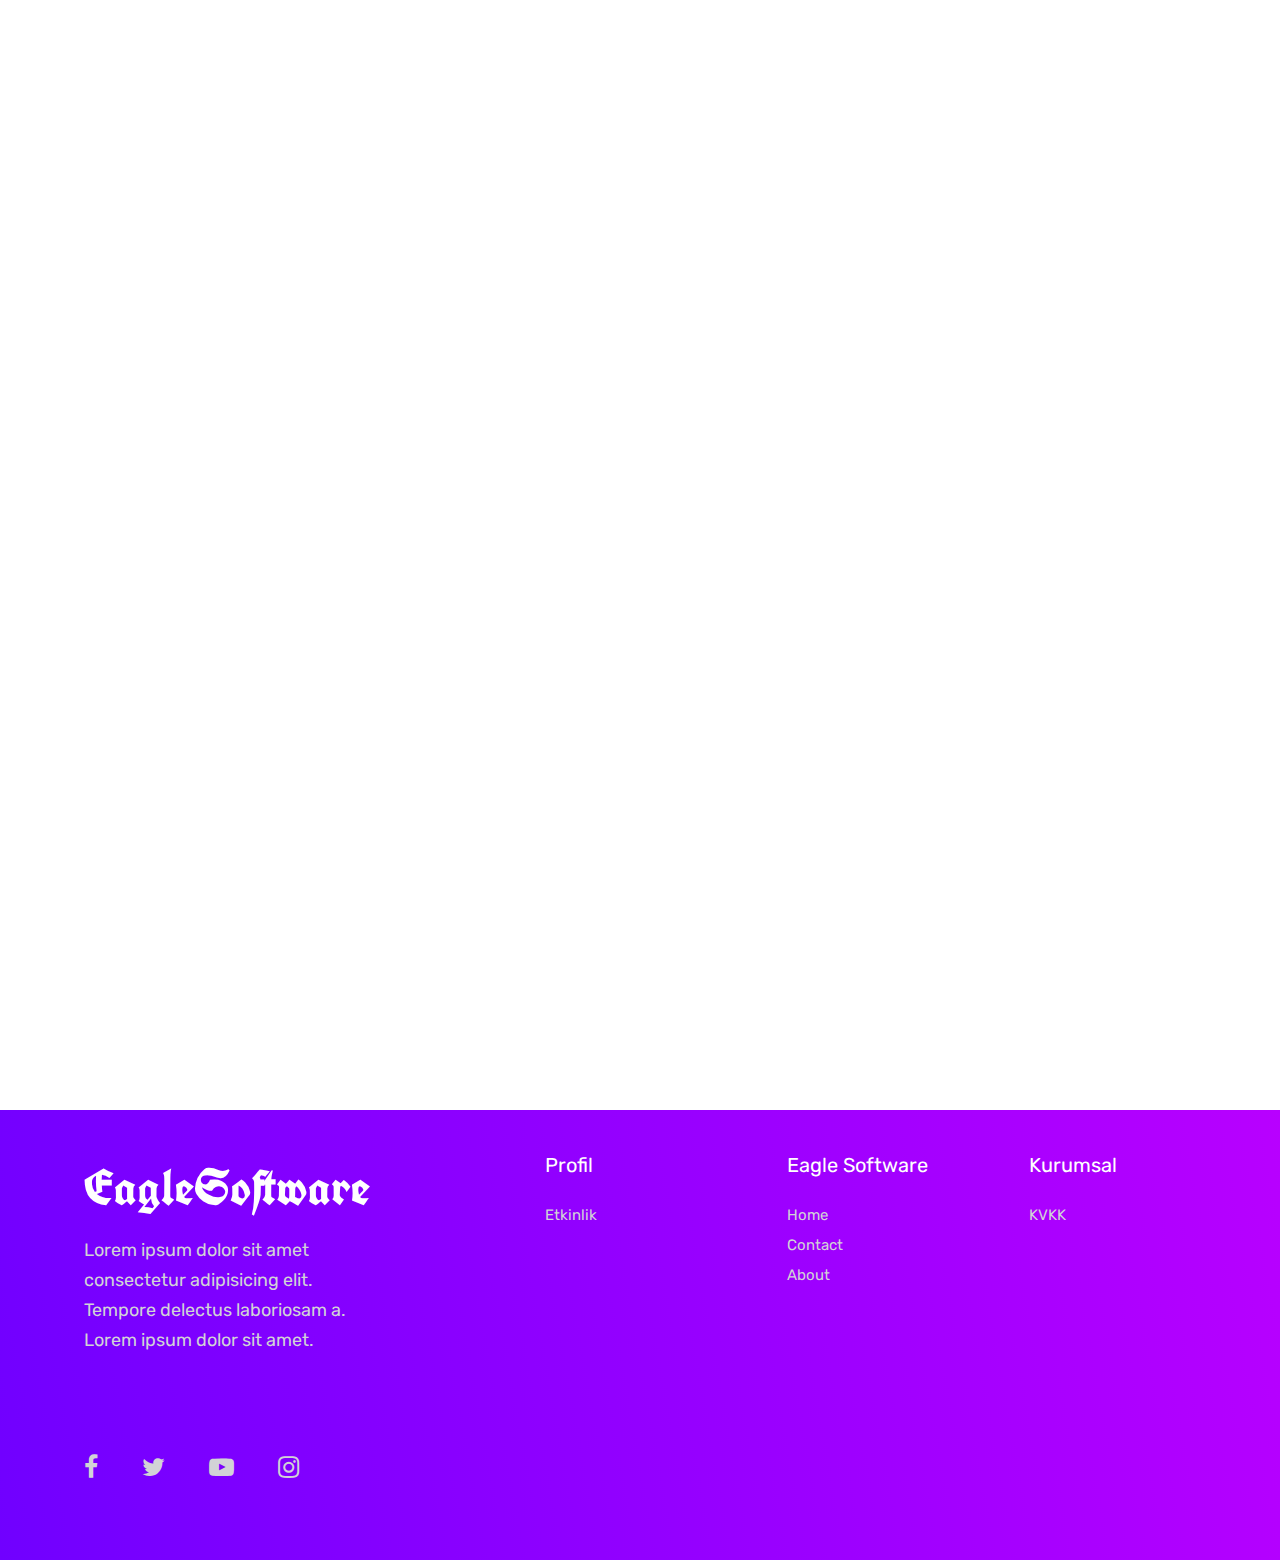
<file: index.html>
<!DOCTYPE html>
<html lang="en">
<head>
    <meta charset="UTF-8">
    <meta http-equiv="X-UA-Compatible" content="IE=edge">
    <meta name="viewport" content="width=device-width, initial-scale=1.0">
    <title>EagleSoftware</title>
    <link rel="stylesheet" href="https://cdnjs.cloudflare.com/ajax/libs/font-awesome/5.15.1/css/all.min.css">
    <link rel="stylesheet" href="https://www.w3schools.com/w3css/4/w3.css">
    <link rel="stylesheet" href="https://cdnjs.cloudflare.com/ajax/libs/font-awesome/4.7.0/css/font-awesome.min.css">
    <link rel="stylesheet" href="stylesheets/style.css">
</head>
<body>
    <div class="loader-bg">
        <div class="loader">
            <div class="circle"></div>
            <div class="circle"></div>
            <div class="circle"></div>
            <div class="circle"></div>
        </div>
    </div>
    <header>
        <nav>
            <input type="checkbox" id="kontrol">
            <label for="kontrol">
                <i class="fas fa-bars"></i>
            </label>
            <div class="logo-class">
                <li> 
                    <a class="logo" href="index.html">EagleSoftware</a>
                </li>
            </div>
            <ul>
                
                <li class="nav-li">
                    <a href="about.html">About</a>
                </li>
                <li class="nav-li">
                    <a href="contact.html">Contact</a>
                </li>
               
            </ul>
        </nav>
    </header>
    <section>
        <div class="page-all-content">
            <div class="page-ul">
                <li>
                    <a class="active" href="">Tüm Yazılar</a>
                </li>
                <li>
                    <a href="software.html">Yazılım</a>
                </li>
                <li>
                    <a href="seo.html">Seo</a>
                </li>
                <li>
                    <a href="webdesign.html">Web Tasarım</a>
                </li>
                <li>
                    <a href="marketing.html">Pazarlama</a>
                </li>
                <li>
                    <a href="socialmedia.html">Sosyal Medya</a>
                </li>
                <li>
                    <a href="illegal.html">İllegal</a>
                </li>
            </div>
            <div class="page-content-box">
                <div class="content-box">
                    <div class="box-img">
                        <img src="photo/img.jpeg" alt="">
                    </div>
                    <div class="box-title">
                        <h1><a href="/software/post.html">Tensorflowun Önemi</a></h1>
                    </div>
                    <div class="box-info">
                        <p class="date">29 Nisan 2021</p>
                        <p class="tag-yazılım">Yazılım Geliştirme</p>
                    </div>
                </div>
                <div class="content-box">
                    <div class="box-img">
                        <img src="photo/KEYWORD.png" alt="">
                    </div>
                    <div class="box-title">
                        <h1><a href="seo/post.html">Anahtar Kelime'nin önemi.</a></h1>
                    </div>
                    <div class="box-info">
                        <p class="date">19 Nisan 2021</p>
                        <p class="tag-seo">Seo</p>
                    </div>
                </div>
                <div class="content-box">
                    <div class="box-img">
                        <img src="photo/NODE.jpg" alt="">
                    </div>
                    <div class="box-title">
                        <h1><a href="/software/post.html">NodeJS Nedir?</a></h1>
                    </div>
                    <div class="box-info">
                        <p class="date">23 Mart 2021</p>
                        <p class="tag-yazılım">Yazılım Geliştirme</p>
                    </div>
                </div>
                <div class="content-box">
                    <div class="box-img">
                        <img src="photo/Theia.jpg" alt="">
                    </div>
                    <div class="box-title">
                        <h1><a href="webdesign/post.html">VSCode Eklentileri.</a></h1>
                    </div>
                    <div class="box-info">
                        <p class="date">12 Mart 2021</p>
                        <p class="tag-webtasarım">Web Tasarım</p>
                    </div>
                </div>
                <div class="content-box">
                    <div class="box-img">
                        <img src="photo/img.jpeg" alt="">
                    </div>
                    <div class="box-title">
                        <h1><a href="marketing/post.html">Pazarlamanın Önemi</a></h1>
                    </div>
                    <div class="box-info">
                        <p class="date">29 Nisan 2021</p>
                        <p class="tag-pazarlama">Pazarlama</p>
                    </div>
                </div> <div class="content-box">
                    <div class="box-img">
                        <img src="photo/img.jpeg" alt="">
                    </div>
                    <div class="box-title">
                        <h1><a href="socialmedia/post.html">Instagram Kullanmak</a></h1>
                    </div>
                    <div class="box-info">
                        <p class="date">29 Nisan 2021</p>
                        <p class="tag-sosyalmedya">Sosyal Medya</p>
                    </div>
                </div>
            </div>
        </div>
    </section>
    <footer>
        <div class="footer-content">
            <div id="tanıtım" class="footer-box">
                <a class="logo" href="">EagleSoftware</a>
                <p>Lorem ipsum dolor sit amet consectetur adipisicing elit. Tempore delectus laboriosam a. Lorem ipsum dolor sit amet. </p>
            </div>
            <div class="footer-boxs-2">
                <div class="footer-box">
                    <p>Profil</p>
                    <ul>
                        <li><a href="">Etkinlik</a></li>
                        
                    </ul>
                </div>
                <div class="footer-box">
                    <p>Eagle Software</p>
                    <ul>
                        <li><a href="">Home</a></li>
                        <li><a href="">Contact</a></li>
                        <li><a href="">About</a></li>
                        
                    </ul>
                </div>
                <div class="footer-box">
                    <p>Kurumsal</p>
                    <ul>
                        <li><a href="">KVKK</a></li>
                        
                    </ul>
                </div>
            </div>
            <div class="footer-bottom-box">
                <div class="social-media">
                    <a href="#" class="fa fa-facebook"></a>
                    <a href="#" class="fa fa-twitter"></a>
                    <a href="#" class="fa fa-youtube-play"></a>
                    <a href="#" class="fa fa-instagram"></a>
                </div>
                
            </div>
            </div>
            
        
    </footer>
    <script src="https://cdnjs.cloudflare.com/ajax/libs/jquery/3.5.1/jquery.min.js"></script>
    <script>
        setTimeout(function(){
            $('.loader-bg').fadeToggle();

        }, 1500);


    </script>
    <script>
        $(function(){
$(document).on("keydown",window,function(a){
if(a.which == 123)
return false;
})
})
    </script>
</body>
</html>
</file>
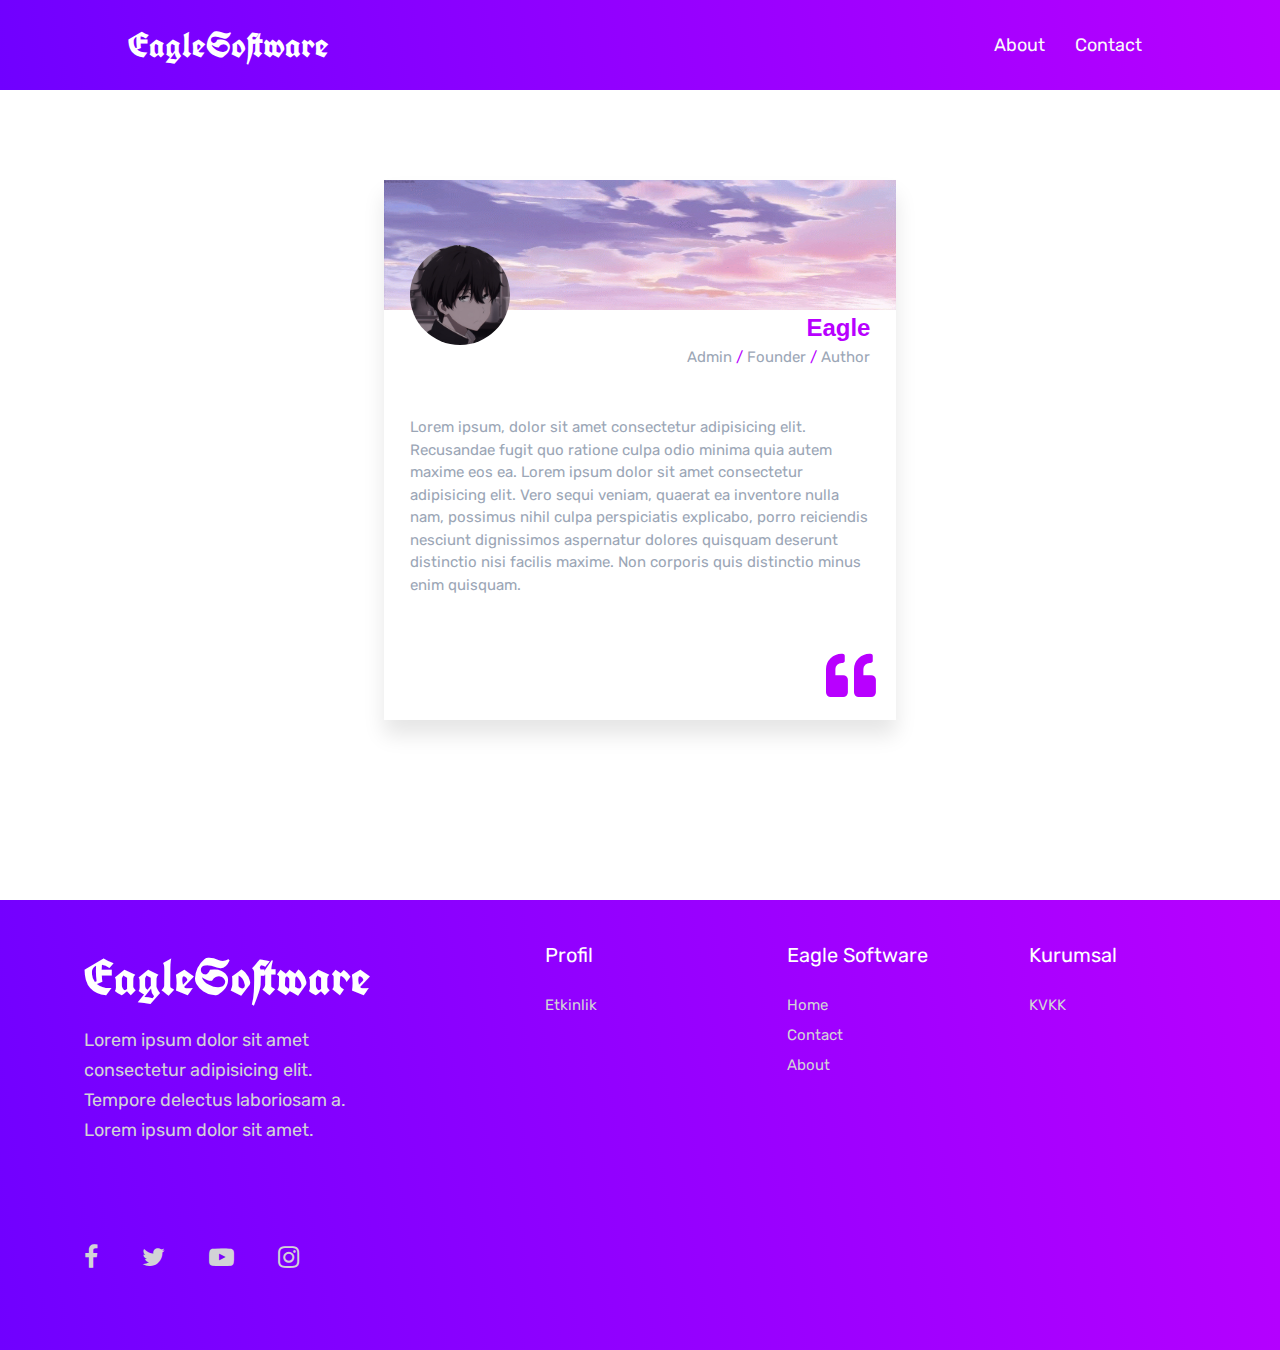
<file: about.html>
<!DOCTYPE html>
<html lang="en">
<head>
    <head>
        <meta charset="UTF-8">
        <meta http-equiv="X-UA-Compatible" content="IE=edge">
        <meta name="viewport" content="width=device-width, initial-scale=1.0">
        <title>EagleSoftware</title>
        <link rel="stylesheet" href="https://cdnjs.cloudflare.com/ajax/libs/font-awesome/5.15.1/css/all.min.css">
        <link rel="stylesheet" href="https://www.w3schools.com/w3css/4/w3.css">
        <link rel="stylesheet" href="https://cdnjs.cloudflare.com/ajax/libs/font-awesome/4.7.0/css/font-awesome.min.css">
        <link rel="stylesheet" href="stylesheets/style.css">
    </head>
</head>
<body>
    <header>
        <nav>
            <input type="checkbox" id="kontrol">
            <label for="kontrol">
                <i class="fas fa-bars"></i>
            </label>
            <div class="logo-class">
                <li> 
                    <a class="logo" href="index.html">EagleSoftware</a>
                </li>
            </div>
            <ul>
                
                <li class="nav-li">
                    <a href="about.html">About</a>
                </li>
                <li class="nav-li">
                    <a href="contact.html">Contact</a>
                </li>
               
            </ul>
        </nav>
    </header>
    <section class="aboutsec">
        <div class="about-box">
            <div class="about-header">
                <div class="profile-background">
                    <img src="photo/animebck.gif" alt="">
                </div>
                <div class="profile-photo">
                    <img src="photo/porfilep.jpg" alt="">
                </div>
                <div class="profile-info">
                    <h3 class="profile-info-h">Eagle</h3>
                    <p class="profile-info-p">Admin <span>/</span> Founder <span>/</span> Author</p>
                </div>
            </div>
            <div class="about-profile-info">
                <div class="about-text">
                    <p>Lorem ipsum, dolor sit amet consectetur adipisicing elit. Recusandae fugit quo ratione culpa odio minima quia autem maxime eos ea. Lorem ipsum dolor sit amet consectetur adipisicing elit. Vero sequi veniam, quaerat ea inventore nulla nam, possimus nihil culpa perspiciatis explicabo, porro reiciendis nesciunt dignissimos aspernatur dolores quisquam deserunt distinctio nisi facilis maxime. Non corporis quis distinctio minus enim quisquam.</p>
                    <i class="fas fa-quote-left"></i>
                </div>
            </div>
        </div>
    </section>
    <footer>
        <div class="footer-content">
            <div id="tanıtım" class="footer-box">
                <a class="logo" href="">EagleSoftware</a>
                <p>Lorem ipsum dolor sit amet consectetur adipisicing elit. Tempore delectus laboriosam a. Lorem ipsum dolor sit amet. </p>
            </div>
            <div class="footer-boxs-2">
                <div class="footer-box">
                    <p>Profil</p>
                    <ul>
                        <li><a href="">Etkinlik</a></li>
                        
                    </ul>
                </div>
                <div class="footer-box">
                    <p>Eagle Software</p>
                    <ul>
                        <li><a href="">Home</a></li>
                        <li><a href="">Contact</a></li>
                        <li><a href="">About</a></li>
                        
                    </ul>
                </div>
                <div class="footer-box">
                    <p>Kurumsal</p>
                    <ul>
                        <li><a href="">KVKK</a></li>
                        
                    </ul>
                </div>
            </div>
            <div class="footer-bottom-box">
                <div class="social-media">
                    <a href="#" class="fa fa-facebook"></a>
                    <a href="#" class="fa fa-twitter"></a>
                    <a href="#" class="fa fa-youtube-play"></a>
                    <a href="#" class="fa fa-instagram"></a>
                </div>
                
            </div>
            </div>
            
        
    </footer>
</body>
</html>
</file>
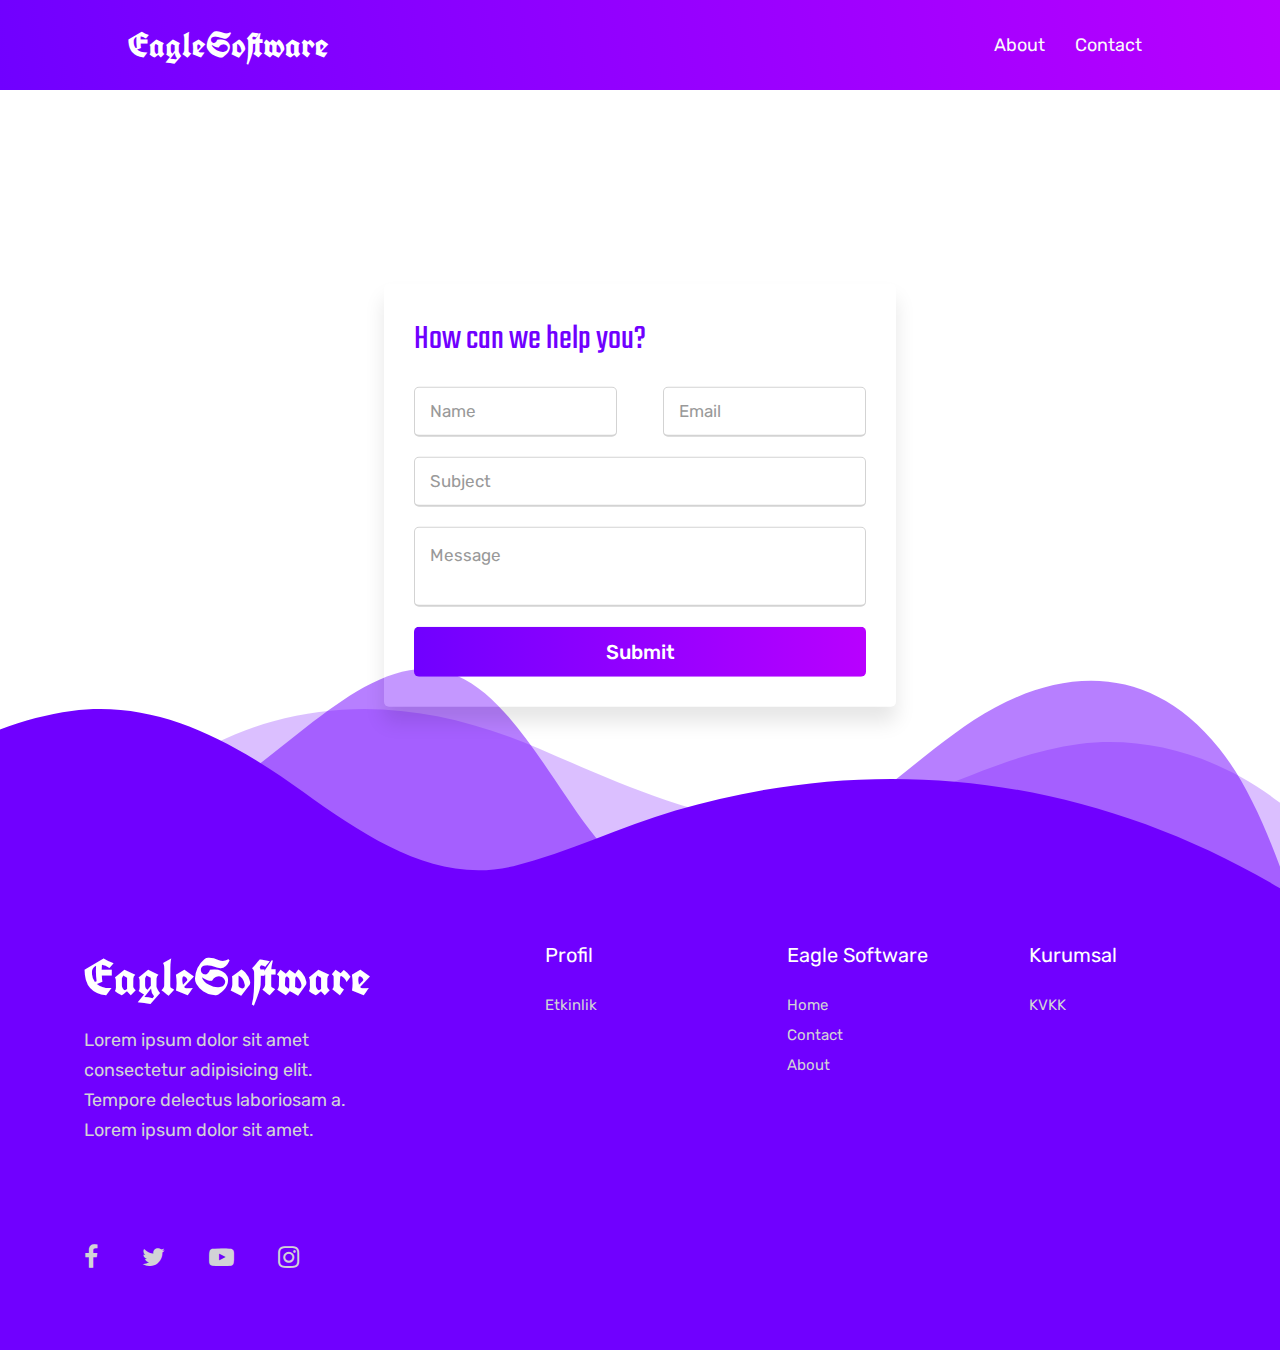
<file: contact.html>
<!DOCTYPE html>
<html lang="en">
<head>
    <head>
        <meta charset="UTF-8">
        <meta http-equiv="X-UA-Compatible" content="IE=edge">
        <meta name="viewport" content="width=device-width, initial-scale=1.0">
        <title>EagleSoftware</title>
        <link rel="stylesheet" href="https://cdnjs.cloudflare.com/ajax/libs/font-awesome/5.15.1/css/all.min.css">
        <link rel="stylesheet" href="https://www.w3schools.com/w3css/4/w3.css">
        <link rel="stylesheet" href="https://cdnjs.cloudflare.com/ajax/libs/font-awesome/4.7.0/css/font-awesome.min.css">
        <link rel="stylesheet" href="stylesheets/style.css">
    </head>
</head>
<body>

    <header>
        <nav>
            <input type="checkbox" id="kontrol">
            <label for="kontrol">
                <i class="fas fa-bars"></i>
            </label>
            <div class="logo-class">
                <li> 
                    <a class="logo" href="index.html">EagleSoftware</a>
                </li>
            </div>
            <ul>
                
                <li class="nav-li">
                    <a href="about.html">About</a>
                </li>
                <li class="nav-li">
                    <a href="contact.html">Contact</a>
                </li>
               
            </ul>
        </nav>
    </header>
    <section>
        <div class="contact-page">
            
                
                <div class="contact-box-middle">
                    <div class="wrapper">
                        <div class="form-inner">
                            <form onsubmit="return false" action="" method="">
                                <div class="title-text">
                                    <div class="title login">
                                        How can we help you?
                                    </div>
                                </div>
                                <div class="flex-field">
                                    <div class="field-flex">
                                        <input type="text" name="" class="" placeholder="Name"   required>
                                    </div>
                                    <div class="field-flex">
                                        <input type="text" name=""  class="" placeholder="Email"   required>
                                    </div>
                                </div>
                                <div class="field">
                                    <input type="text" name=""  class="" placeholder="Subject"   required>
                                </div>
                                <div class="textarea-field">
                                    <textarea type="text" name="" class="" placeholder="Message" required></textarea>
                                </div>
                                
                                <div class="field btn">
                                    <div class="btn-layer">
                                    </div>
                                    <input onclick="show_hide()" type="submit" name="" value="Submit">
                                </div>
                                <div id="thx-box" class="button-thx-box">
                                    <img src="photo/mailgif.gif" alt="">
                                    <h4>Thank you for contacting us.</h4>
                                    <i  onclick="show_hide()" class="fas fa-times"></i>
                                </div>
                            </form>
                        </div>
                    </div>
                </div>
            
        </div>
        <div class="custom-shape-divider-bottom-1629542298">
            <svg data-name="Layer 1" xmlns="http://www.w3.org/2000/svg" viewBox="0 0 1200 120" preserveAspectRatio="none">
                <path d="M0,0V46.29c47.79,22.2,103.59,32.17,158,28,70.36-5.37,136.33-33.31,206.8-37.5C438.64,32.43,512.34,53.67,583,72.05c69.27,18,138.3,24.88,209.4,13.08,36.15-6,69.85-17.84,104.45-29.34C989.49,25,1113-14.29,1200,52.47V0Z" opacity=".25" class="shape-fill"></path>
                <path d="M0,0V15.81C13,36.92,27.64,56.86,47.69,72.05,99.41,111.27,165,111,224.58,91.58c31.15-10.15,60.09-26.07,89.67-39.8,40.92-19,84.73-46,130.83-49.67,36.26-2.85,70.9,9.42,98.6,31.56,31.77,25.39,62.32,62,103.63,73,40.44,10.79,81.35-6.69,119.13-24.28s75.16-39,116.92-43.05c59.73-5.85,113.28,22.88,168.9,38.84,30.2,8.66,59,6.17,87.09-7.5,22.43-10.89,48-26.93,60.65-49.24V0Z" opacity=".5" class="shape-fill"></path>
                <path d="M0,0V5.63C149.93,59,314.09,71.32,475.83,42.57c43-7.64,84.23-20.12,127.61-26.46,59-8.63,112.48,12.24,165.56,35.4C827.93,77.22,886,95.24,951.2,90c86.53-7,172.46-45.71,248.8-84.81V0Z" class="shape-fill"></path>
            </svg>
        </div>
    </section>
    <footer class="footer">
        <div class="footer-content">
            <div id="tanıtım" class="footer-box">
                <a class="logo" href="">EagleSoftware</a>
                <p>Lorem ipsum dolor sit amet consectetur adipisicing elit. Tempore delectus laboriosam a. Lorem ipsum dolor sit amet. </p>
            </div>
            <div class="footer-boxs-2">
                <div class="footer-box">
                    <p>Profil</p>
                    <ul>
                        <li><a href="">Etkinlik</a></li>
                        
                    </ul>
                </div>
                <div class="footer-box">
                    <p>Eagle Software</p>
                    <ul>
                        <li><a href="">Home</a></li>
                        <li><a href="">Contact</a></li>
                        <li><a href="">About</a></li>
                        
                    </ul>
                </div>
                <div class="footer-box">
                    <p>Kurumsal</p>
                    <ul>
                        <li><a href="">KVKK</a></li>
                        
                    </ul>
                </div>
            </div>
            <div class="footer-bottom-box">
                <div class="social-media">
                    <a href="#" class="fa fa-facebook"></a>
                    <a href="#" class="fa fa-twitter"></a>
                    <a href="#" class="fa fa-youtube-play"></a>
                    <a href="#" class="fa fa-instagram"></a>
                </div>
                
            </div>
            </div>
            
        
    </footer>
    <script>

        var a;
        function show_hide()
        {
            if(a==1)
            {
                document.getElementById("thx-box").style.display="block";
                return a=0;

            }
            else
            {
                document.getElementById("thx-box").style.display="none";
                return a=1;
            }

        }
        function myFunction() {
        setTimeout(function(){ alert("Hello"); }, 3000);
        onclick="myFunction()" 
        }
    </script>
</body>
</html>
</file>
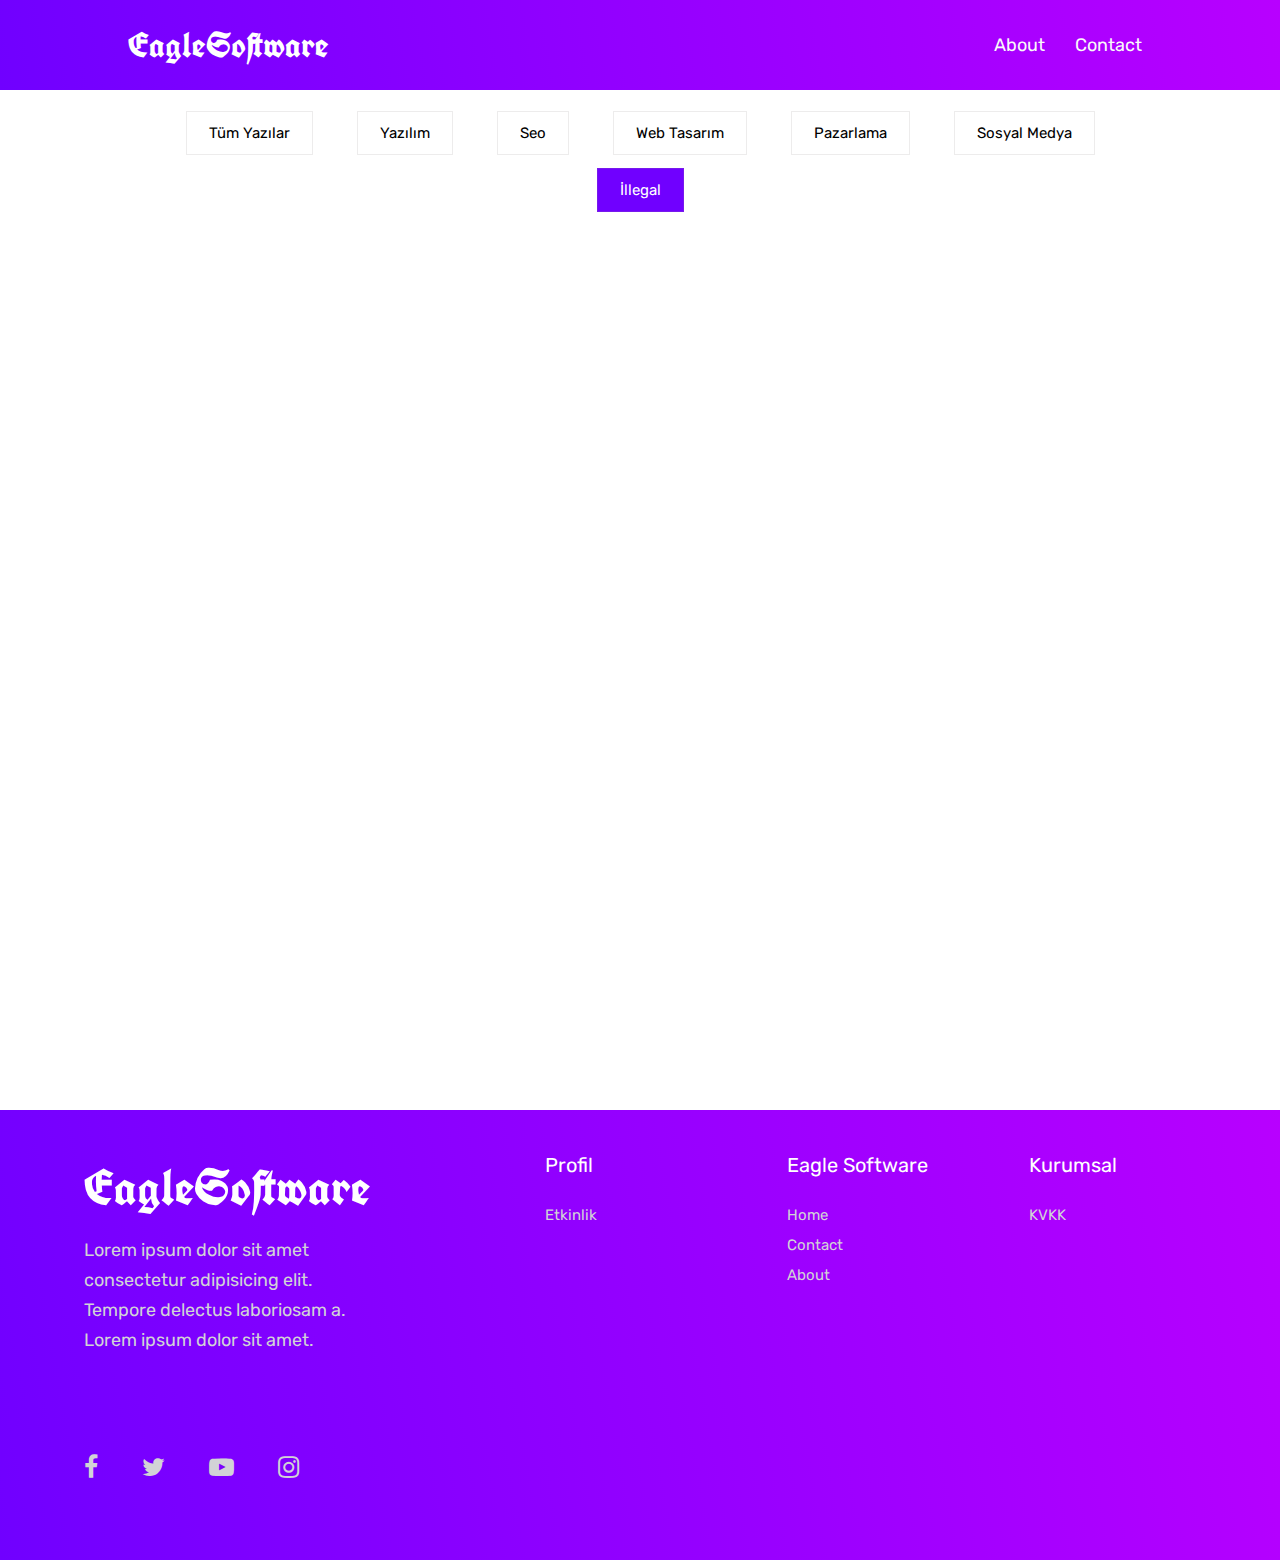
<file: illegal.html>
<!DOCTYPE html>
<html lang="en">
<head>
    <meta charset="UTF-8">
    <meta http-equiv="X-UA-Compatible" content="IE=edge">
    <meta name="viewport" content="width=device-width, initial-scale=1.0">
    <meta name="keywords" content="	software ne demek, software developer, software engineer, yazılım, yazılımcı maaşları, yazılım kursları, html, css">
    <title>EagleSoftware</title>
    <link rel="stylesheet" href="https://cdnjs.cloudflare.com/ajax/libs/font-awesome/5.15.1/css/all.min.css">
    <link rel="stylesheet" href="https://www.w3schools.com/w3css/4/w3.css">
    <link rel="stylesheet" href="https://cdnjs.cloudflare.com/ajax/libs/font-awesome/4.7.0/css/font-awesome.min.css">
    <link rel="stylesheet" href="stylesheets/style.css">
</head>
<body>
    <header>
        <nav>
            <input type="checkbox" id="kontrol">
            <label for="kontrol">
                <i class="fas fa-bars"></i>
            </label>
            <div class="logo-class">
                <li> 
                    <a class="logo" href="index.html">EagleSoftware</a>
                </li>
            </div>
            <ul>
                
                <li class="nav-li">
                    <a href="about.html">About</a>
                </li>
                <li class="nav-li">
                    <a href="contact.html">Contact</a>
                </li>
               
            </ul>
        </nav>
    </header>
    <section>
        <div class="page-all-content">
            <div class="page-ul">
                <li>
                    <a href="index.html">Tüm Yazılar</a>
                </li>
                <li>
                    <a href="software.html">Yazılım</a>
                </li>
                <li>
                    <a href="seo.html">Seo</a>
                </li>
                <li>
                    <a href="webdesign.html">Web Tasarım</a>
                </li>
                <li>
                    <a href="marketing.html">Pazarlama</a>
                </li>
                <li>
                    <a href="socialmedia.html">Sosyal Medya</a>
                </li>
                <li>
                    <a class="active" href="illegal.html">İllegal</a>
                </li>
            </div>
            <div class="page-content-box">
                
                
            </div>
        </div>
    </section>
    <footer>
        <div class="footer-content">
            <div id="tanıtım" class="footer-box">
                <a class="logo" href="">EagleSoftware</a>
                <p>Lorem ipsum dolor sit amet consectetur adipisicing elit. Tempore delectus laboriosam a. Lorem ipsum dolor sit amet. </p>
            </div>
            <div class="footer-boxs-2">
                <div class="footer-box">
                    <p>Profil</p>
                    <ul>
                        <li><a href="">Etkinlik</a></li>
                        
                    </ul>
                </div>
                <div class="footer-box">
                    <p>Eagle Software</p>
                    <ul>
                        <li><a href="">Home</a></li>
                        <li><a href="">Contact</a></li>
                        <li><a href="">About</a></li>
                        
                    </ul>
                </div>
                <div class="footer-box">
                    <p>Kurumsal</p>
                    <ul>
                        <li><a href="">KVKK</a></li>
                        
                    </ul>
                </div>
            </div>
            <div class="footer-bottom-box">
                <div class="social-media">
                    <a href="#" class="fa fa-facebook"></a>
                    <a href="#" class="fa fa-twitter"></a>
                    <a href="#" class="fa fa-youtube-play"></a>
                    <a href="#" class="fa fa-instagram"></a>
                </div>
                
            </div>
            </div>
            
        
    </footer>
</body>
</html>
</file>
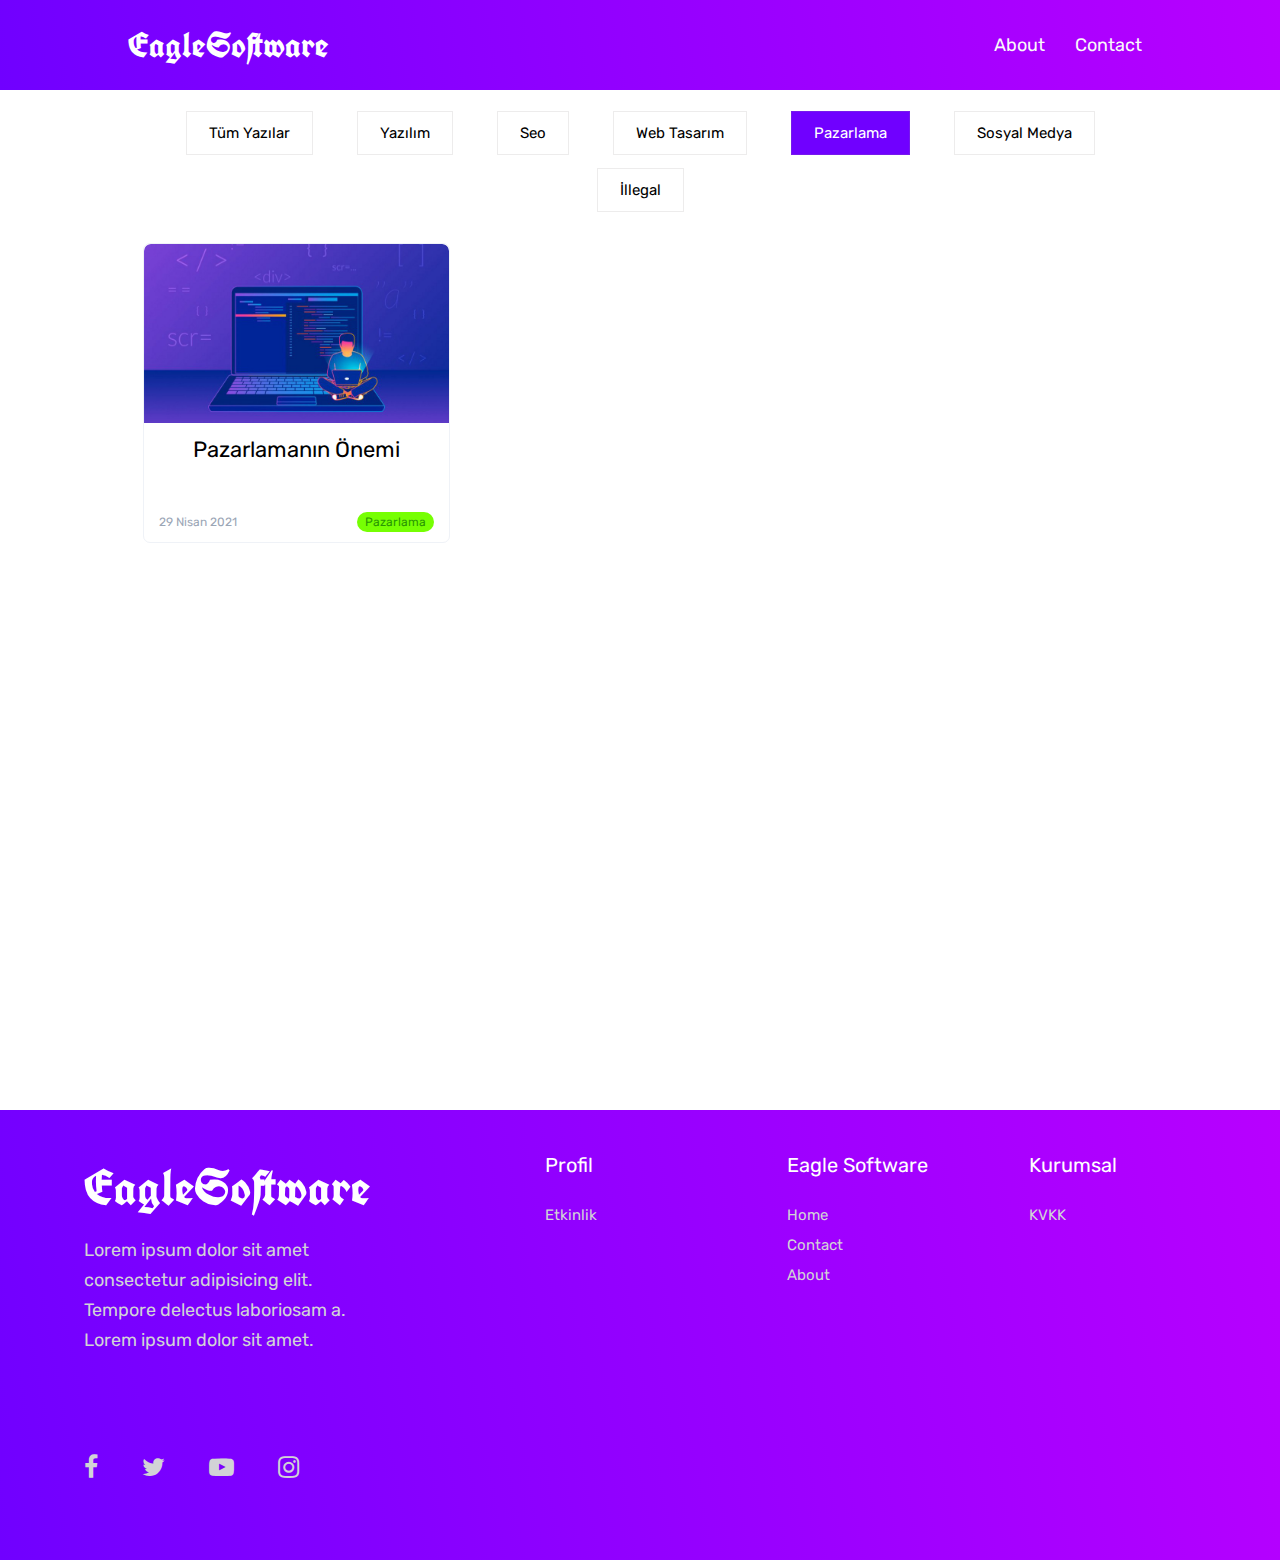
<file: marketing.html>
<!DOCTYPE html>
<html lang="en">
<head>
    <meta charset="UTF-8">
    <meta http-equiv="X-UA-Compatible" content="IE=edge">
    <meta name="viewport" content="width=device-width, initial-scale=1.0">
    <title>EagleSoftware</title>
    <link rel="stylesheet" href="https://cdnjs.cloudflare.com/ajax/libs/font-awesome/5.15.1/css/all.min.css">
    <link rel="stylesheet" href="https://www.w3schools.com/w3css/4/w3.css">
    <link rel="stylesheet" href="https://cdnjs.cloudflare.com/ajax/libs/font-awesome/4.7.0/css/font-awesome.min.css">
    <link rel="stylesheet" href="stylesheets/style.css">
</head>
<body>
    <header>
        <nav>
            <input type="checkbox" id="kontrol">
            <label for="kontrol">
                <i class="fas fa-bars"></i>
            </label>
            <div class="logo-class">
                <li> 
                    <a class="logo" href="index.html">EagleSoftware</a>
                </li>
            </div>
            <ul>
                
                <li class="nav-li">
                    <a href="about.html">About</a>
                </li>
                <li class="nav-li">
                    <a href="contact.html">Contact</a>
                </li>
               
            </ul>
        </nav>
    </header>
    <section>
        <div class="page-all-content">
            <div class="page-ul">
                <li>
                    <a href="index.html">Tüm Yazılar</a>
                </li>
                <li>
                    <a href="software.html">Yazılım</a>
                </li>
                <li>
                    <a href="seo.html">Seo</a>
                </li>
                <li>
                    <a href="webdesign.html">Web Tasarım</a>
                </li>
                <li>
                    <a class="active" href="marketing.html">Pazarlama</a>
                </li>
                <li>
                    <a href="socialmedia.html">Sosyal Medya</a>
                </li>
                <li>
                    <a href="illegal.html">İllegal</a>
                </li>
            </div>
            <div class="page-content-box">
                <div class="content-box">
                    <div class="box-img">
                        <img src="photo/img.jpeg" alt="">
                    </div>
                    <div class="box-title">
                        <h1><a href="marketing/post.html">Pazarlamanın Önemi</a></h1>
                    </div>
                    <div class="box-info">
                        <p class="date">29 Nisan 2021</p>
                        <p class="tag-pazarlama">Pazarlama</p>
                    </div>
                </div>
                
            </div>
        </div>
    </section>
    <footer>
        <div class="footer-content">
            <div id="tanıtım" class="footer-box">
                <a class="logo" href="">EagleSoftware</a>
                <p>Lorem ipsum dolor sit amet consectetur adipisicing elit. Tempore delectus laboriosam a. Lorem ipsum dolor sit amet. </p>
            </div>
            <div class="footer-boxs-2">
                <div class="footer-box">
                    <p>Profil</p>
                    <ul>
                        <li><a href="">Etkinlik</a></li>
                        
                    </ul>
                </div>
                <div class="footer-box">
                    <p>Eagle Software</p>
                    <ul>
                        <li><a href="">Home</a></li>
                        <li><a href="">Contact</a></li>
                        <li><a href="">About</a></li>
                        
                    </ul>
                </div>
                <div class="footer-box">
                    <p>Kurumsal</p>
                    <ul>
                        <li><a href="">KVKK</a></li>
                        
                    </ul>
                </div>
            </div>
            <div class="footer-bottom-box">
                <div class="social-media">
                    <a href="#" class="fa fa-facebook"></a>
                    <a href="#" class="fa fa-twitter"></a>
                    <a href="#" class="fa fa-youtube-play"></a>
                    <a href="#" class="fa fa-instagram"></a>
                </div>
                
            </div>
            </div>
            
        
    </footer>
</body>
</html>
</file>
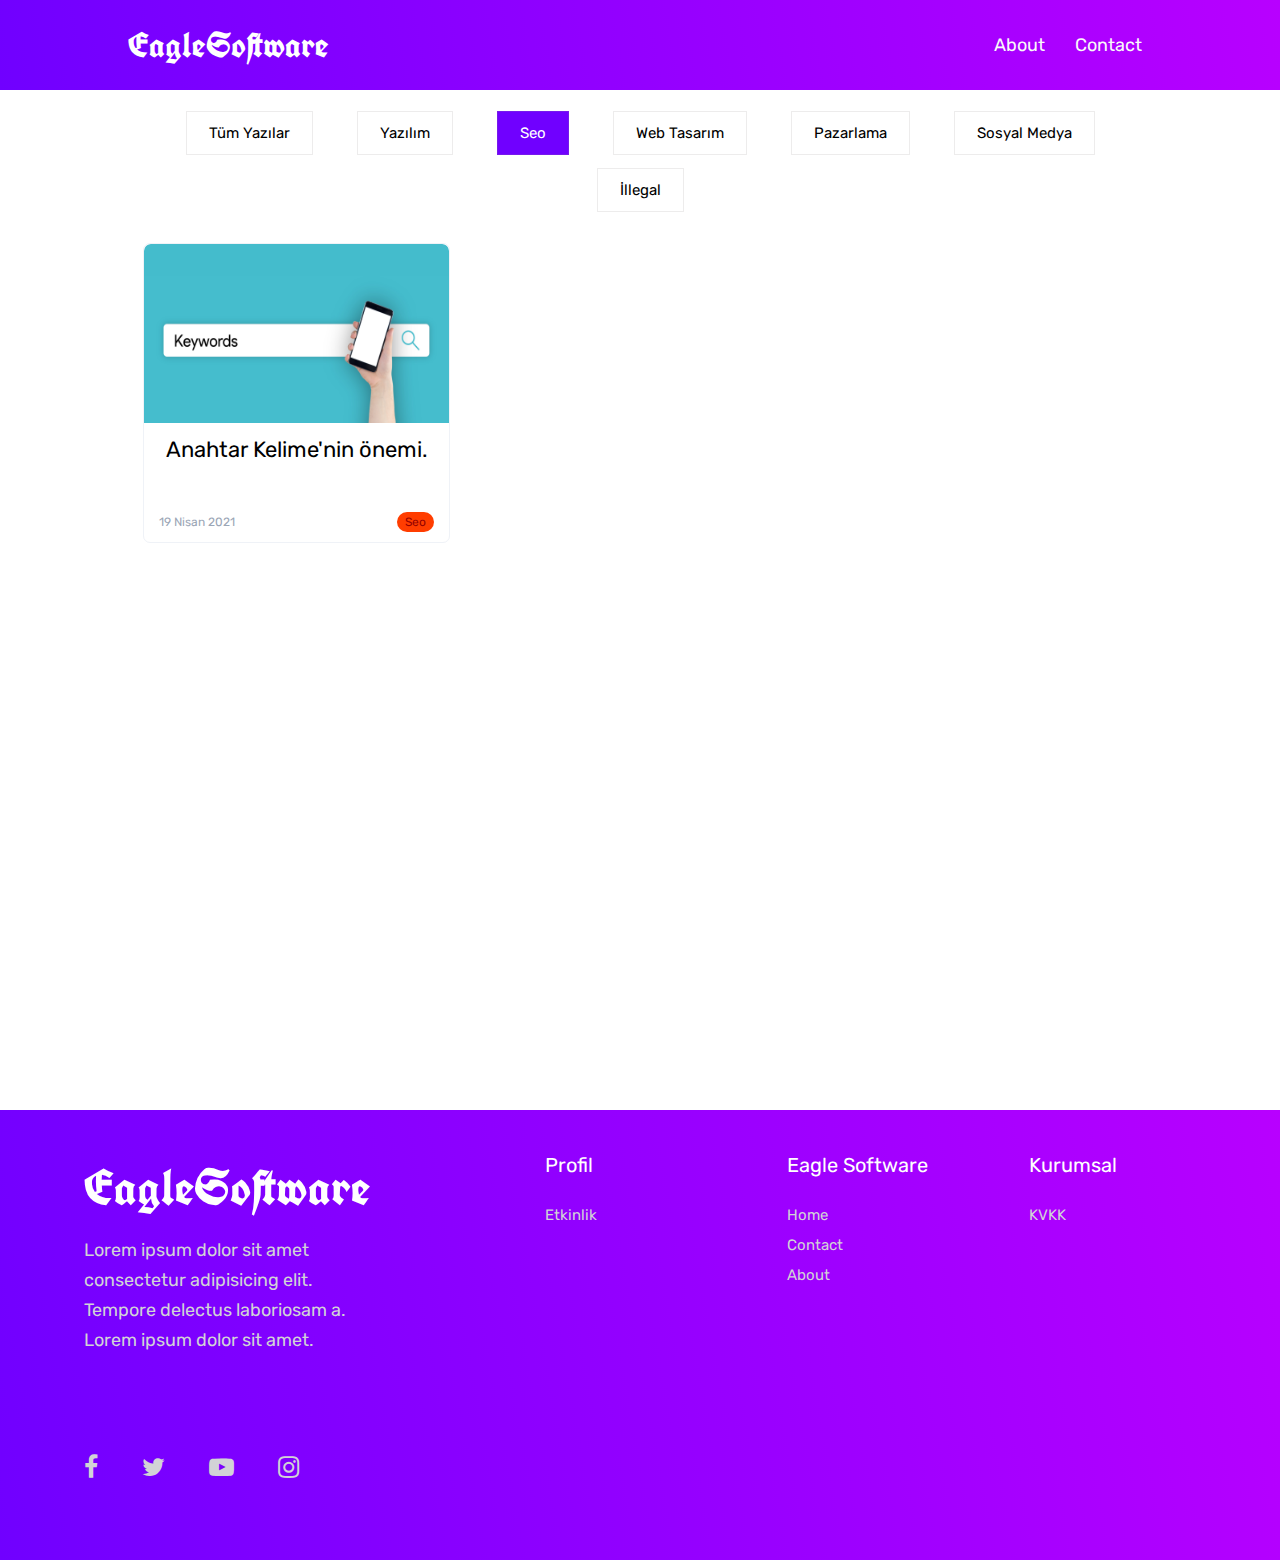
<file: seo.html>
<!DOCTYPE html>
<html lang="en">
<head>
    <meta charset="UTF-8">
    <meta http-equiv="X-UA-Compatible" content="IE=edge">
    <meta name="viewport" content="width=device-width, initial-scale=1.0">
    <title>EagleSoftware</title>
    <link rel="stylesheet" href="https://cdnjs.cloudflare.com/ajax/libs/font-awesome/5.15.1/css/all.min.css">
    <link rel="stylesheet" href="https://www.w3schools.com/w3css/4/w3.css">
    <link rel="stylesheet" href="https://cdnjs.cloudflare.com/ajax/libs/font-awesome/4.7.0/css/font-awesome.min.css">
    <link rel="stylesheet" href="stylesheets/style.css">
</head>
<body>
    <header>
        <nav>
            <input type="checkbox" id="kontrol">
            <label for="kontrol">
                <i class="fas fa-bars"></i>
            </label>
            <div class="logo-class">
                <li> 
                    <a class="logo" href="index.html">EagleSoftware</a>
                </li>
            </div>
            <ul>
                
                <li class="nav-li">
                    <a href="about.html">About</a>
                </li>
                <li class="nav-li">
                    <a href="contact.html">Contact</a>
                </li>
               
            </ul>
        </nav>
    </header>
    <section>
        <div class="page-all-content">
            <div class="page-ul">
                <li>
                    <a  href="index.html">Tüm Yazılar</a>
                </li>
                <li>
                    <a href="software.html">Yazılım</a>
                </li>
                <li>
                    <a class="active" href="seo.html">Seo</a>
                </li>
                <li>
                    <a href="webdesign.html">Web Tasarım</a>
                </li>
                <li>
                    <a href="marketing.html">Pazarlama</a>
                </li>
                <li>
                    <a href="socialmedia.html">Sosyal Medya</a>
                </li>
                <li>
                    <a href="illegal.html">İllegal</a>
                </li>
            </div>
            <div class="page-content-box">
                <div class="content-box">
                    <div class="box-img">
                        <img src="photo/KEYWORD.png" alt="">
                    </div>
                    <div class="box-title">
                        <h1><a href="seo/post.html">Anahtar Kelime'nin önemi.</a></h1>
                    </div>
                    <div class="box-info">
                        <p class="date">19 Nisan 2021</p>
                        <p class="tag-seo">Seo</p>
                    </div>
                </div>
            </div>
        </div>
    </section>
    <footer>
        <div class="footer-content">
            <div id="tanıtım" class="footer-box">
                <a class="logo" href="">EagleSoftware</a>
                <p>Lorem ipsum dolor sit amet consectetur adipisicing elit. Tempore delectus laboriosam a. Lorem ipsum dolor sit amet. </p>
            </div>
            <div class="footer-boxs-2">
                <div class="footer-box">
                    <p>Profil</p>
                    <ul>
                        <li><a href="">Etkinlik</a></li>
                        
                    </ul>
                </div>
                <div class="footer-box">
                    <p>Eagle Software</p>
                    <ul>
                        <li><a href="">Home</a></li>
                        <li><a href="">Contact</a></li>
                        <li><a href="">About</a></li>
                        
                    </ul>
                </div>
                <div class="footer-box">
                    <p>Kurumsal</p>
                    <ul>
                        <li><a href="">KVKK</a></li>
                        
                    </ul>
                </div>
            </div>
            <div class="footer-bottom-box">
                <div class="social-media">
                    <a href="#" class="fa fa-facebook"></a>
                    <a href="#" class="fa fa-twitter"></a>
                    <a href="#" class="fa fa-youtube-play"></a>
                    <a href="#" class="fa fa-instagram"></a>
                </div>
                
            </div>
            </div>
            
        
    </footer>
</body>
</html>
</file>
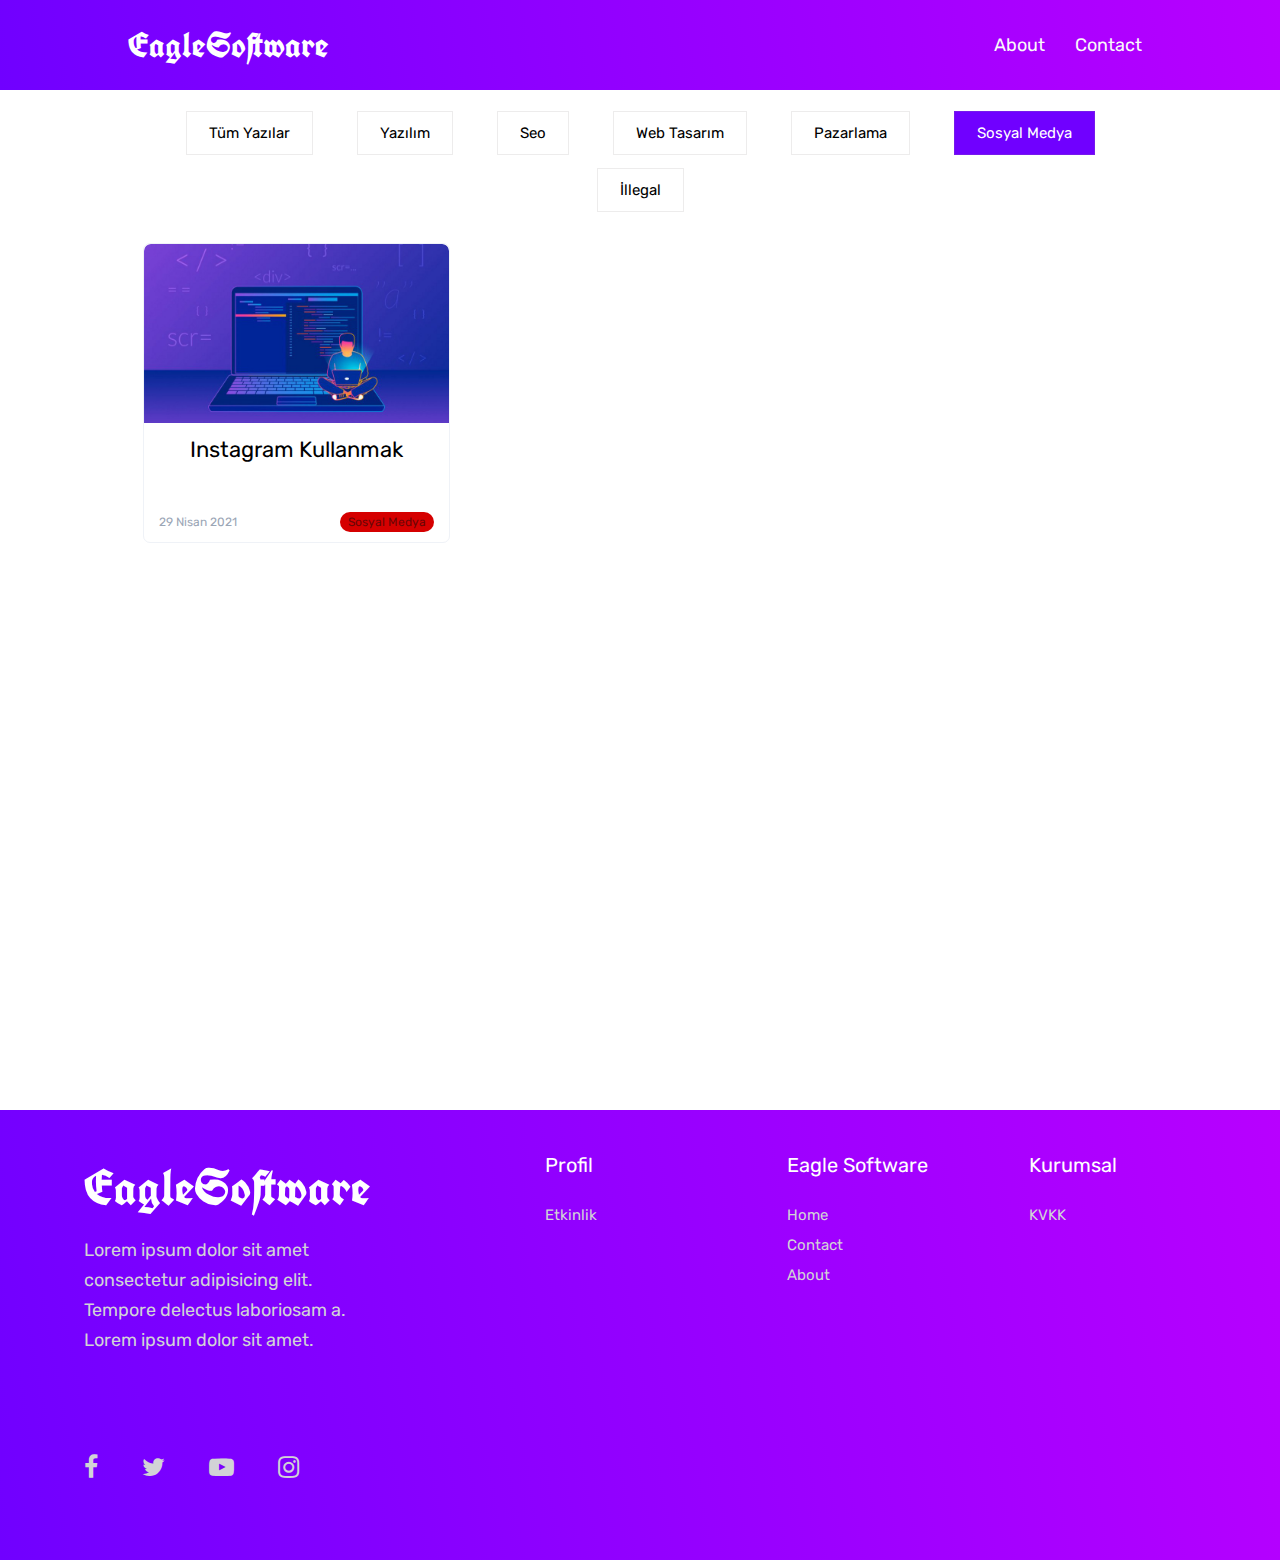
<file: socialmedia.html>
<!DOCTYPE html>
<html lang="en">
<head>
    <meta charset="UTF-8">
    <meta http-equiv="X-UA-Compatible" content="IE=edge">
    <meta name="viewport" content="width=device-width, initial-scale=1.0">
    <title>EagleSoftware</title>
    <link rel="stylesheet" href="https://cdnjs.cloudflare.com/ajax/libs/font-awesome/5.15.1/css/all.min.css">
    <link rel="stylesheet" href="https://www.w3schools.com/w3css/4/w3.css">
    <link rel="stylesheet" href="https://cdnjs.cloudflare.com/ajax/libs/font-awesome/4.7.0/css/font-awesome.min.css">
    <link rel="stylesheet" href="stylesheets/style.css">
</head>
<body>
    <header>
        <nav>
            <input type="checkbox" id="kontrol">
            <label for="kontrol">
                <i class="fas fa-bars"></i>
            </label>
            <div class="logo-class">
                <li> 
                    <a class="logo" href="index.html">EagleSoftware</a>
                </li>
            </div>
            <ul>
                
                <li class="nav-li">
                    <a href="about.html">About</a>
                </li>
                <li class="nav-li">
                    <a href="contact.html">Contact</a>
                </li>
               
            </ul>
        </nav>
    </header>
    <section>
        <div class="page-all-content">
            <div class="page-ul">
                <li>
                    <a href="index.html">Tüm Yazılar</a>
                </li>
                <li>
                    <a href="software.html">Yazılım</a>
                </li>
                <li>
                    <a href="seo.html">Seo</a>
                </li>
                <li>
                    <a href="webdesign.html">Web Tasarım</a>
                </li>
                <li>
                    <a href="marketing.html">Pazarlama</a>
                </li>
                <li>
                    <a class="active" href="socialmedia.html">Sosyal Medya</a>
                </li>
                <li>
                    <a href="illegal.html">İllegal</a>
                </li>
            </div>
            <div class="page-content-box">
                <div class="content-box">
                    <div class="box-img">
                        <img src="photo/img.jpeg" alt="">
                    </div>
                    <div class="box-title">
                        <h1><a href="socialmedia/post.html">Instagram Kullanmak</a></h1>
                    </div>
                    <div class="box-info">
                        <p class="date">29 Nisan 2021</p>
                        <p class="tag-sosyalmedya">Sosyal Medya</p>
                    </div>
                </div>
            </div>
        </div>
    </section>
    <footer>
        <div class="footer-content">
            <div id="tanıtım" class="footer-box">
                <a class="logo" href="">EagleSoftware</a>
                <p>Lorem ipsum dolor sit amet consectetur adipisicing elit. Tempore delectus laboriosam a. Lorem ipsum dolor sit amet. </p>
            </div>
            <div class="footer-boxs-2">
                <div class="footer-box">
                    <p>Profil</p>
                    <ul>
                        <li><a href="">Etkinlik</a></li>
                        
                    </ul>
                </div>
                <div class="footer-box">
                    <p>Eagle Software</p>
                    <ul>
                        <li><a href="">Home</a></li>
                        <li><a href="">Contact</a></li>
                        <li><a href="">About</a></li>
                        
                    </ul>
                </div>
                <div class="footer-box">
                    <p>Kurumsal</p>
                    <ul>
                        <li><a href="">KVKK</a></li>
                        
                    </ul>
                </div>
            </div>
            <div class="footer-bottom-box">
                <div class="social-media">
                    <a href="#" class="fa fa-facebook"></a>
                    <a href="#" class="fa fa-twitter"></a>
                    <a href="#" class="fa fa-youtube-play"></a>
                    <a href="#" class="fa fa-instagram"></a>
                </div>
                
            </div>
            </div>
            
        
    </footer>
</body>
</html>
</file>
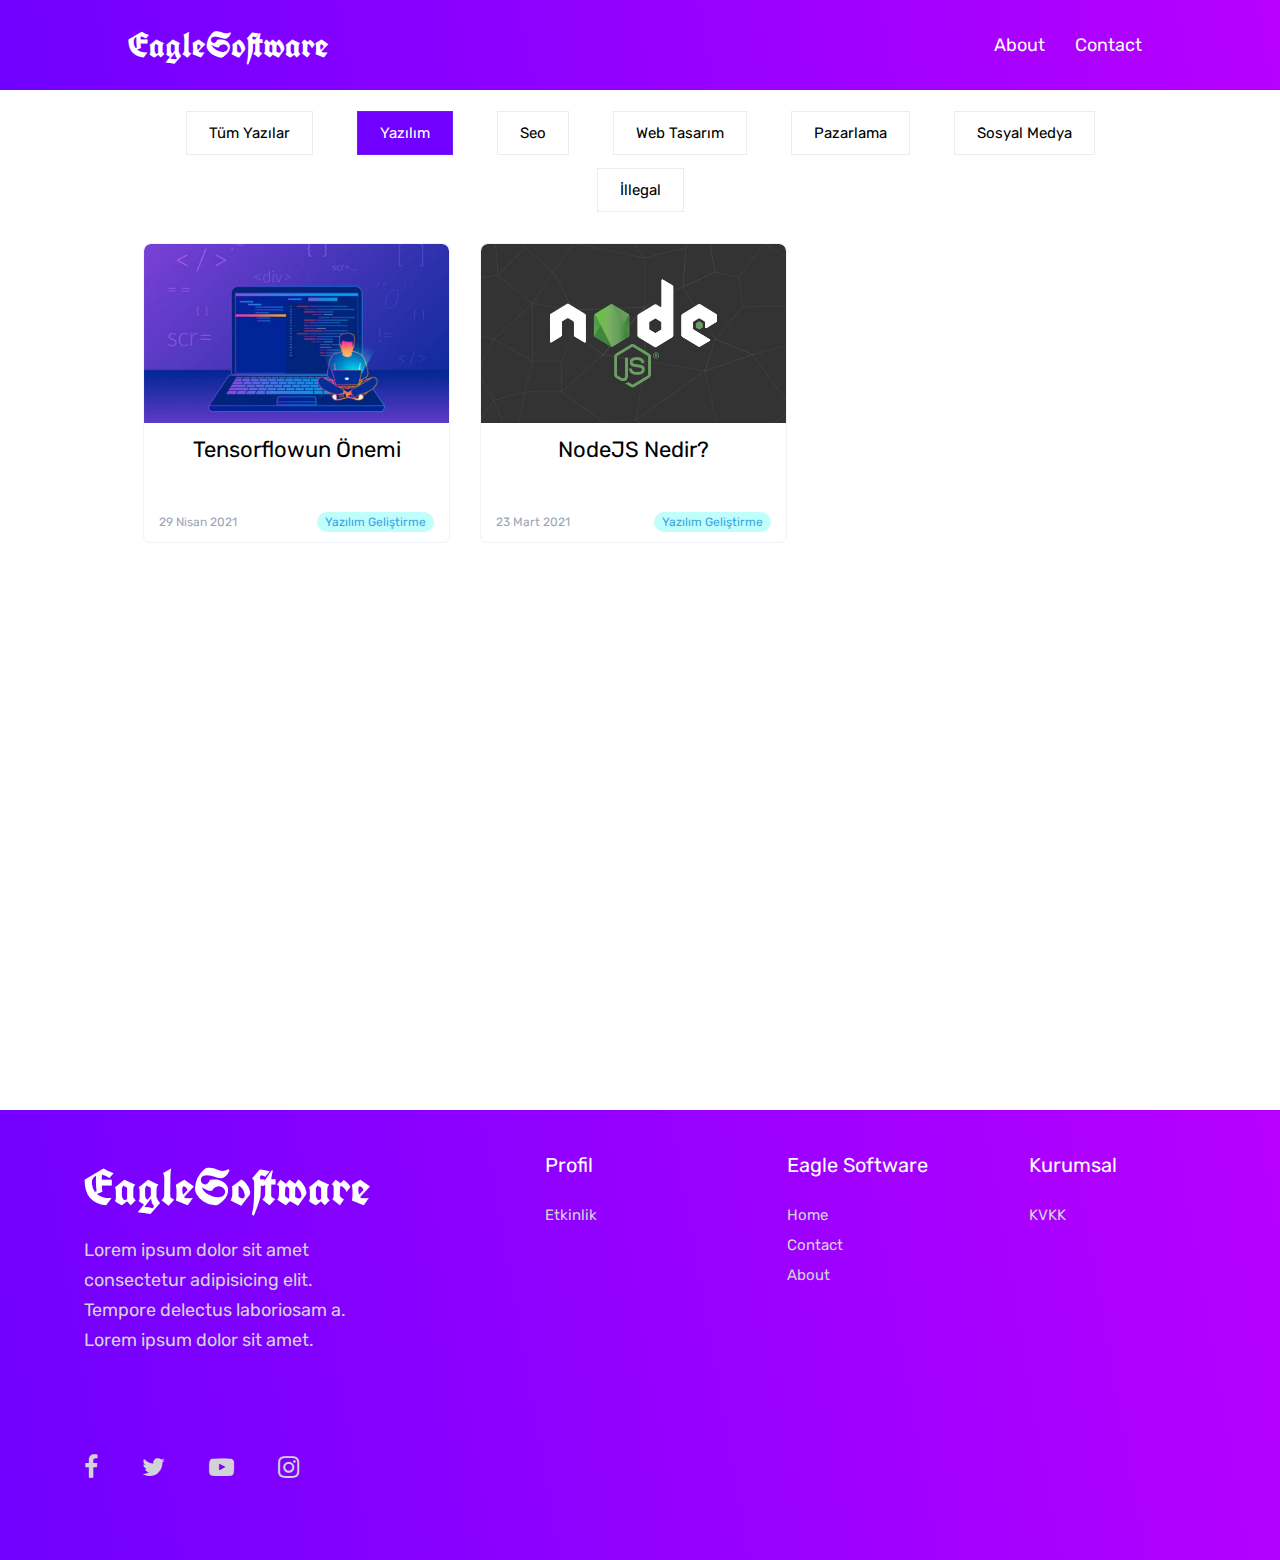
<file: software.html>
<!DOCTYPE html>
<html lang="en">
<head>
    <meta charset="UTF-8">
    <meta http-equiv="X-UA-Compatible" content="IE=edge">
    <meta name="viewport" content="width=device-width, initial-scale=1.0">
    <title>EagleSoftware</title>
    <link rel="stylesheet" href="https://cdnjs.cloudflare.com/ajax/libs/font-awesome/5.15.1/css/all.min.css">
    <link rel="stylesheet" href="https://www.w3schools.com/w3css/4/w3.css">
    <link rel="stylesheet" href="https://cdnjs.cloudflare.com/ajax/libs/font-awesome/4.7.0/css/font-awesome.min.css">
    <link rel="stylesheet" href="stylesheets/style.css">
</head>
<body>
    <header>
        <nav>
            <input type="checkbox" id="kontrol">
            <label for="kontrol">
                <i class="fas fa-bars"></i>
            </label>
            <div class="logo-class">
                <li> 
                    <a class="logo" href="index.html">EagleSoftware</a>
                </li>
            </div>
            <ul>
                
                <li class="nav-li">
                    <a href="about.html">About</a>
                </li>
                <li class="nav-li">
                    <a href="contact.html">Contact</a>
                </li>
               
            </ul>
        </nav>
    </header>
    <section>
        <div class="page-all-content">
            <div class="page-ul">
                <li>
                    <a href="index.html">Tüm Yazılar</a>
                </li>
                <li>
                    <a class="active" href="software.html">Yazılım</a>
                </li>
                <li>
                    <a href="seo.html">Seo</a>
                </li>
                <li>
                    <a href="webdesign.html">Web Tasarım</a>
                </li>
                <li>
                    <a href="marketing.html">Pazarlama</a>
                </li>
                <li>
                    <a href="socialmedia.html">Sosyal Medya</a>
                </li>
                <li>
                    <a href="illegal.html">İllegal</a>
                </li>
            </div>
            <div class="page-content-box">
                <div class="content-box">
                    <div class="box-img">
                        <img src="photo/img.jpeg" alt="">
                    </div>
                    <div class="box-title">
                        <h1><a href="/software/post.html">Tensorflowun Önemi</a></h1>
                    </div>
                    <div class="box-info">
                        <p class="date">29 Nisan 2021</p>
                        <p class="tag-yazılım">Yazılım Geliştirme</p>
                    </div>
                </div>
                <div class="content-box">
                    <div class="box-img">
                        <img src="photo/NODE.jpg" alt="">
                    </div>
                    <div class="box-title">
                        <h1><a href="/software/post.html">NodeJS Nedir?</a></h1>
                    </div>
                    <div class="box-info">
                        <p class="date">23 Mart 2021</p>
                        <p class="tag-yazılım">Yazılım Geliştirme</p>
                    </div>
                </div>
            </div>
        </div>
    </section>
    <footer>
        <div class="footer-content">
            <div id="tanıtım" class="footer-box">
                <a class="logo" href="">EagleSoftware</a>
                <p>Lorem ipsum dolor sit amet consectetur adipisicing elit. Tempore delectus laboriosam a. Lorem ipsum dolor sit amet. </p>
            </div>
            <div class="footer-boxs-2">
                <div class="footer-box">
                    <p>Profil</p>
                    <ul>
                        <li><a href="">Etkinlik</a></li>
                        
                    </ul>
                </div>
                <div class="footer-box">
                    <p>Eagle Software</p>
                    <ul>
                        <li><a href="">Home</a></li>
                        <li><a href="">Contact</a></li>
                        <li><a href="">About</a></li>
                        
                    </ul>
                </div>
                <div class="footer-box">
                    <p>Kurumsal</p>
                    <ul>
                        <li><a href="">KVKK</a></li>
                        
                    </ul>
                </div>
            </div>
            <div class="footer-bottom-box">
                <div class="social-media">
                    <a href="#" class="fa fa-facebook"></a>
                    <a href="#" class="fa fa-twitter"></a>
                    <a href="#" class="fa fa-youtube-play"></a>
                    <a href="#" class="fa fa-instagram"></a>
                </div>
                
            </div>
            </div>
            
        
    </footer>
</body>
</html>
</file>
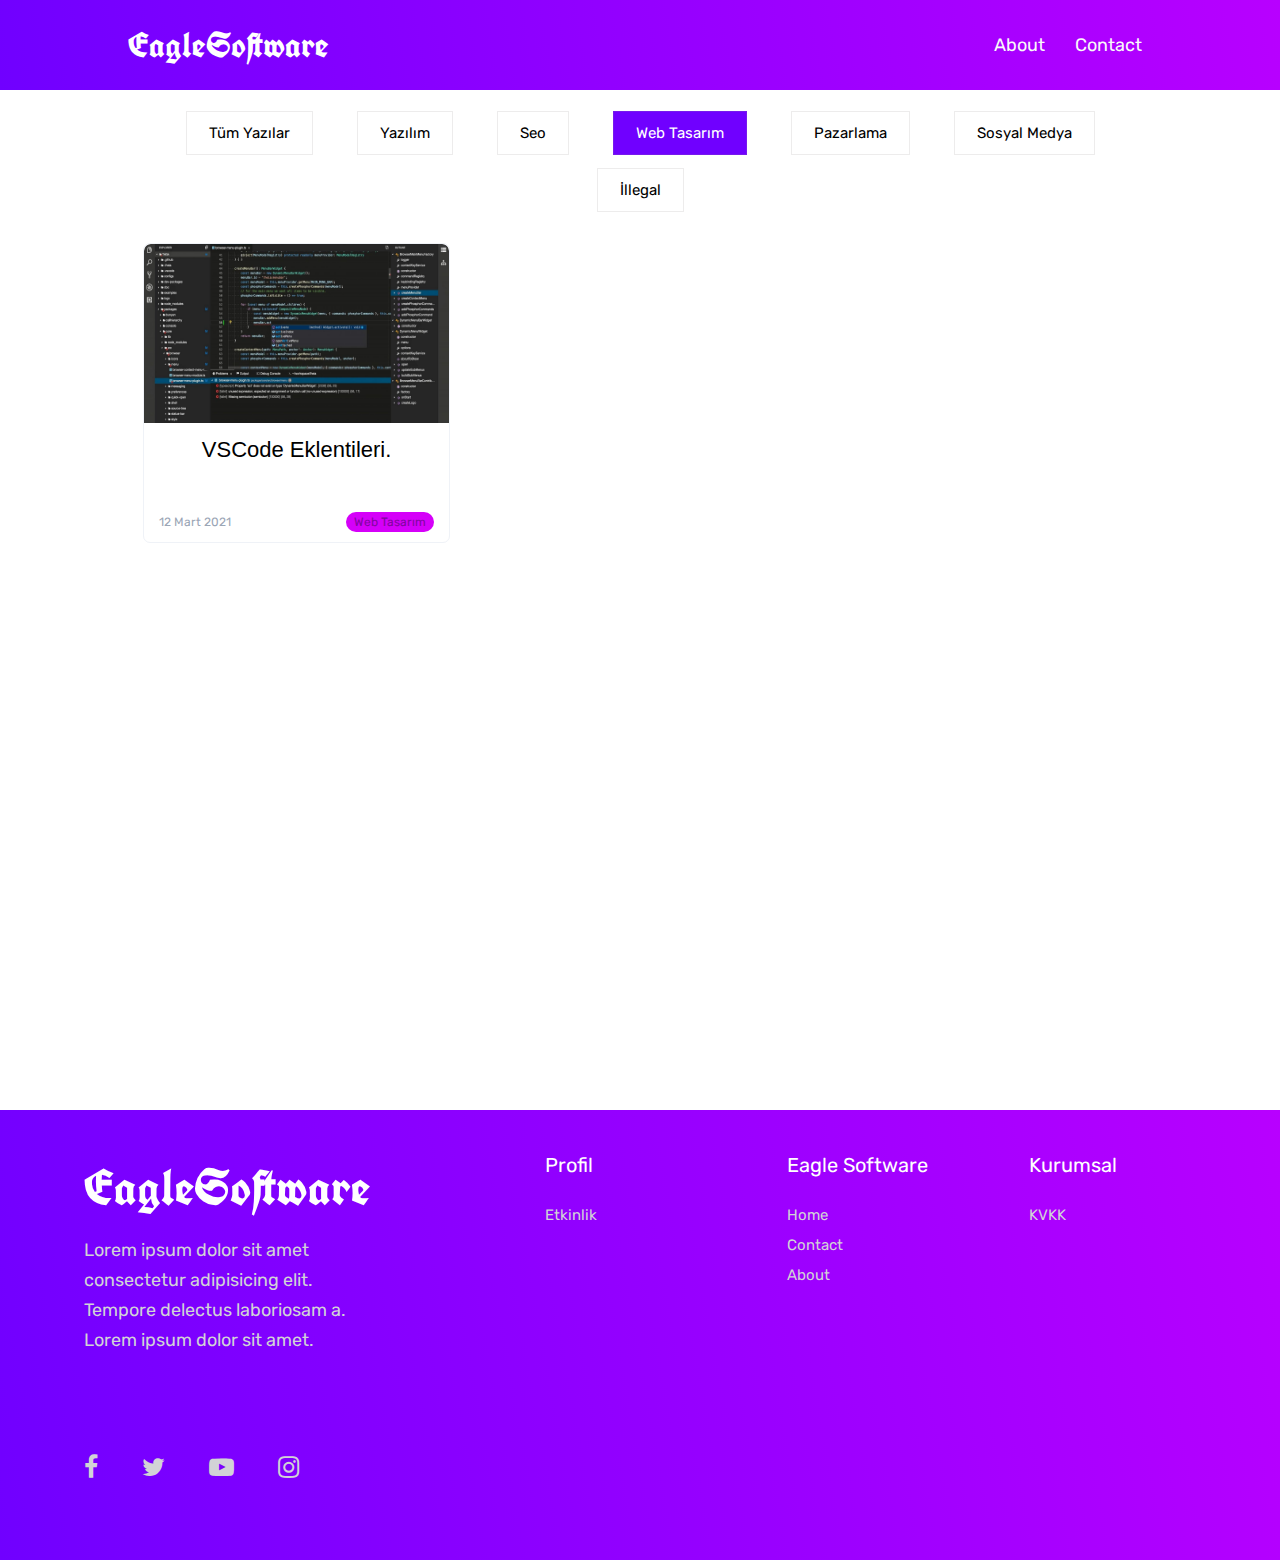
<file: webdesign.html>
<!DOCTYPE html>
<html lang="en">
<head>
    <meta charset="UTF-8">
    <meta http-equiv="X-UA-Compatible" content="IE=edge">
    <meta name="viewport" content="width=device-width, initial-scale=1.0">
    <title>EagleSoftware</title>
    <link rel="stylesheet" href="https://cdnjs.cloudflare.com/ajax/libs/font-awesome/5.15.1/css/all.min.css">
    <link rel="stylesheet" href="https://www.w3schools.com/w3css/4/w3.css">
    <link rel="stylesheet" href="https://cdnjs.cloudflare.com/ajax/libs/font-awesome/4.7.0/css/font-awesome.min.css">
    <link rel="stylesheet" href="stylesheets/style.css">
</head>
<body>
    <header>
        <nav>
            <input type="checkbox" id="kontrol">
            <label for="kontrol">
                <i class="fas fa-bars"></i>
            </label>
            <div class="logo-class">
                <li> 
                    <a class="logo" href="index.html">EagleSoftware</a>
                </li>
            </div>
            <ul>
                
                <li class="nav-li">
                    <a href="about.html">About</a>
                </li>
                <li class="nav-li">
                    <a href="contact.html">Contact</a>
                </li>
               
            </ul>
        </nav>
    </header>
    <section>
        <div class="page-all-content">
            <div class="page-ul">
                <li>
                    <a href="index.html">Tüm Yazılar</a>
                </li>
                <li>
                    <a href="software.html">Yazılım</a>
                </li>
                <li>
                    <a href="seo.html">Seo</a>
                </li>
                <li>
                    <a class="active" href="webdesign.html">Web Tasarım</a>
                </li>
                <li>
                    <a href="marketing.html">Pazarlama</a>
                </li>
                <li>
                    <a href="socialmedia.html">Sosyal Medya</a>
                </li>
                <li>
                    <a href="illegal.html">İllegal</a>
                </li>
            </div>
            <div class="page-content-box">
                <div class="content-box">
                    <div class="box-img">
                        <img src="photo/Theia.jpg" alt="">
                    </div>
                    <div class="box-title">
                        <h1>VSCode Eklentileri.</h1>
                    </div>
                    <div class="box-info">
                        <p class="date">12 Mart 2021</p>
                        <p class="tag-webtasarım">Web Tasarım</p>
                    </div>
                </div>
                
            </div>
        </div>
    </section>
    <footer>
        <div class="footer-content">
            <div id="tanıtım" class="footer-box">
                <a class="logo" href="">EagleSoftware</a>
                <p>Lorem ipsum dolor sit amet consectetur adipisicing elit. Tempore delectus laboriosam a. Lorem ipsum dolor sit amet. </p>
            </div>
            <div class="footer-boxs-2">
                <div class="footer-box">
                    <p>Profil</p>
                    <ul>
                        <li><a href="">Etkinlik</a></li>
                        
                    </ul>
                </div>
                <div class="footer-box">
                    <p>Eagle Software</p>
                    <ul>
                        <li><a href="">Home</a></li>
                        <li><a href="">Contact</a></li>
                        <li><a href="">About</a></li>
                        
                    </ul>
                </div>
                <div class="footer-box">
                    <p>Kurumsal</p>
                    <ul>
                        <li><a href="">KVKK</a></li>
                        
                    </ul>
                </div>
            </div>
            <div class="footer-bottom-box">
                <div class="social-media">
                    <a href="#" class="fa fa-facebook"></a>
                    <a href="#" class="fa fa-twitter"></a>
                    <a href="#" class="fa fa-youtube-play"></a>
                    <a href="#" class="fa fa-instagram"></a>
                </div>
                
            </div>
            </div>
            
        
    </footer>
</body>
</html>
</file>
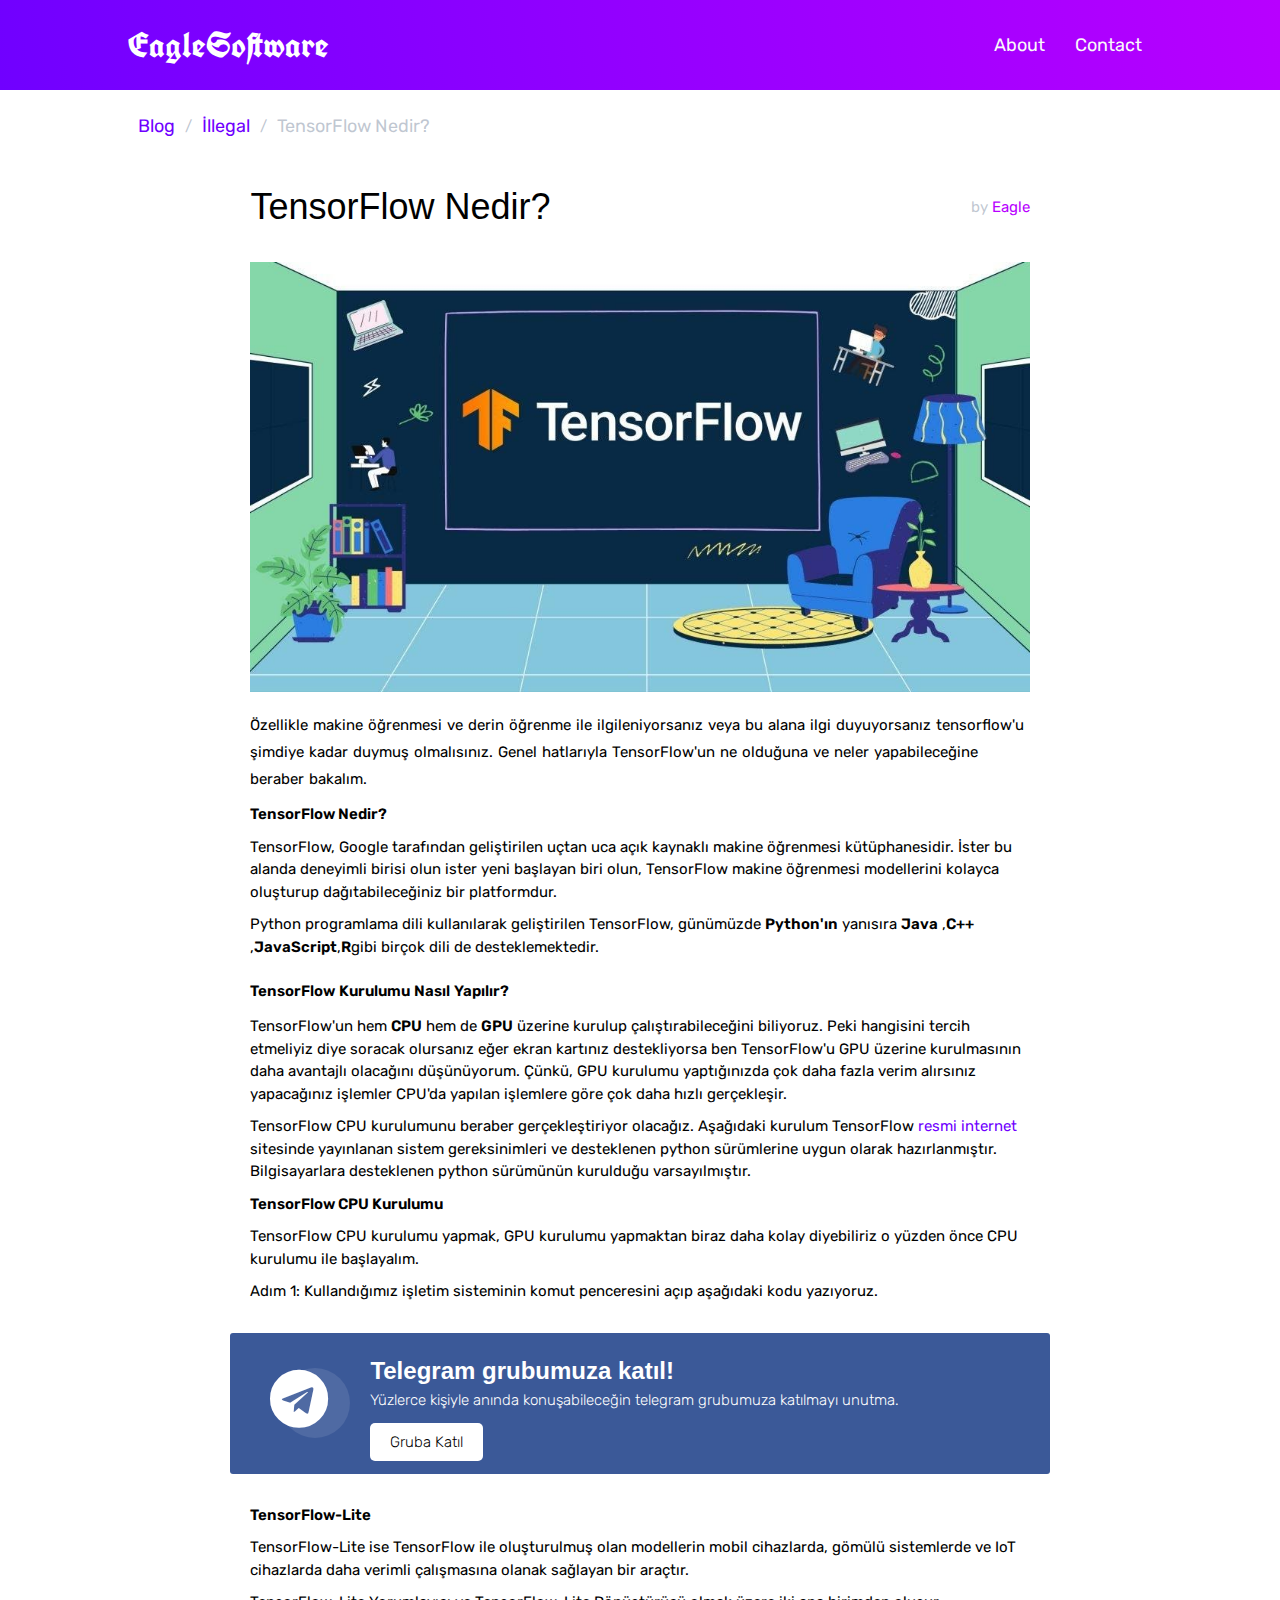
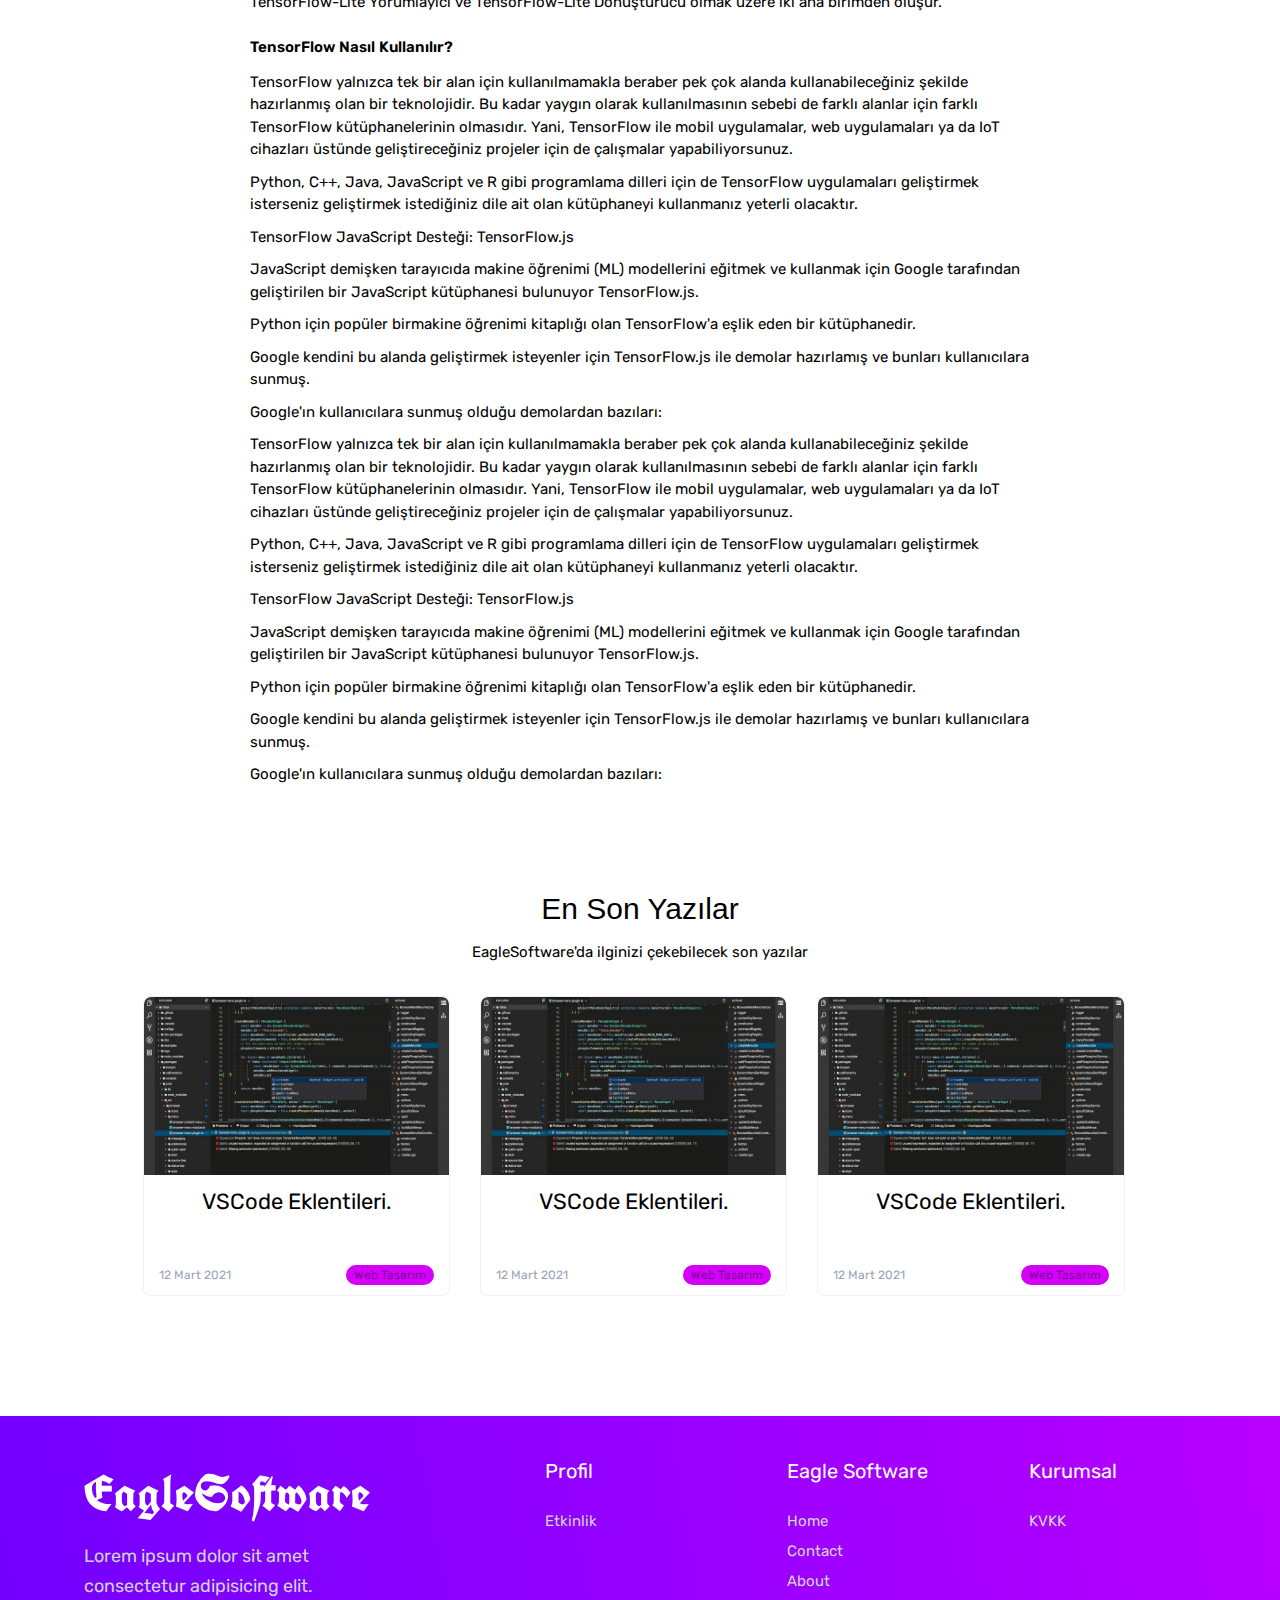
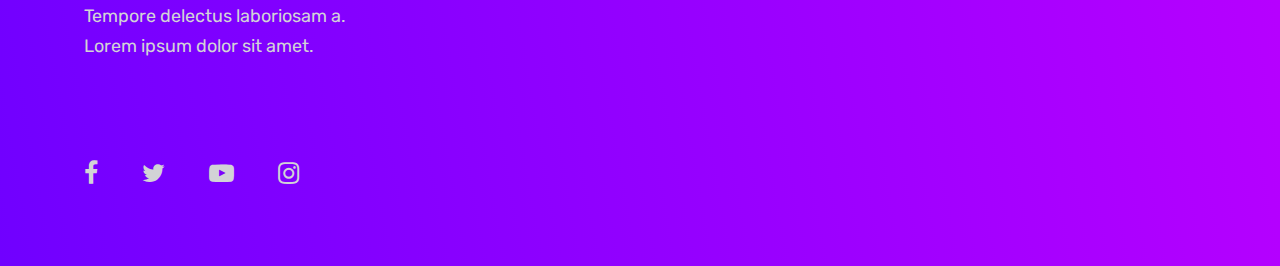
<file: illegal/post.html>
<!DOCTYPE html>
<html lang="en">
<head>
    <meta charset="UTF-8">
    <meta http-equiv="X-UA-Compatible" content="IE=edge">
    <meta name="viewport" content="width=device-width, initial-scale=1.0">
    <title>Post Name</title>
    <link rel="stylesheet" href="https://cdnjs.cloudflare.com/ajax/libs/font-awesome/5.15.1/css/all.min.css">
    <link rel="stylesheet" href="https://www.w3schools.com/w3css/4/w3.css">
    <link rel="stylesheet" href="https://cdnjs.cloudflare.com/ajax/libs/font-awesome/4.7.0/css/font-awesome.min.css">
    <link rel="stylesheet" href="/stylesheets/style.css">
</head>
<body>
    <header>
        <nav>
            <input type="checkbox" id="kontrol">
            <label for="kontrol">
                <i class="fas fa-bars"></i>
            </label>
            <div class="logo-class">
                <li> 
                    <a class="logo" href="/index.html">EagleSoftware</a>
                </li>
            </div>
            <ul>
                
                <li class="nav-li">
                    <a href="/about.html">About</a>
                </li>
                <li class="nav-li">
                    <a href="/contact.html">Contact</a>
                </li>
            </ul>
        </nav>
    </header>
    <section>
        <div class="blog-all-content">
            <div class="blog-link-ul">
                <li><a href="/index.html">Blog</a></li>
                <span>/</span>
                <li><a href="/illegal.html">İllegal</a></li>
                <span>/</span>
                <li><p>TensorFlow Nedir?</p></li>
            </div>
            <div class="blog-post-content">
                <div class="post-header">
                    <h1>TensorFlow Nedir?</h1>
                    <span>by <a href="">Eagle</a></span>
                </div>
                <div class="post-middle">
                    <div class="mid-img">
                        <img src="/photo/tensor.jpg" alt="">
                    </div>
                    <div class="mid-text">
                        <p>Özellikle makine öğrenmesi ve derin öğrenme ile ilgileniyorsanız veya bu alana ilgi duyuyorsanız tensorflow'u şimdiye kadar duymuş olmalısınız. Genel hatlarıyla TensorFlow'un ne olduğuna ve neler yapabileceğine beraber bakalım.
                            <br>
                            <div class="space"></div>
                            <span class="thick">TensorFlow Nedir?</span>
                            <br>
                            <div class="space"></div>
                            TensorFlow, Google tarafından geliştirilen uçtan uca açık kaynaklı makine öğrenmesi kütüphanesidir. İster bu alanda deneyimli birisi olun ister yeni başlayan biri olun, TensorFlow makine öğrenmesi modellerini kolayca oluşturup dağıtabileceğiniz bir platformdur.
                            <br>
                            <div class="space"></div>
                            Python programlama dili kullanılarak geliştirilen TensorFlow, günümüzde <span class="thick">Python'ın</span> yanısıra  <span class="thick">Java</span>  ,<span class="thick">C++</span> ,<span class="thick">JavaScript</span>,<span class="thick">R</span>gibi birçok dili de desteklemektedir.</p>
                    </div>
                    
                </div>
                <div class="post-bottom">
                    <p class="post-title">
                        <span class="thick">TensorFlow Kurulumu Nasıl Yapılır?</span>
                        <br>
                        <div class="space"></div>
                        TensorFlow'un hem <span class="thick">CPU</span> hem de <span class="thick">GPU</span> üzerine kurulup çalıştırabileceğini biliyoruz. Peki hangisini tercih etmeliyiz diye soracak olursanız eğer ekran kartınız destekliyorsa ben TensorFlow'u GPU üzerine kurulmasının daha avantajlı olacağını düşünüyorum. Çünkü, GPU kurulumu yaptığınızda çok daha fazla verim alırsınız yapacağınız işlemler CPU'da yapılan işlemlere göre çok daha hızlı gerçekleşir.
                        <br>
                        <div class="space"></div>
                        TensorFlow CPU kurulumunu beraber gerçekleştiriyor olacağız. Aşağıdaki kurulum TensorFlow <a href="" class="link">resmi internet</a> sitesinde yayınlanan sistem gereksinimleri ve desteklenen python sürümlerine uygun olarak hazırlanmıştır. Bilgisayarlara desteklenen python sürümünün kurulduğu varsayılmıştır.
                        <br>
                        <div class="space"></div>
                        <span class="thick">TensorFlow CPU Kurulumu</span>
                        <br>
                        <div class="space"></div>
                        TensorFlow CPU kurulumu yapmak, GPU kurulumu yapmaktan biraz daha kolay diyebiliriz o yüzden önce CPU kurulumu ile başlayalım.
                        <br>
                        <div class="space"></div>
                        Adım 1: Kullandığımız işletim sisteminin komut penceresini açıp aşağıdaki kodu yazıyoruz.</p>
                </div>
            </div>
            <div class="post-ads-box">
                <div class="adsi">
                    <i class="fab fa-telegram"></i>
                    <div class="telegram-after"></div>
                </div>
                <div class="ads-content">
                    <h3>
                        Telegram grubumuza katıl!</h3>
                    <p>Yüzlerce kişiyle anında konuşabileceğin telegram grubumuza katılmayı unutma.

                    </p>
                    <a href="">Gruba Katıl</a>
                </div>
            </div>
            <div class="blog-post-content">
                
                <div class="post-middle">
                    <div class="mid-text">
                            <span class="thick">TensorFlow-Lite</span>
                            <br>
                            <div class="space"></div>
                            TensorFlow-Lite ise TensorFlow ile oluşturulmuş olan modellerin mobil cihazlarda, gömülü sistemlerde ve IoT cihazlarda daha verimli çalışmasına olanak sağlayan bir araçtır.
                            <div class="space"></div>
                            TensorFlow-Lite Yorumlayıcı ve TensorFlow-Lite Dönüştürücü olmak üzere iki ana birimden oluşur.
                    </div>
                    
                </div>
                <div class="post-bottom">
                    <p class="post-title">
                        <span class="thick">TensorFlow Nasıl Kullanılır?                        </span>
                        <br>
                        <div class="space"></div>
                        TensorFlow yalnızca tek bir alan için kullanılmamakla beraber pek çok alanda kullanabileceğiniz şekilde hazırlanmış olan bir teknolojidir. Bu kadar yaygın olarak kullanılmasının sebebi de farklı alanlar için farklı TensorFlow kütüphanelerinin olmasıdır. Yani, TensorFlow ile mobil uygulamalar, web uygulamaları ya da IoT cihazları üstünde geliştireceğiniz projeler için de çalışmalar yapabiliyorsunuz.
                        <br>
                        <div class="space"></div>
                        Python, C++, Java, JavaScript ve R gibi programlama dilleri için de TensorFlow uygulamaları geliştirmek isterseniz geliştirmek istediğiniz dile ait olan kütüphaneyi kullanmanız yeterli olacaktır.
                        <div class="space"></div>
                        TensorFlow JavaScript Desteği: TensorFlow.js
                        <div class="space"></div>
                        JavaScript demişken tarayıcıda makine öğrenimi (ML) modellerini eğitmek ve kullanmak için Google tarafından geliştirilen bir JavaScript kütüphanesi bulunuyor TensorFlow.js.
                        <div class="space"></div>
                        Python için popüler birmakine öğrenimi kitaplığı olan TensorFlow'a eşlik eden bir kütüphanedir.
                        <div class="space"></div>
                        Google kendini bu alanda geliştirmek isteyenler için TensorFlow.js ile demolar hazırlamış ve bunları kullanıcılara sunmuş.
                        <div class="space"></div>
                        Google'ın kullanıcılara sunmuş olduğu demolardan bazıları:
                        <div class="space"></div>
                        TensorFlow yalnızca tek bir alan için kullanılmamakla beraber pek çok alanda kullanabileceğiniz şekilde hazırlanmış olan bir teknolojidir. Bu kadar yaygın olarak kullanılmasının sebebi de farklı alanlar için farklı TensorFlow kütüphanelerinin olmasıdır. Yani, TensorFlow ile mobil uygulamalar, web uygulamaları ya da IoT cihazları üstünde geliştireceğiniz projeler için de çalışmalar yapabiliyorsunuz.
                        <br>
                        <div class="space"></div>
                        Python, C++, Java, JavaScript ve R gibi programlama dilleri için de TensorFlow uygulamaları geliştirmek isterseniz geliştirmek istediğiniz dile ait olan kütüphaneyi kullanmanız yeterli olacaktır.
                        <div class="space"></div>
                        TensorFlow JavaScript Desteği: TensorFlow.js
                        <div class="space"></div>
                        JavaScript demişken tarayıcıda makine öğrenimi (ML) modellerini eğitmek ve kullanmak için Google tarafından geliştirilen bir JavaScript kütüphanesi bulunuyor TensorFlow.js.
                        <div class="space"></div>
                        Python için popüler birmakine öğrenimi kitaplığı olan TensorFlow'a eşlik eden bir kütüphanedir.
                        <div class="space"></div>
                        Google kendini bu alanda geliştirmek isteyenler için TensorFlow.js ile demolar hazırlamış ve bunları kullanıcılara sunmuş.
                        <div class="space"></div>
                        Google'ın kullanıcılara sunmuş olduğu demolardan bazıları:
                        
                </div>
            </div>
            <div class="last-post">
                <div class="last-post-header">
                    <h2>En Son Yazılar</h2>
                    <p>EagleSoftware'da ilginizi çekebilecek son yazılar</p>
                </div>
                <div class="last-post-content">
                    <div class="content-box">
                        <div class="box-img">
                            <img src="/photo/Theia.jpg" alt="">
                        </div>
                        <div class="box-title">
                            <h1><a href="webdesign/post.html">VSCode Eklentileri.</a></h1>
                        </div>
                        <div class="box-info">
                            <p class="date">12 Mart 2021</p>
                            <p class="tag-webtasarım">Web Tasarım</p>
                        </div>
                    </div>
                    <div class="content-box">
                        <div class="box-img">
                            <img src="/photo/Theia.jpg" alt="">
                        </div>
                        <div class="box-title">
                            <h1><a href="webdesign/post.html">VSCode Eklentileri.</a></h1>
                        </div>
                        <div class="box-info">
                            <p class="date">12 Mart 2021</p>
                            <p class="tag-webtasarım">Web Tasarım</p>
                        </div>
                    </div>
                    <div class="content-box">
                        <div class="box-img">
                            <img src="/photo/Theia.jpg" alt="">
                        </div>
                        <div class="box-title">
                            <h1><a href="webdesign/post.html">VSCode Eklentileri.</a></h1>
                        </div>
                        <div class="box-info">
                            <p class="date">12 Mart 2021</p>
                            <p class="tag-webtasarım">Web Tasarım</p>
                        </div>
                    </div>
                </div>
            </div>
        </div>
    </section>
    <footer>
        <div class="footer-content">
            <div id="tanıtım" class="footer-box">
                <a class="logo" href="">EagleSoftware</a>
                <p>Lorem ipsum dolor sit amet consectetur adipisicing elit. Tempore delectus laboriosam a. Lorem ipsum dolor sit amet. </p>
            </div>
            <div class="footer-boxs-2">
                <div class="footer-box">
                    <p>Profil</p>
                    <ul>
                        <li><a href="">Etkinlik</a></li>
                        
                    </ul>
                </div>
                <div class="footer-box">
                    <p>Eagle Software</p>
                    <ul>
                        <li><a href="">Home</a></li>
                        <li><a href="">Contact</a></li>
                        <li><a href="">About</a></li>
                        
                    </ul>
                </div>
                <div class="footer-box">
                    <p>Kurumsal</p>
                    <ul>
                        <li><a href="">KVKK</a></li>
                        
                    </ul>
                </div>
            </div>
            <div class="footer-bottom-box">
                <div class="social-media">
                    <a href="#" class="fa fa-facebook"></a>
                    <a href="#" class="fa fa-twitter"></a>
                    <a href="#" class="fa fa-youtube-play"></a>
                    <a href="#" class="fa fa-instagram"></a>
                </div>
                
            </div>
            </div>
            
        
    </footer>
</body>
</html>
</file>
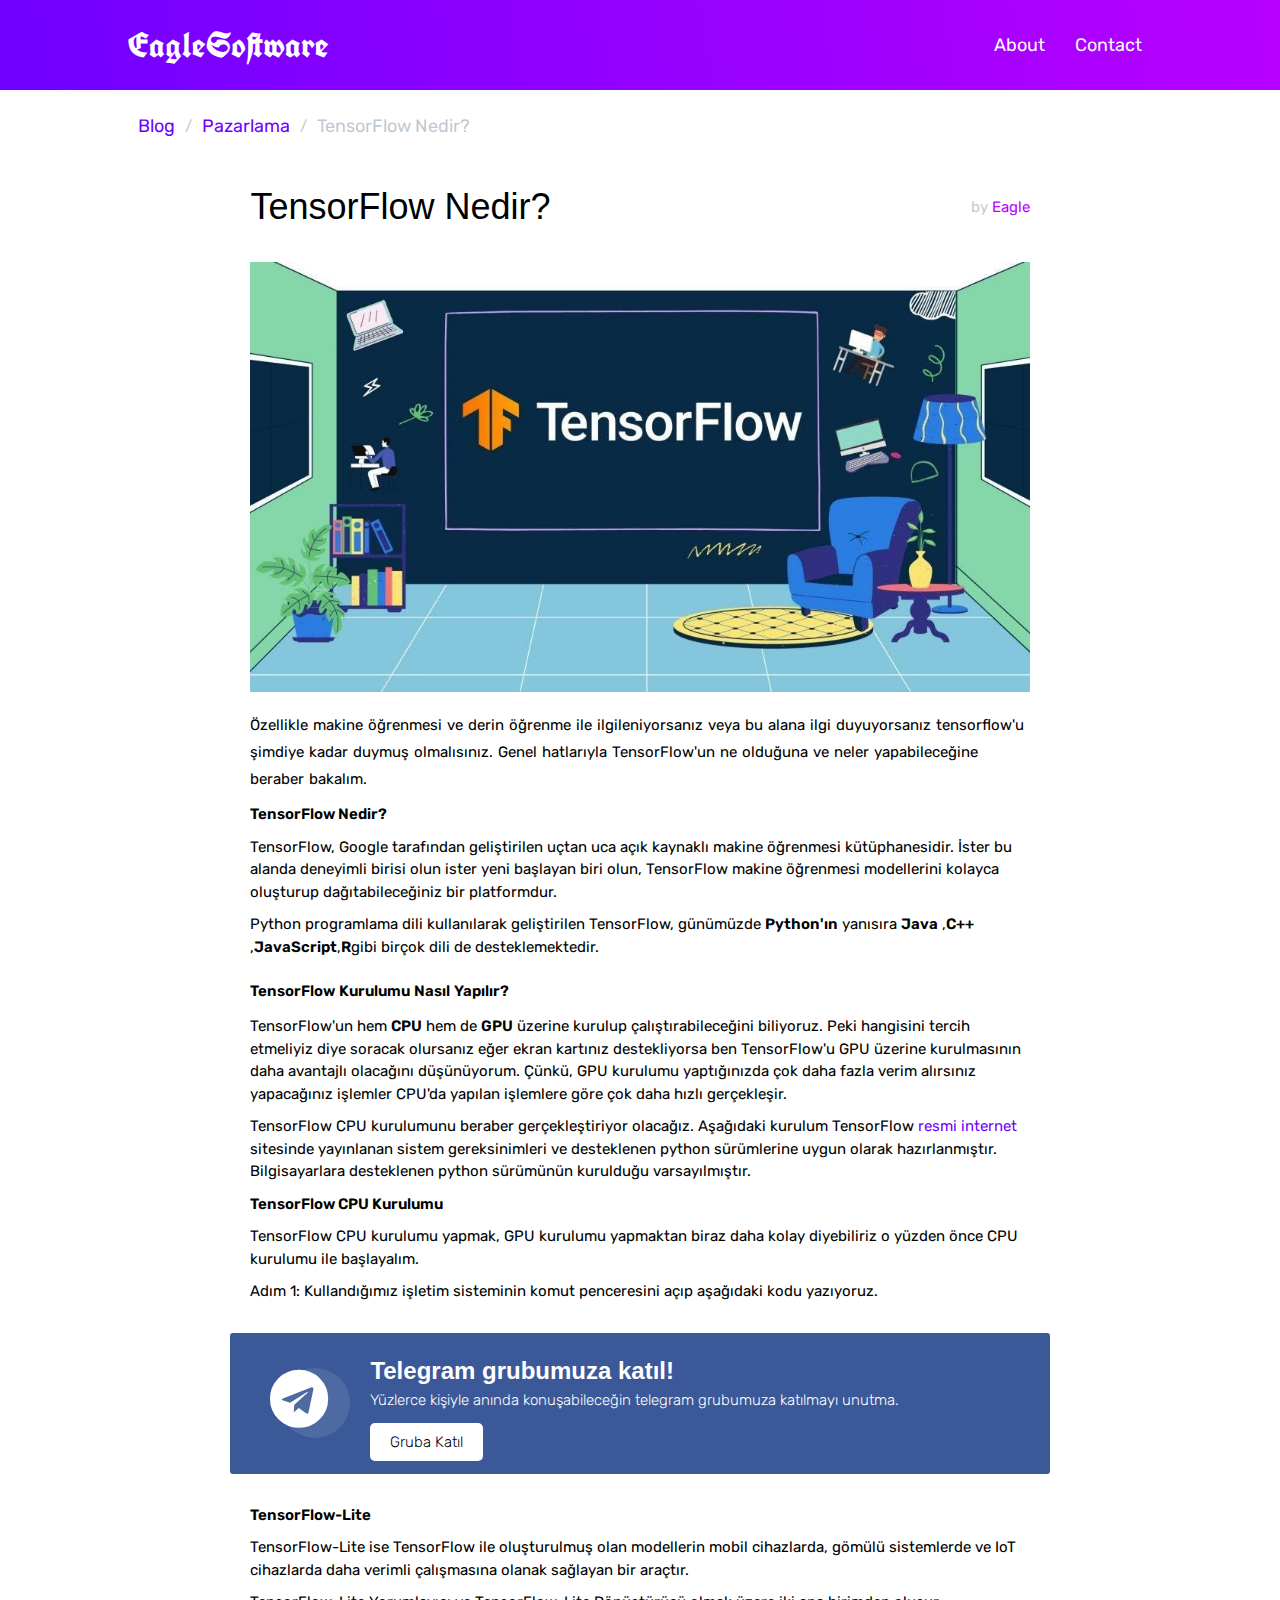
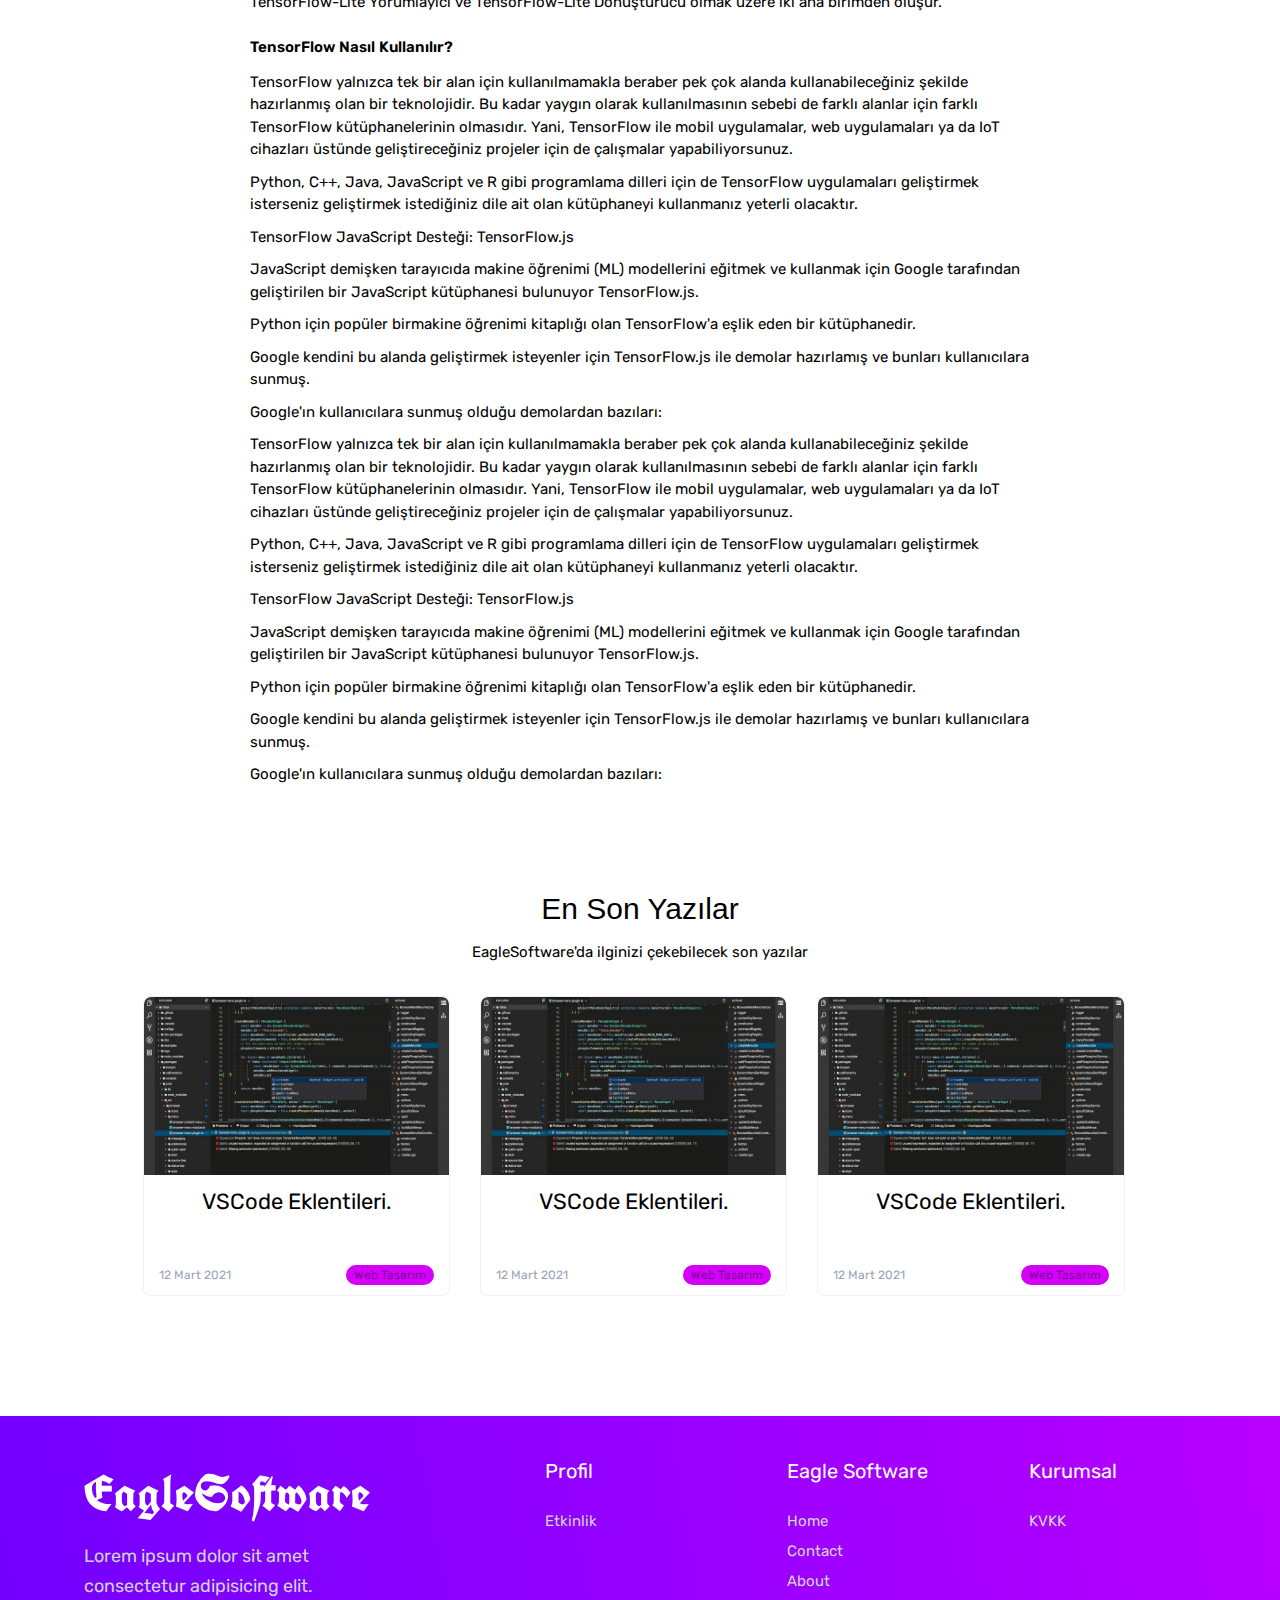
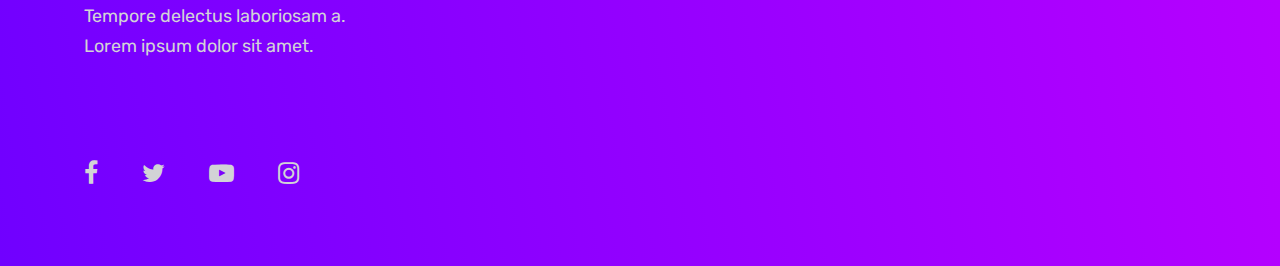
<file: marketing/post.html>
<!DOCTYPE html>
<html lang="en">
<head>
    <meta charset="UTF-8">
    <meta http-equiv="X-UA-Compatible" content="IE=edge">
    <meta name="viewport" content="width=device-width, initial-scale=1.0">
    <title>Post Name</title>
    <link rel="stylesheet" href="https://cdnjs.cloudflare.com/ajax/libs/font-awesome/5.15.1/css/all.min.css">
    <link rel="stylesheet" href="https://www.w3schools.com/w3css/4/w3.css">
    <link rel="stylesheet" href="https://cdnjs.cloudflare.com/ajax/libs/font-awesome/4.7.0/css/font-awesome.min.css">
    <link rel="stylesheet" href="/stylesheets/style.css">
</head>
<body>
    <header>
        <nav>
            <input type="checkbox" id="kontrol">
            <label for="kontrol">
                <i class="fas fa-bars"></i>
            </label>
            <div class="logo-class">
                <li> 
                    <a class="logo" href="/index.html">EagleSoftware</a>
                </li>
            </div>
            <ul>
                
                <li class="nav-li">
                    <a href="/about.html">About</a>
                </li>
                <li class="nav-li">
                    <a href="/contact.html">Contact</a>
                </li>
            </ul>
        </nav>
    </header>
    <section>
        <div class="blog-all-content">
            <div class="blog-link-ul">
                <li><a href="/index.html">Blog</a></li>
                <span>/</span>
                <li><a href="/marketing.html">Pazarlama</a></li>
                <span>/</span>
                <li><p>TensorFlow Nedir?</p></li>
            </div>
            <div class="blog-post-content">
                <div class="post-header">
                    <h1>TensorFlow Nedir?</h1>
                    <span>by <a href="">Eagle</a></span>
                </div>
                <div class="post-middle">
                    <div class="mid-img">
                        <img src="/photo/tensor.jpg" alt="">
                    </div>
                    <div class="mid-text">
                        <p>Özellikle makine öğrenmesi ve derin öğrenme ile ilgileniyorsanız veya bu alana ilgi duyuyorsanız tensorflow'u şimdiye kadar duymuş olmalısınız. Genel hatlarıyla TensorFlow'un ne olduğuna ve neler yapabileceğine beraber bakalım.
                            <br>
                            <div class="space"></div>
                            <span class="thick">TensorFlow Nedir?</span>
                            <br>
                            <div class="space"></div>
                            TensorFlow, Google tarafından geliştirilen uçtan uca açık kaynaklı makine öğrenmesi kütüphanesidir. İster bu alanda deneyimli birisi olun ister yeni başlayan biri olun, TensorFlow makine öğrenmesi modellerini kolayca oluşturup dağıtabileceğiniz bir platformdur.
                            <br>
                            <div class="space"></div>
                            Python programlama dili kullanılarak geliştirilen TensorFlow, günümüzde <span class="thick">Python'ın</span> yanısıra  <span class="thick">Java</span>  ,<span class="thick">C++</span> ,<span class="thick">JavaScript</span>,<span class="thick">R</span>gibi birçok dili de desteklemektedir.</p>
                    </div>
                    
                </div>
                <div class="post-bottom">
                    <p class="post-title">
                        <span class="thick">TensorFlow Kurulumu Nasıl Yapılır?</span>
                        <br>
                        <div class="space"></div>
                        TensorFlow'un hem <span class="thick">CPU</span> hem de <span class="thick">GPU</span> üzerine kurulup çalıştırabileceğini biliyoruz. Peki hangisini tercih etmeliyiz diye soracak olursanız eğer ekran kartınız destekliyorsa ben TensorFlow'u GPU üzerine kurulmasının daha avantajlı olacağını düşünüyorum. Çünkü, GPU kurulumu yaptığınızda çok daha fazla verim alırsınız yapacağınız işlemler CPU'da yapılan işlemlere göre çok daha hızlı gerçekleşir.
                        <br>
                        <div class="space"></div>
                        TensorFlow CPU kurulumunu beraber gerçekleştiriyor olacağız. Aşağıdaki kurulum TensorFlow <a href="" class="link">resmi internet</a> sitesinde yayınlanan sistem gereksinimleri ve desteklenen python sürümlerine uygun olarak hazırlanmıştır. Bilgisayarlara desteklenen python sürümünün kurulduğu varsayılmıştır.
                        <br>
                        <div class="space"></div>
                        <span class="thick">TensorFlow CPU Kurulumu</span>
                        <br>
                        <div class="space"></div>
                        TensorFlow CPU kurulumu yapmak, GPU kurulumu yapmaktan biraz daha kolay diyebiliriz o yüzden önce CPU kurulumu ile başlayalım.
                        <br>
                        <div class="space"></div>
                        Adım 1: Kullandığımız işletim sisteminin komut penceresini açıp aşağıdaki kodu yazıyoruz.</p>
                </div>
            </div>
            <div class="post-ads-box">
                <div class="adsi">
                    <i class="fab fa-telegram"></i>
                    <div class="telegram-after"></div>
                </div>
                <div class="ads-content">
                    <h3>
                        Telegram grubumuza katıl!</h3>
                    <p>Yüzlerce kişiyle anında konuşabileceğin telegram grubumuza katılmayı unutma.

                    </p>
                    <a href="">Gruba Katıl</a>
                </div>
            </div>
            <div class="blog-post-content">
                
                <div class="post-middle">
                    <div class="mid-text">
                            <span class="thick">TensorFlow-Lite</span>
                            <br>
                            <div class="space"></div>
                            TensorFlow-Lite ise TensorFlow ile oluşturulmuş olan modellerin mobil cihazlarda, gömülü sistemlerde ve IoT cihazlarda daha verimli çalışmasına olanak sağlayan bir araçtır.
                            <div class="space"></div>
                            TensorFlow-Lite Yorumlayıcı ve TensorFlow-Lite Dönüştürücü olmak üzere iki ana birimden oluşur.
                    </div>
                    
                </div>
                <div class="post-bottom">
                    <p class="post-title">
                        <span class="thick">TensorFlow Nasıl Kullanılır?                        </span>
                        <br>
                        <div class="space"></div>
                        TensorFlow yalnızca tek bir alan için kullanılmamakla beraber pek çok alanda kullanabileceğiniz şekilde hazırlanmış olan bir teknolojidir. Bu kadar yaygın olarak kullanılmasının sebebi de farklı alanlar için farklı TensorFlow kütüphanelerinin olmasıdır. Yani, TensorFlow ile mobil uygulamalar, web uygulamaları ya da IoT cihazları üstünde geliştireceğiniz projeler için de çalışmalar yapabiliyorsunuz.
                        <br>
                        <div class="space"></div>
                        Python, C++, Java, JavaScript ve R gibi programlama dilleri için de TensorFlow uygulamaları geliştirmek isterseniz geliştirmek istediğiniz dile ait olan kütüphaneyi kullanmanız yeterli olacaktır.
                        <div class="space"></div>
                        TensorFlow JavaScript Desteği: TensorFlow.js
                        <div class="space"></div>
                        JavaScript demişken tarayıcıda makine öğrenimi (ML) modellerini eğitmek ve kullanmak için Google tarafından geliştirilen bir JavaScript kütüphanesi bulunuyor TensorFlow.js.
                        <div class="space"></div>
                        Python için popüler birmakine öğrenimi kitaplığı olan TensorFlow'a eşlik eden bir kütüphanedir.
                        <div class="space"></div>
                        Google kendini bu alanda geliştirmek isteyenler için TensorFlow.js ile demolar hazırlamış ve bunları kullanıcılara sunmuş.
                        <div class="space"></div>
                        Google'ın kullanıcılara sunmuş olduğu demolardan bazıları:
                        <div class="space"></div>
                        TensorFlow yalnızca tek bir alan için kullanılmamakla beraber pek çok alanda kullanabileceğiniz şekilde hazırlanmış olan bir teknolojidir. Bu kadar yaygın olarak kullanılmasının sebebi de farklı alanlar için farklı TensorFlow kütüphanelerinin olmasıdır. Yani, TensorFlow ile mobil uygulamalar, web uygulamaları ya da IoT cihazları üstünde geliştireceğiniz projeler için de çalışmalar yapabiliyorsunuz.
                        <br>
                        <div class="space"></div>
                        Python, C++, Java, JavaScript ve R gibi programlama dilleri için de TensorFlow uygulamaları geliştirmek isterseniz geliştirmek istediğiniz dile ait olan kütüphaneyi kullanmanız yeterli olacaktır.
                        <div class="space"></div>
                        TensorFlow JavaScript Desteği: TensorFlow.js
                        <div class="space"></div>
                        JavaScript demişken tarayıcıda makine öğrenimi (ML) modellerini eğitmek ve kullanmak için Google tarafından geliştirilen bir JavaScript kütüphanesi bulunuyor TensorFlow.js.
                        <div class="space"></div>
                        Python için popüler birmakine öğrenimi kitaplığı olan TensorFlow'a eşlik eden bir kütüphanedir.
                        <div class="space"></div>
                        Google kendini bu alanda geliştirmek isteyenler için TensorFlow.js ile demolar hazırlamış ve bunları kullanıcılara sunmuş.
                        <div class="space"></div>
                        Google'ın kullanıcılara sunmuş olduğu demolardan bazıları:
                        
                </div>
            </div>
            <div class="last-post">
                <div class="last-post-header">
                    <h2>En Son Yazılar</h2>
                    <p>EagleSoftware'da ilginizi çekebilecek son yazılar</p>
                </div>
                <div class="last-post-content">
                    <div class="content-box">
                        <div class="box-img">
                            <img src="/photo/Theia.jpg" alt="">
                        </div>
                        <div class="box-title">
                            <h1><a href="webdesign/post.html">VSCode Eklentileri.</a></h1>
                        </div>
                        <div class="box-info">
                            <p class="date">12 Mart 2021</p>
                            <p class="tag-webtasarım">Web Tasarım</p>
                        </div>
                    </div>
                    <div class="content-box">
                        <div class="box-img">
                            <img src="/photo/Theia.jpg" alt="">
                        </div>
                        <div class="box-title">
                            <h1><a href="webdesign/post.html">VSCode Eklentileri.</a></h1>
                        </div>
                        <div class="box-info">
                            <p class="date">12 Mart 2021</p>
                            <p class="tag-webtasarım">Web Tasarım</p>
                        </div>
                    </div>
                    <div class="content-box">
                        <div class="box-img">
                            <img src="/photo/Theia.jpg" alt="">
                        </div>
                        <div class="box-title">
                            <h1><a href="webdesign/post.html">VSCode Eklentileri.</a></h1>
                        </div>
                        <div class="box-info">
                            <p class="date">12 Mart 2021</p>
                            <p class="tag-webtasarım">Web Tasarım</p>
                        </div>
                    </div>
                </div>
            </div>
        </div>
    </section>
    <footer>
        <div class="footer-content">
            <div id="tanıtım" class="footer-box">
                <a class="logo" href="">EagleSoftware</a>
                <p>Lorem ipsum dolor sit amet consectetur adipisicing elit. Tempore delectus laboriosam a. Lorem ipsum dolor sit amet. </p>
            </div>
            <div class="footer-boxs-2">
                <div class="footer-box">
                    <p>Profil</p>
                    <ul>
                        <li><a href="">Etkinlik</a></li>
                        
                    </ul>
                </div>
                <div class="footer-box">
                    <p>Eagle Software</p>
                    <ul>
                        <li><a href="">Home</a></li>
                        <li><a href="">Contact</a></li>
                        <li><a href="">About</a></li>
                        
                    </ul>
                </div>
                <div class="footer-box">
                    <p>Kurumsal</p>
                    <ul>
                        <li><a href="">KVKK</a></li>
                        
                    </ul>
                </div>
            </div>
            <div class="footer-bottom-box">
                <div class="social-media">
                    <a href="#" class="fa fa-facebook"></a>
                    <a href="#" class="fa fa-twitter"></a>
                    <a href="#" class="fa fa-youtube-play"></a>
                    <a href="#" class="fa fa-instagram"></a>
                </div>
                
            </div>
            </div>
            
        
    </footer>
</body>
</html>
</file>
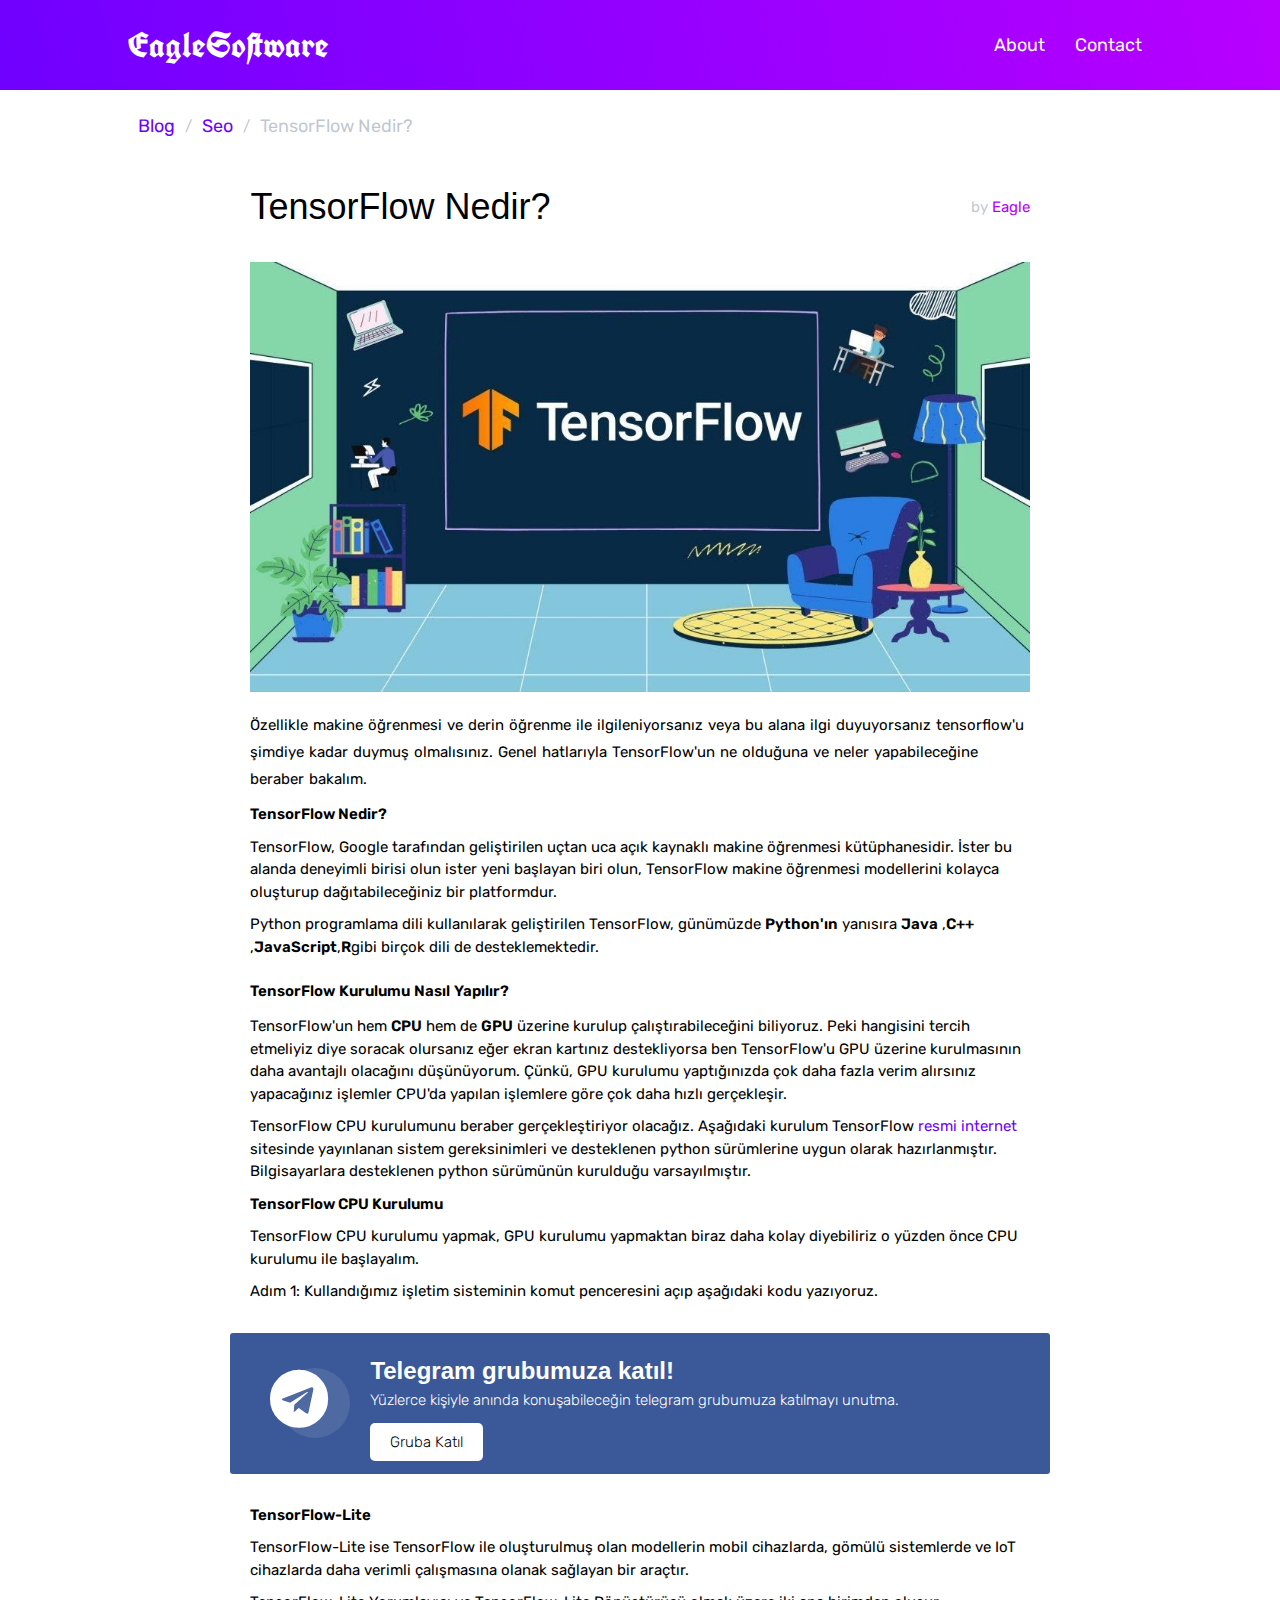
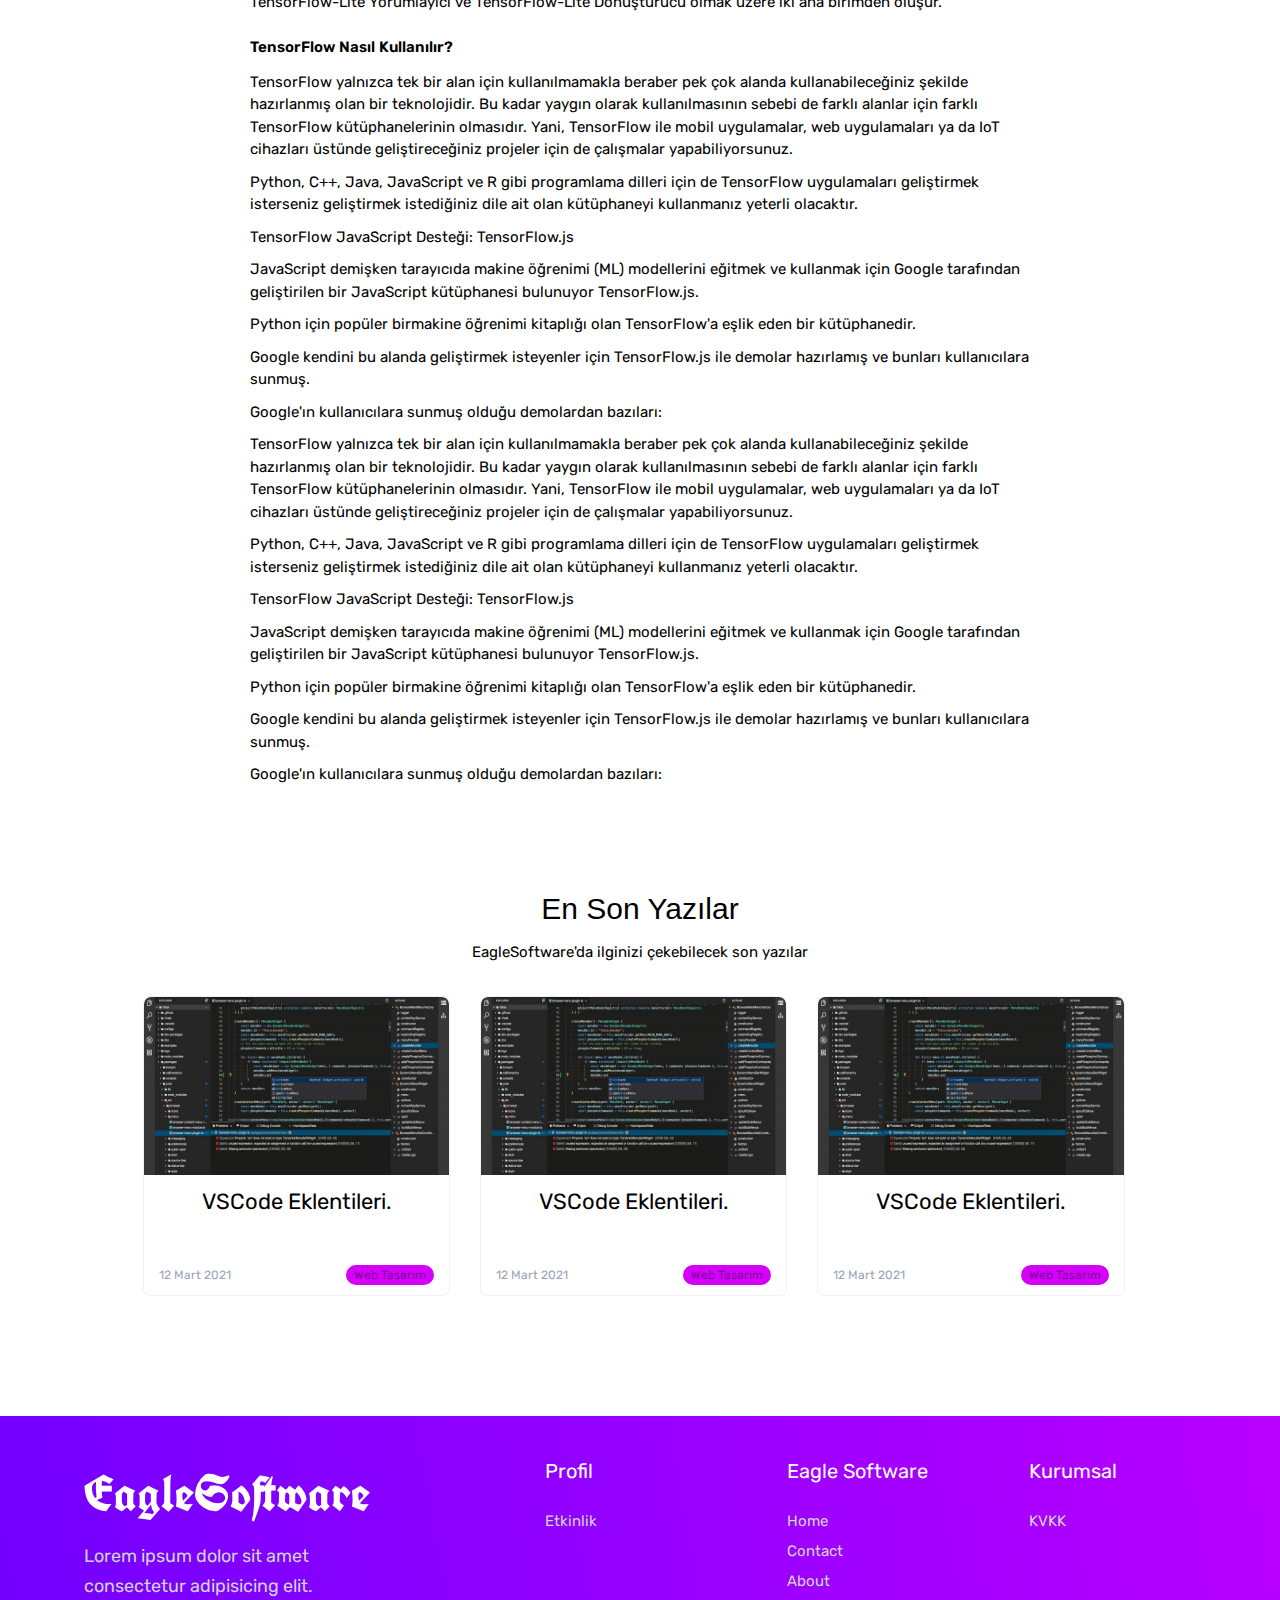
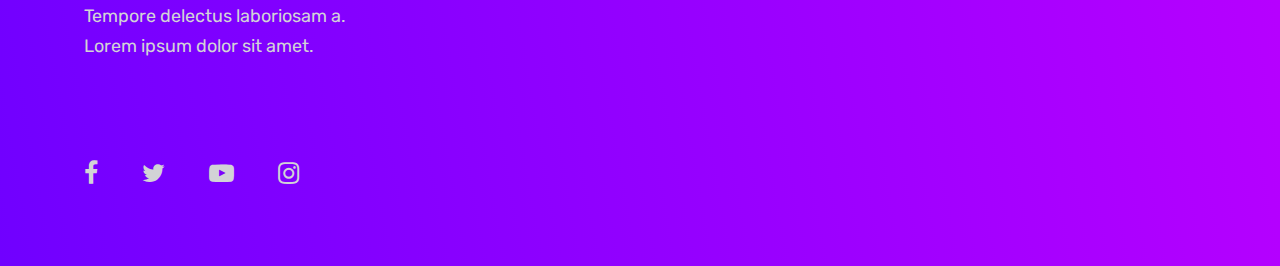
<file: seo/post.html>
<!DOCTYPE html>
<html lang="en">
<head>
    <meta charset="UTF-8">
    <meta http-equiv="X-UA-Compatible" content="IE=edge">
    <meta name="viewport" content="width=device-width, initial-scale=1.0">
    <title>Post Name</title>
    <link rel="stylesheet" href="https://cdnjs.cloudflare.com/ajax/libs/font-awesome/5.15.1/css/all.min.css">
    <link rel="stylesheet" href="https://www.w3schools.com/w3css/4/w3.css">
    <link rel="stylesheet" href="https://cdnjs.cloudflare.com/ajax/libs/font-awesome/4.7.0/css/font-awesome.min.css">
    <link rel="stylesheet" href="/stylesheets/style.css">
</head>
<body>
    <header>
        <nav>
            <input type="checkbox" id="kontrol">
            <label for="kontrol">
                <i class="fas fa-bars"></i>
            </label>
            <div class="logo-class">
                <li> 
                    <a class="logo" href="/index.html">EagleSoftware</a>
                </li>
            </div>
            <ul>
                
                <li class="nav-li">
                    <a href="/about.html">About</a>
                </li>
                <li class="nav-li">
                    <a href="/contact.html">Contact</a>
                </li>
            </ul>
        </nav>
    </header>
    <section>
        <div class="blog-all-content">
            <div class="blog-link-ul">
                <li><a href="/index.html">Blog</a></li>
                <span>/</span>
                <li><a href="/seo.html">Seo</a></li>
                <span>/</span>
                <li><p>TensorFlow Nedir?</p></li>
            </div>
            <div class="blog-post-content">
                <div class="post-header">
                    <h1>TensorFlow Nedir?</h1>
                    <span>by <a href="">Eagle</a></span>
                </div>
                <div class="post-middle">
                    <div class="mid-img">
                        <img src="/photo/tensor.jpg" alt="">
                    </div>
                    <div class="mid-text">
                        <p>Özellikle makine öğrenmesi ve derin öğrenme ile ilgileniyorsanız veya bu alana ilgi duyuyorsanız tensorflow'u şimdiye kadar duymuş olmalısınız. Genel hatlarıyla TensorFlow'un ne olduğuna ve neler yapabileceğine beraber bakalım.
                            <br>
                            <div class="space"></div>
                            <span class="thick">TensorFlow Nedir?</span>
                            <br>
                            <div class="space"></div>
                            TensorFlow, Google tarafından geliştirilen uçtan uca açık kaynaklı makine öğrenmesi kütüphanesidir. İster bu alanda deneyimli birisi olun ister yeni başlayan biri olun, TensorFlow makine öğrenmesi modellerini kolayca oluşturup dağıtabileceğiniz bir platformdur.
                            <br>
                            <div class="space"></div>
                            Python programlama dili kullanılarak geliştirilen TensorFlow, günümüzde <span class="thick">Python'ın</span> yanısıra  <span class="thick">Java</span>  ,<span class="thick">C++</span> ,<span class="thick">JavaScript</span>,<span class="thick">R</span>gibi birçok dili de desteklemektedir.</p>
                    </div>
                    
                </div>
                <div class="post-bottom">
                    <p class="post-title">
                        <span class="thick">TensorFlow Kurulumu Nasıl Yapılır?</span>
                        <br>
                        <div class="space"></div>
                        TensorFlow'un hem <span class="thick">CPU</span> hem de <span class="thick">GPU</span> üzerine kurulup çalıştırabileceğini biliyoruz. Peki hangisini tercih etmeliyiz diye soracak olursanız eğer ekran kartınız destekliyorsa ben TensorFlow'u GPU üzerine kurulmasının daha avantajlı olacağını düşünüyorum. Çünkü, GPU kurulumu yaptığınızda çok daha fazla verim alırsınız yapacağınız işlemler CPU'da yapılan işlemlere göre çok daha hızlı gerçekleşir.
                        <br>
                        <div class="space"></div>
                        TensorFlow CPU kurulumunu beraber gerçekleştiriyor olacağız. Aşağıdaki kurulum TensorFlow <a href="" class="link">resmi internet</a> sitesinde yayınlanan sistem gereksinimleri ve desteklenen python sürümlerine uygun olarak hazırlanmıştır. Bilgisayarlara desteklenen python sürümünün kurulduğu varsayılmıştır.
                        <br>
                        <div class="space"></div>
                        <span class="thick">TensorFlow CPU Kurulumu</span>
                        <br>
                        <div class="space"></div>
                        TensorFlow CPU kurulumu yapmak, GPU kurulumu yapmaktan biraz daha kolay diyebiliriz o yüzden önce CPU kurulumu ile başlayalım.
                        <br>
                        <div class="space"></div>
                        Adım 1: Kullandığımız işletim sisteminin komut penceresini açıp aşağıdaki kodu yazıyoruz.</p>
                </div>
            </div>
            <div class="post-ads-box">
                <div class="adsi">
                    <i class="fab fa-telegram"></i>
                    <div class="telegram-after"></div>
                </div>
                <div class="ads-content">
                    <h3>
                        Telegram grubumuza katıl!</h3>
                    <p>Yüzlerce kişiyle anında konuşabileceğin telegram grubumuza katılmayı unutma.

                    </p>
                    <a href="">Gruba Katıl</a>
                </div>
            </div>
            <div class="blog-post-content">
                
                <div class="post-middle">
                    <div class="mid-text">
                            <span class="thick">TensorFlow-Lite</span>
                            <br>
                            <div class="space"></div>
                            TensorFlow-Lite ise TensorFlow ile oluşturulmuş olan modellerin mobil cihazlarda, gömülü sistemlerde ve IoT cihazlarda daha verimli çalışmasına olanak sağlayan bir araçtır.
                            <div class="space"></div>
                            TensorFlow-Lite Yorumlayıcı ve TensorFlow-Lite Dönüştürücü olmak üzere iki ana birimden oluşur.
                    </div>
                    
                </div>
                <div class="post-bottom">
                    <p class="post-title">
                        <span class="thick">TensorFlow Nasıl Kullanılır?                        </span>
                        <br>
                        <div class="space"></div>
                        TensorFlow yalnızca tek bir alan için kullanılmamakla beraber pek çok alanda kullanabileceğiniz şekilde hazırlanmış olan bir teknolojidir. Bu kadar yaygın olarak kullanılmasının sebebi de farklı alanlar için farklı TensorFlow kütüphanelerinin olmasıdır. Yani, TensorFlow ile mobil uygulamalar, web uygulamaları ya da IoT cihazları üstünde geliştireceğiniz projeler için de çalışmalar yapabiliyorsunuz.
                        <br>
                        <div class="space"></div>
                        Python, C++, Java, JavaScript ve R gibi programlama dilleri için de TensorFlow uygulamaları geliştirmek isterseniz geliştirmek istediğiniz dile ait olan kütüphaneyi kullanmanız yeterli olacaktır.
                        <div class="space"></div>
                        TensorFlow JavaScript Desteği: TensorFlow.js
                        <div class="space"></div>
                        JavaScript demişken tarayıcıda makine öğrenimi (ML) modellerini eğitmek ve kullanmak için Google tarafından geliştirilen bir JavaScript kütüphanesi bulunuyor TensorFlow.js.
                        <div class="space"></div>
                        Python için popüler birmakine öğrenimi kitaplığı olan TensorFlow'a eşlik eden bir kütüphanedir.
                        <div class="space"></div>
                        Google kendini bu alanda geliştirmek isteyenler için TensorFlow.js ile demolar hazırlamış ve bunları kullanıcılara sunmuş.
                        <div class="space"></div>
                        Google'ın kullanıcılara sunmuş olduğu demolardan bazıları:
                        <div class="space"></div>
                        TensorFlow yalnızca tek bir alan için kullanılmamakla beraber pek çok alanda kullanabileceğiniz şekilde hazırlanmış olan bir teknolojidir. Bu kadar yaygın olarak kullanılmasının sebebi de farklı alanlar için farklı TensorFlow kütüphanelerinin olmasıdır. Yani, TensorFlow ile mobil uygulamalar, web uygulamaları ya da IoT cihazları üstünde geliştireceğiniz projeler için de çalışmalar yapabiliyorsunuz.
                        <br>
                        <div class="space"></div>
                        Python, C++, Java, JavaScript ve R gibi programlama dilleri için de TensorFlow uygulamaları geliştirmek isterseniz geliştirmek istediğiniz dile ait olan kütüphaneyi kullanmanız yeterli olacaktır.
                        <div class="space"></div>
                        TensorFlow JavaScript Desteği: TensorFlow.js
                        <div class="space"></div>
                        JavaScript demişken tarayıcıda makine öğrenimi (ML) modellerini eğitmek ve kullanmak için Google tarafından geliştirilen bir JavaScript kütüphanesi bulunuyor TensorFlow.js.
                        <div class="space"></div>
                        Python için popüler birmakine öğrenimi kitaplığı olan TensorFlow'a eşlik eden bir kütüphanedir.
                        <div class="space"></div>
                        Google kendini bu alanda geliştirmek isteyenler için TensorFlow.js ile demolar hazırlamış ve bunları kullanıcılara sunmuş.
                        <div class="space"></div>
                        Google'ın kullanıcılara sunmuş olduğu demolardan bazıları:
                        
                </div>
            </div>
            <div class="last-post">
                <div class="last-post-header">
                    <h2>En Son Yazılar</h2>
                    <p>EagleSoftware'da ilginizi çekebilecek son yazılar</p>
                </div>
                <div class="last-post-content">
                    <div class="content-box">
                        <div class="box-img">
                            <img src="/photo/Theia.jpg" alt="">
                        </div>
                        <div class="box-title">
                            <h1><a href="webdesign/post.html">VSCode Eklentileri.</a></h1>
                        </div>
                        <div class="box-info">
                            <p class="date">12 Mart 2021</p>
                            <p class="tag-webtasarım">Web Tasarım</p>
                        </div>
                    </div>
                    <div class="content-box">
                        <div class="box-img">
                            <img src="/photo/Theia.jpg" alt="">
                        </div>
                        <div class="box-title">
                            <h1><a href="webdesign/post.html">VSCode Eklentileri.</a></h1>
                        </div>
                        <div class="box-info">
                            <p class="date">12 Mart 2021</p>
                            <p class="tag-webtasarım">Web Tasarım</p>
                        </div>
                    </div>
                    <div class="content-box">
                        <div class="box-img">
                            <img src="/photo/Theia.jpg" alt="">
                        </div>
                        <div class="box-title">
                            <h1><a href="webdesign/post.html">VSCode Eklentileri.</a></h1>
                        </div>
                        <div class="box-info">
                            <p class="date">12 Mart 2021</p>
                            <p class="tag-webtasarım">Web Tasarım</p>
                        </div>
                    </div>
                </div>
            </div>
        </div>
    </section>
    <footer>
        <div class="footer-content">
            <div id="tanıtım" class="footer-box">
                <a class="logo" href="">EagleSoftware</a>
                <p>Lorem ipsum dolor sit amet consectetur adipisicing elit. Tempore delectus laboriosam a. Lorem ipsum dolor sit amet. </p>
            </div>
            <div class="footer-boxs-2">
                <div class="footer-box">
                    <p>Profil</p>
                    <ul>
                        <li><a href="">Etkinlik</a></li>
                        
                    </ul>
                </div>
                <div class="footer-box">
                    <p>Eagle Software</p>
                    <ul>
                        <li><a href="">Home</a></li>
                        <li><a href="">Contact</a></li>
                        <li><a href="">About</a></li>
                        
                    </ul>
                </div>
                <div class="footer-box">
                    <p>Kurumsal</p>
                    <ul>
                        <li><a href="">KVKK</a></li>
                        
                    </ul>
                </div>
            </div>
            <div class="footer-bottom-box">
                <div class="social-media">
                    <a href="#" class="fa fa-facebook"></a>
                    <a href="#" class="fa fa-twitter"></a>
                    <a href="#" class="fa fa-youtube-play"></a>
                    <a href="#" class="fa fa-instagram"></a>
                </div>
                
            </div>
            </div>
            
        
    </footer>
</body>
</html>
</file>
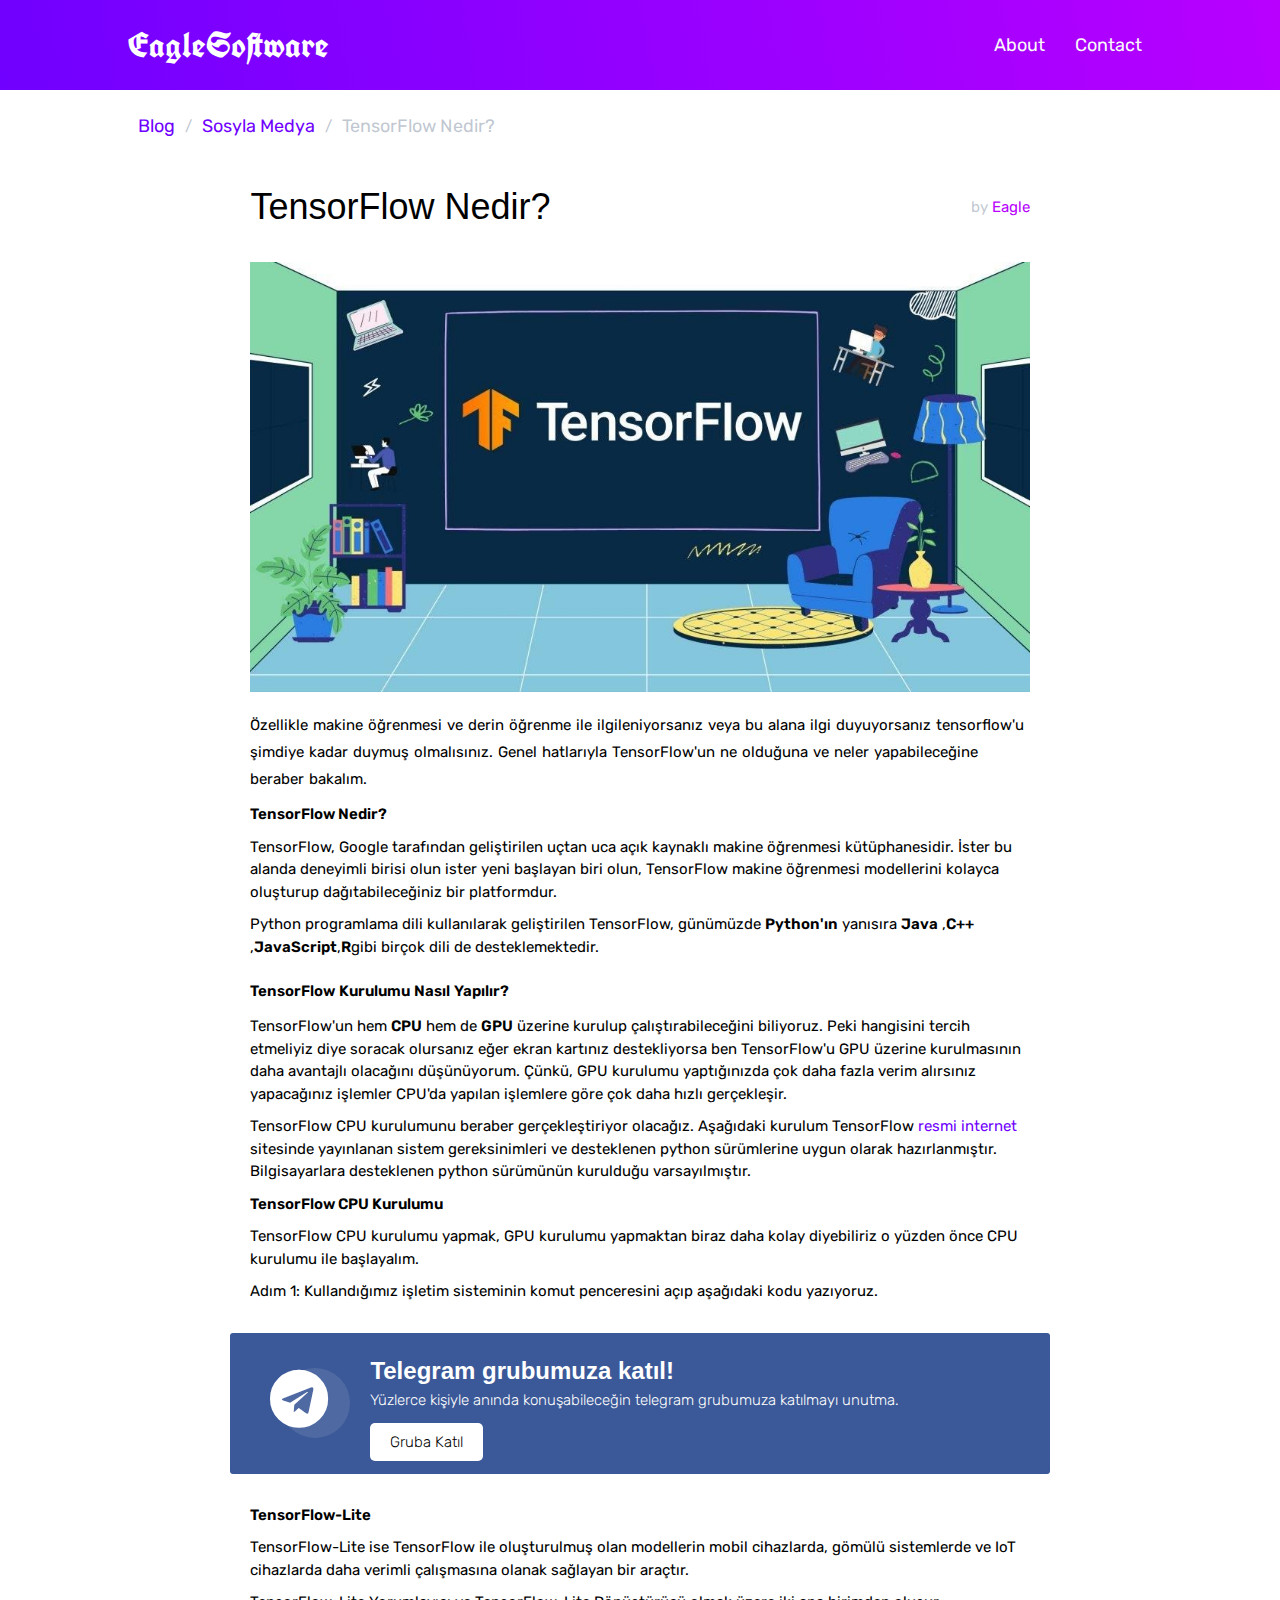
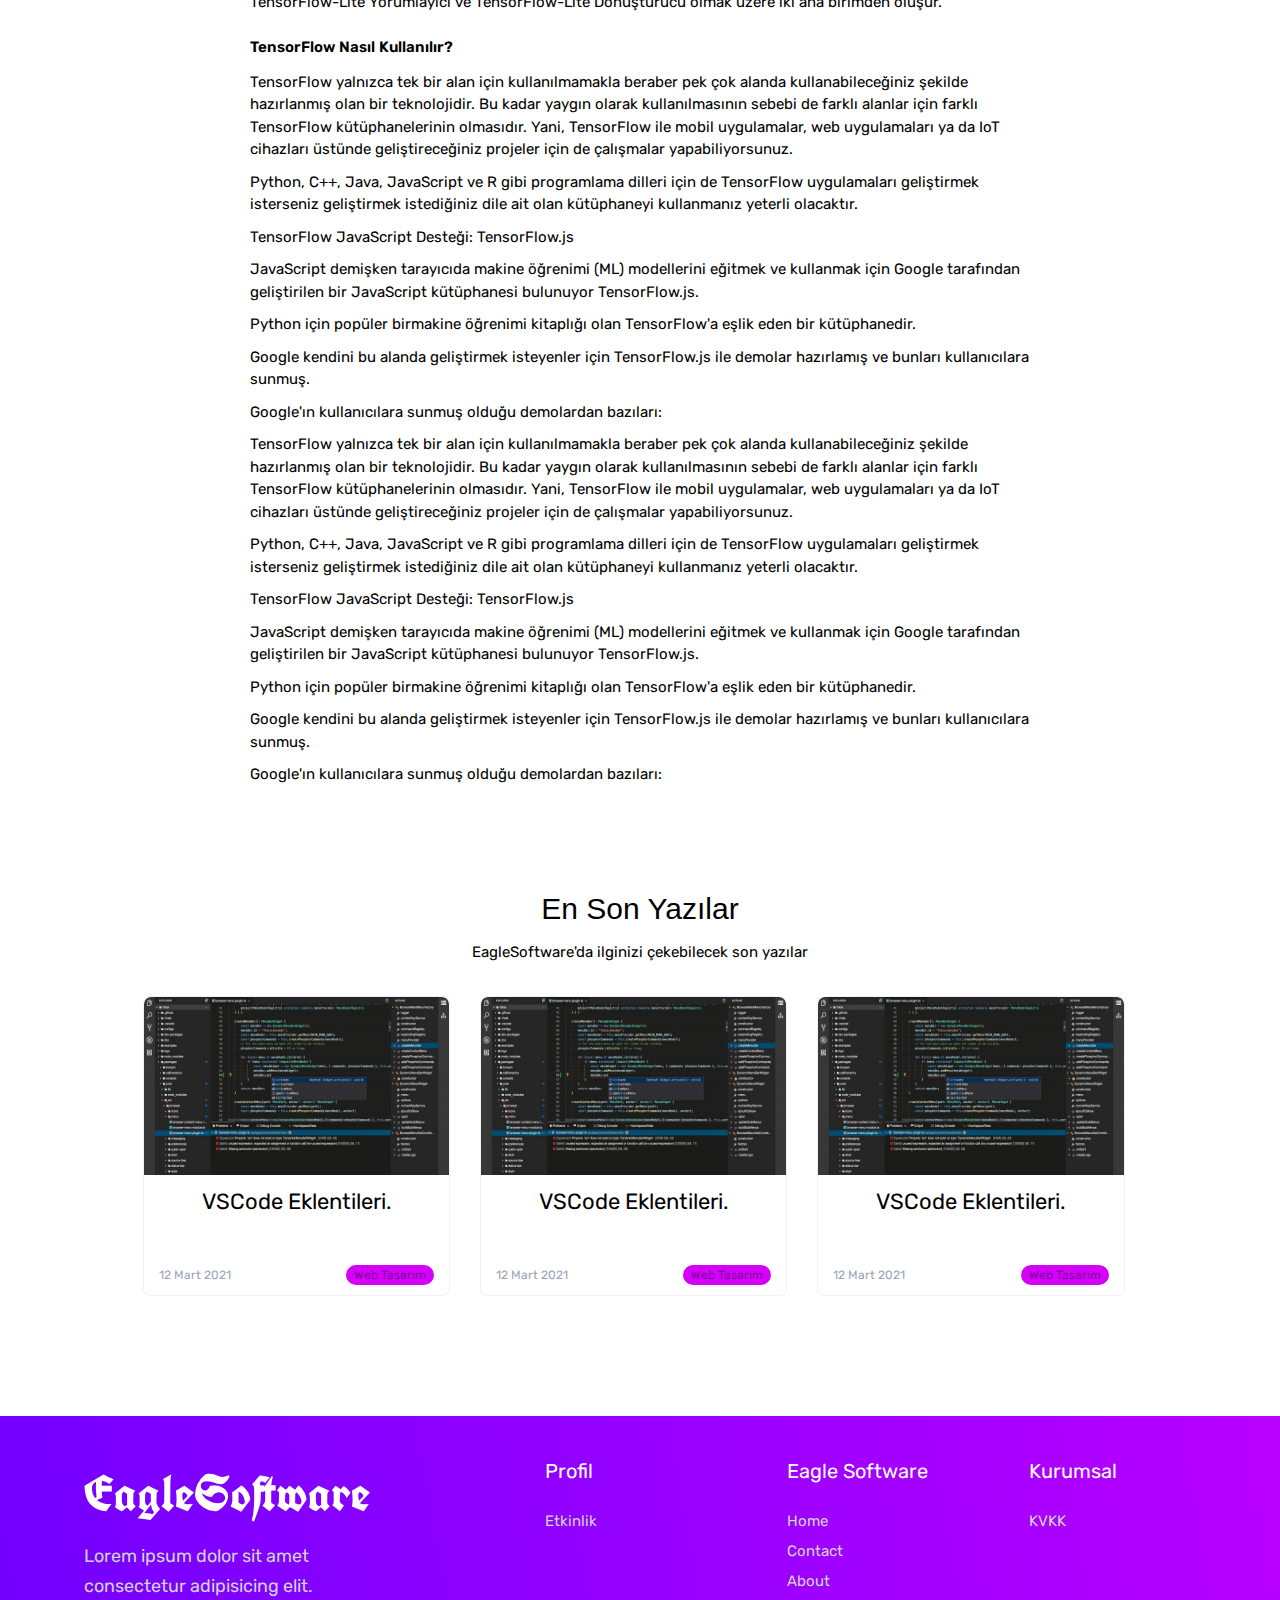
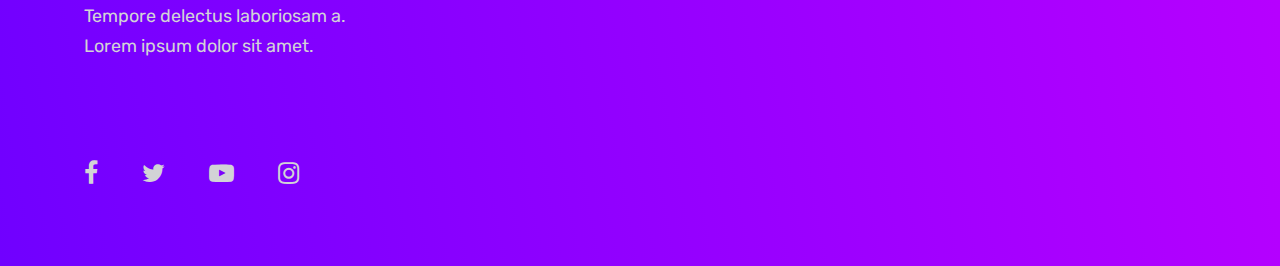
<file: socialmedia/post.html>
<!DOCTYPE html>
<html lang="en">
<head>
    <meta charset="UTF-8">
    <meta http-equiv="X-UA-Compatible" content="IE=edge">
    <meta name="viewport" content="width=device-width, initial-scale=1.0">
    <title>Post Name</title>
    <link rel="stylesheet" href="https://cdnjs.cloudflare.com/ajax/libs/font-awesome/5.15.1/css/all.min.css">
    <link rel="stylesheet" href="https://www.w3schools.com/w3css/4/w3.css">
    <link rel="stylesheet" href="https://cdnjs.cloudflare.com/ajax/libs/font-awesome/4.7.0/css/font-awesome.min.css">
    <link rel="stylesheet" href="/stylesheets/style.css">
</head>
<body>
    <header>
        <nav>
            <input type="checkbox" id="kontrol">
            <label for="kontrol">
                <i class="fas fa-bars"></i>
            </label>
            <div class="logo-class">
                <li> 
                    <a class="logo" href="/index.html">EagleSoftware</a>
                </li>
            </div>
            <ul>
                
                <li class="nav-li">
                    <a href="/about.html">About</a>
                </li>
                <li class="nav-li">
                    <a href="/contact.html">Contact</a>
                </li>
            </ul>
        </nav>
    </header>
    <section>
        <div class="blog-all-content">
            <div class="blog-link-ul">
                <li><a href="/index.html">Blog</a></li>
                <span>/</span>
                <li><a href="/socialmedia.html">Sosyla Medya</a></li>
                <span>/</span>
                <li><p>TensorFlow Nedir?</p></li>
            </div>
            <div class="blog-post-content">
                <div class="post-header">
                    <h1>TensorFlow Nedir?</h1>
                    <span>by <a href="">Eagle</a></span>
                </div>
                <div class="post-middle">
                    <div class="mid-img">
                        <img src="/photo/tensor.jpg" alt="">
                    </div>
                    <div class="mid-text">
                        <p>Özellikle makine öğrenmesi ve derin öğrenme ile ilgileniyorsanız veya bu alana ilgi duyuyorsanız tensorflow'u şimdiye kadar duymuş olmalısınız. Genel hatlarıyla TensorFlow'un ne olduğuna ve neler yapabileceğine beraber bakalım.
                            <br>
                            <div class="space"></div>
                            <span class="thick">TensorFlow Nedir?</span>
                            <br>
                            <div class="space"></div>
                            TensorFlow, Google tarafından geliştirilen uçtan uca açık kaynaklı makine öğrenmesi kütüphanesidir. İster bu alanda deneyimli birisi olun ister yeni başlayan biri olun, TensorFlow makine öğrenmesi modellerini kolayca oluşturup dağıtabileceğiniz bir platformdur.
                            <br>
                            <div class="space"></div>
                            Python programlama dili kullanılarak geliştirilen TensorFlow, günümüzde <span class="thick">Python'ın</span> yanısıra  <span class="thick">Java</span>  ,<span class="thick">C++</span> ,<span class="thick">JavaScript</span>,<span class="thick">R</span>gibi birçok dili de desteklemektedir.</p>
                    </div>
                    
                </div>
                <div class="post-bottom">
                    <p class="post-title">
                        <span class="thick">TensorFlow Kurulumu Nasıl Yapılır?</span>
                        <br>
                        <div class="space"></div>
                        TensorFlow'un hem <span class="thick">CPU</span> hem de <span class="thick">GPU</span> üzerine kurulup çalıştırabileceğini biliyoruz. Peki hangisini tercih etmeliyiz diye soracak olursanız eğer ekran kartınız destekliyorsa ben TensorFlow'u GPU üzerine kurulmasının daha avantajlı olacağını düşünüyorum. Çünkü, GPU kurulumu yaptığınızda çok daha fazla verim alırsınız yapacağınız işlemler CPU'da yapılan işlemlere göre çok daha hızlı gerçekleşir.
                        <br>
                        <div class="space"></div>
                        TensorFlow CPU kurulumunu beraber gerçekleştiriyor olacağız. Aşağıdaki kurulum TensorFlow <a href="" class="link">resmi internet</a> sitesinde yayınlanan sistem gereksinimleri ve desteklenen python sürümlerine uygun olarak hazırlanmıştır. Bilgisayarlara desteklenen python sürümünün kurulduğu varsayılmıştır.
                        <br>
                        <div class="space"></div>
                        <span class="thick">TensorFlow CPU Kurulumu</span>
                        <br>
                        <div class="space"></div>
                        TensorFlow CPU kurulumu yapmak, GPU kurulumu yapmaktan biraz daha kolay diyebiliriz o yüzden önce CPU kurulumu ile başlayalım.
                        <br>
                        <div class="space"></div>
                        Adım 1: Kullandığımız işletim sisteminin komut penceresini açıp aşağıdaki kodu yazıyoruz.</p>
                </div>
            </div>
            <div class="post-ads-box">
                <div class="adsi">
                    <i class="fab fa-telegram"></i>
                    <div class="telegram-after"></div>
                </div>
                <div class="ads-content">
                    <h3>
                        Telegram grubumuza katıl!</h3>
                    <p>Yüzlerce kişiyle anında konuşabileceğin telegram grubumuza katılmayı unutma.

                    </p>
                    <a href="">Gruba Katıl</a>
                </div>
            </div>
            <div class="blog-post-content">
                
                <div class="post-middle">
                    <div class="mid-text">
                            <span class="thick">TensorFlow-Lite</span>
                            <br>
                            <div class="space"></div>
                            TensorFlow-Lite ise TensorFlow ile oluşturulmuş olan modellerin mobil cihazlarda, gömülü sistemlerde ve IoT cihazlarda daha verimli çalışmasına olanak sağlayan bir araçtır.
                            <div class="space"></div>
                            TensorFlow-Lite Yorumlayıcı ve TensorFlow-Lite Dönüştürücü olmak üzere iki ana birimden oluşur.
                    </div>
                    
                </div>
                <div class="post-bottom">
                    <p class="post-title">
                        <span class="thick">TensorFlow Nasıl Kullanılır?                        </span>
                        <br>
                        <div class="space"></div>
                        TensorFlow yalnızca tek bir alan için kullanılmamakla beraber pek çok alanda kullanabileceğiniz şekilde hazırlanmış olan bir teknolojidir. Bu kadar yaygın olarak kullanılmasının sebebi de farklı alanlar için farklı TensorFlow kütüphanelerinin olmasıdır. Yani, TensorFlow ile mobil uygulamalar, web uygulamaları ya da IoT cihazları üstünde geliştireceğiniz projeler için de çalışmalar yapabiliyorsunuz.
                        <br>
                        <div class="space"></div>
                        Python, C++, Java, JavaScript ve R gibi programlama dilleri için de TensorFlow uygulamaları geliştirmek isterseniz geliştirmek istediğiniz dile ait olan kütüphaneyi kullanmanız yeterli olacaktır.
                        <div class="space"></div>
                        TensorFlow JavaScript Desteği: TensorFlow.js
                        <div class="space"></div>
                        JavaScript demişken tarayıcıda makine öğrenimi (ML) modellerini eğitmek ve kullanmak için Google tarafından geliştirilen bir JavaScript kütüphanesi bulunuyor TensorFlow.js.
                        <div class="space"></div>
                        Python için popüler birmakine öğrenimi kitaplığı olan TensorFlow'a eşlik eden bir kütüphanedir.
                        <div class="space"></div>
                        Google kendini bu alanda geliştirmek isteyenler için TensorFlow.js ile demolar hazırlamış ve bunları kullanıcılara sunmuş.
                        <div class="space"></div>
                        Google'ın kullanıcılara sunmuş olduğu demolardan bazıları:
                        <div class="space"></div>
                        TensorFlow yalnızca tek bir alan için kullanılmamakla beraber pek çok alanda kullanabileceğiniz şekilde hazırlanmış olan bir teknolojidir. Bu kadar yaygın olarak kullanılmasının sebebi de farklı alanlar için farklı TensorFlow kütüphanelerinin olmasıdır. Yani, TensorFlow ile mobil uygulamalar, web uygulamaları ya da IoT cihazları üstünde geliştireceğiniz projeler için de çalışmalar yapabiliyorsunuz.
                        <br>
                        <div class="space"></div>
                        Python, C++, Java, JavaScript ve R gibi programlama dilleri için de TensorFlow uygulamaları geliştirmek isterseniz geliştirmek istediğiniz dile ait olan kütüphaneyi kullanmanız yeterli olacaktır.
                        <div class="space"></div>
                        TensorFlow JavaScript Desteği: TensorFlow.js
                        <div class="space"></div>
                        JavaScript demişken tarayıcıda makine öğrenimi (ML) modellerini eğitmek ve kullanmak için Google tarafından geliştirilen bir JavaScript kütüphanesi bulunuyor TensorFlow.js.
                        <div class="space"></div>
                        Python için popüler birmakine öğrenimi kitaplığı olan TensorFlow'a eşlik eden bir kütüphanedir.
                        <div class="space"></div>
                        Google kendini bu alanda geliştirmek isteyenler için TensorFlow.js ile demolar hazırlamış ve bunları kullanıcılara sunmuş.
                        <div class="space"></div>
                        Google'ın kullanıcılara sunmuş olduğu demolardan bazıları:
                        
                </div>
            </div>
            <div class="last-post">
                <div class="last-post-header">
                    <h2>En Son Yazılar</h2>
                    <p>EagleSoftware'da ilginizi çekebilecek son yazılar</p>
                </div>
                <div class="last-post-content">
                    <div class="content-box">
                        <div class="box-img">
                            <img src="/photo/Theia.jpg" alt="">
                        </div>
                        <div class="box-title">
                            <h1><a href="webdesign/post.html">VSCode Eklentileri.</a></h1>
                        </div>
                        <div class="box-info">
                            <p class="date">12 Mart 2021</p>
                            <p class="tag-webtasarım">Web Tasarım</p>
                        </div>
                    </div>
                    <div class="content-box">
                        <div class="box-img">
                            <img src="/photo/Theia.jpg" alt="">
                        </div>
                        <div class="box-title">
                            <h1><a href="webdesign/post.html">VSCode Eklentileri.</a></h1>
                        </div>
                        <div class="box-info">
                            <p class="date">12 Mart 2021</p>
                            <p class="tag-webtasarım">Web Tasarım</p>
                        </div>
                    </div>
                    <div class="content-box">
                        <div class="box-img">
                            <img src="/photo/Theia.jpg" alt="">
                        </div>
                        <div class="box-title">
                            <h1><a href="webdesign/post.html">VSCode Eklentileri.</a></h1>
                        </div>
                        <div class="box-info">
                            <p class="date">12 Mart 2021</p>
                            <p class="tag-webtasarım">Web Tasarım</p>
                        </div>
                    </div>
                </div>
            </div>
        </div>
    </section>
    <footer>
        <div class="footer-content">
            <div id="tanıtım" class="footer-box">
                <a class="logo" href="">EagleSoftware</a>
                <p>Lorem ipsum dolor sit amet consectetur adipisicing elit. Tempore delectus laboriosam a. Lorem ipsum dolor sit amet. </p>
            </div>
            <div class="footer-boxs-2">
                <div class="footer-box">
                    <p>Profil</p>
                    <ul>
                        <li><a href="">Etkinlik</a></li>
                        
                    </ul>
                </div>
                <div class="footer-box">
                    <p>Eagle Software</p>
                    <ul>
                        <li><a href="">Home</a></li>
                        <li><a href="">Contact</a></li>
                        <li><a href="">About</a></li>
                        
                    </ul>
                </div>
                <div class="footer-box">
                    <p>Kurumsal</p>
                    <ul>
                        <li><a href="">KVKK</a></li>
                        
                    </ul>
                </div>
            </div>
            <div class="footer-bottom-box">
                <div class="social-media">
                    <a href="#" class="fa fa-facebook"></a>
                    <a href="#" class="fa fa-twitter"></a>
                    <a href="#" class="fa fa-youtube-play"></a>
                    <a href="#" class="fa fa-instagram"></a>
                </div>
                
            </div>
            </div>
            
        
    </footer>
</body>
</html>
</file>
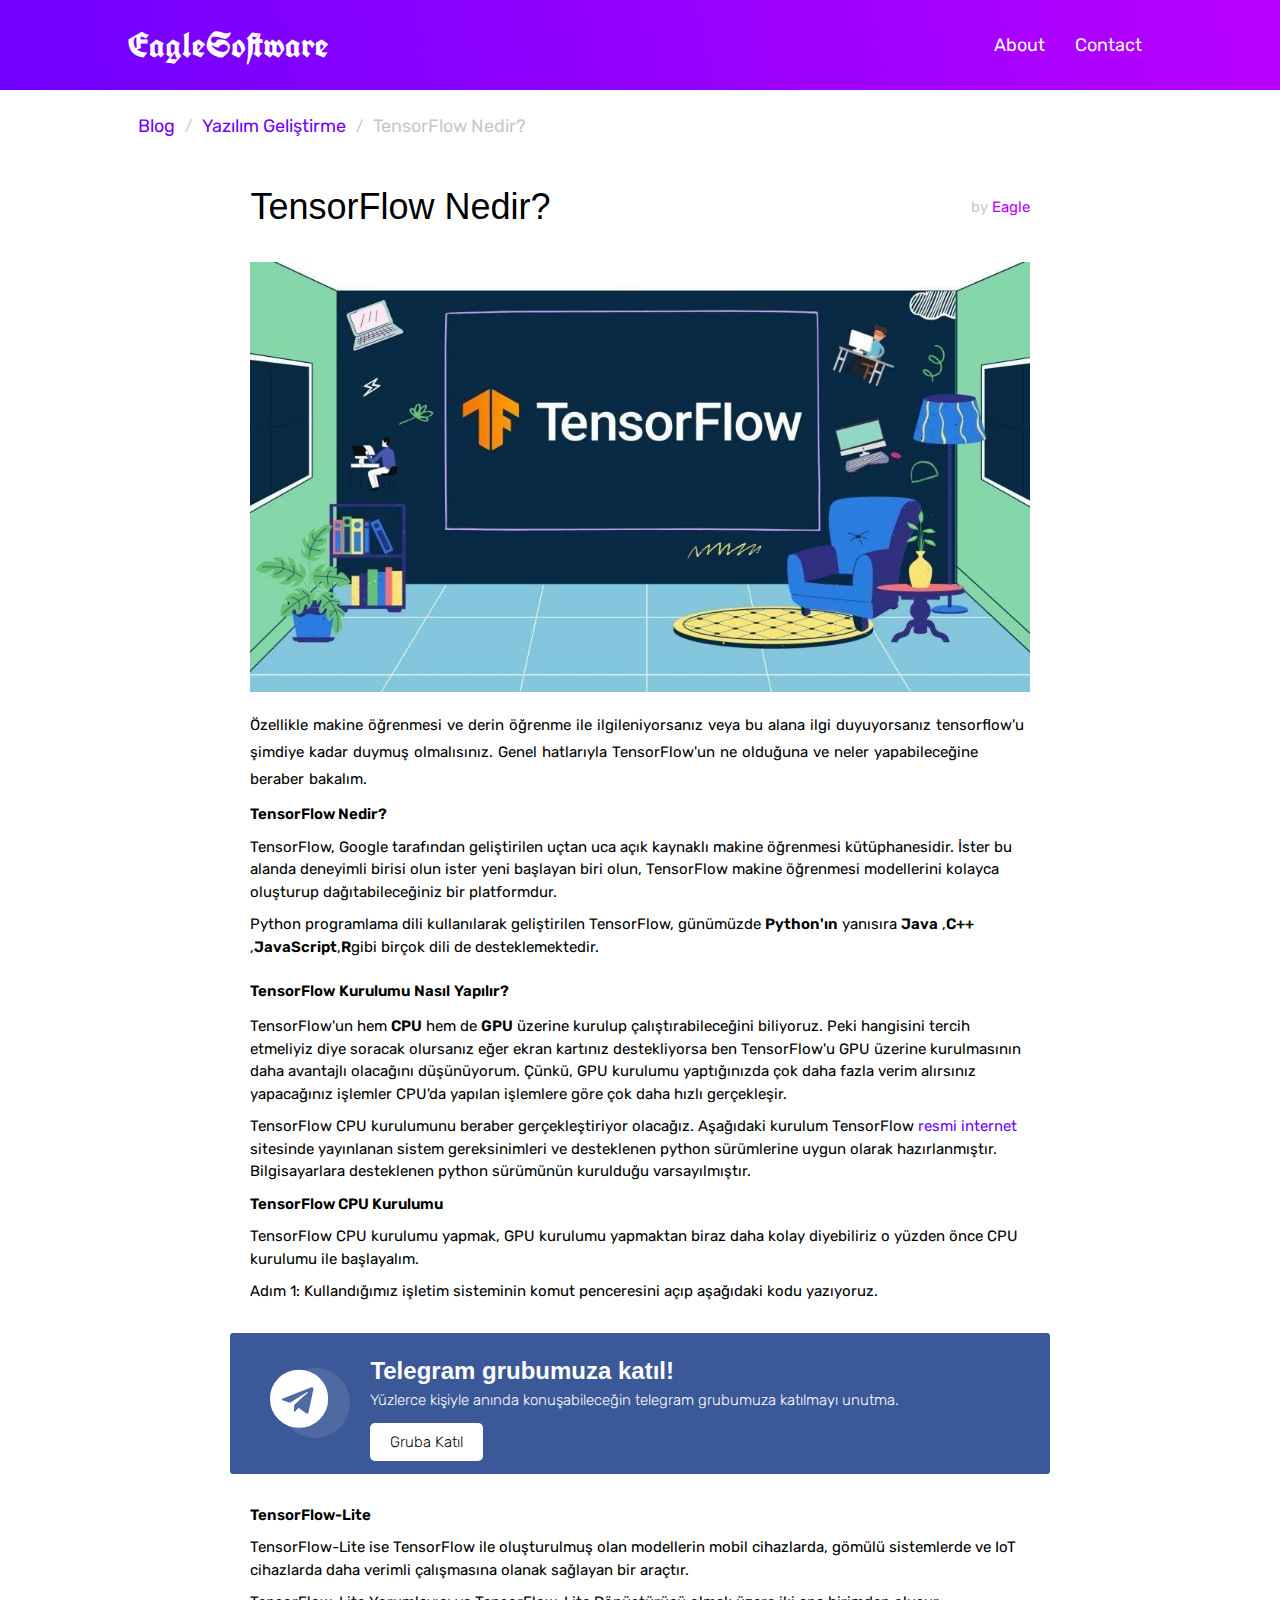
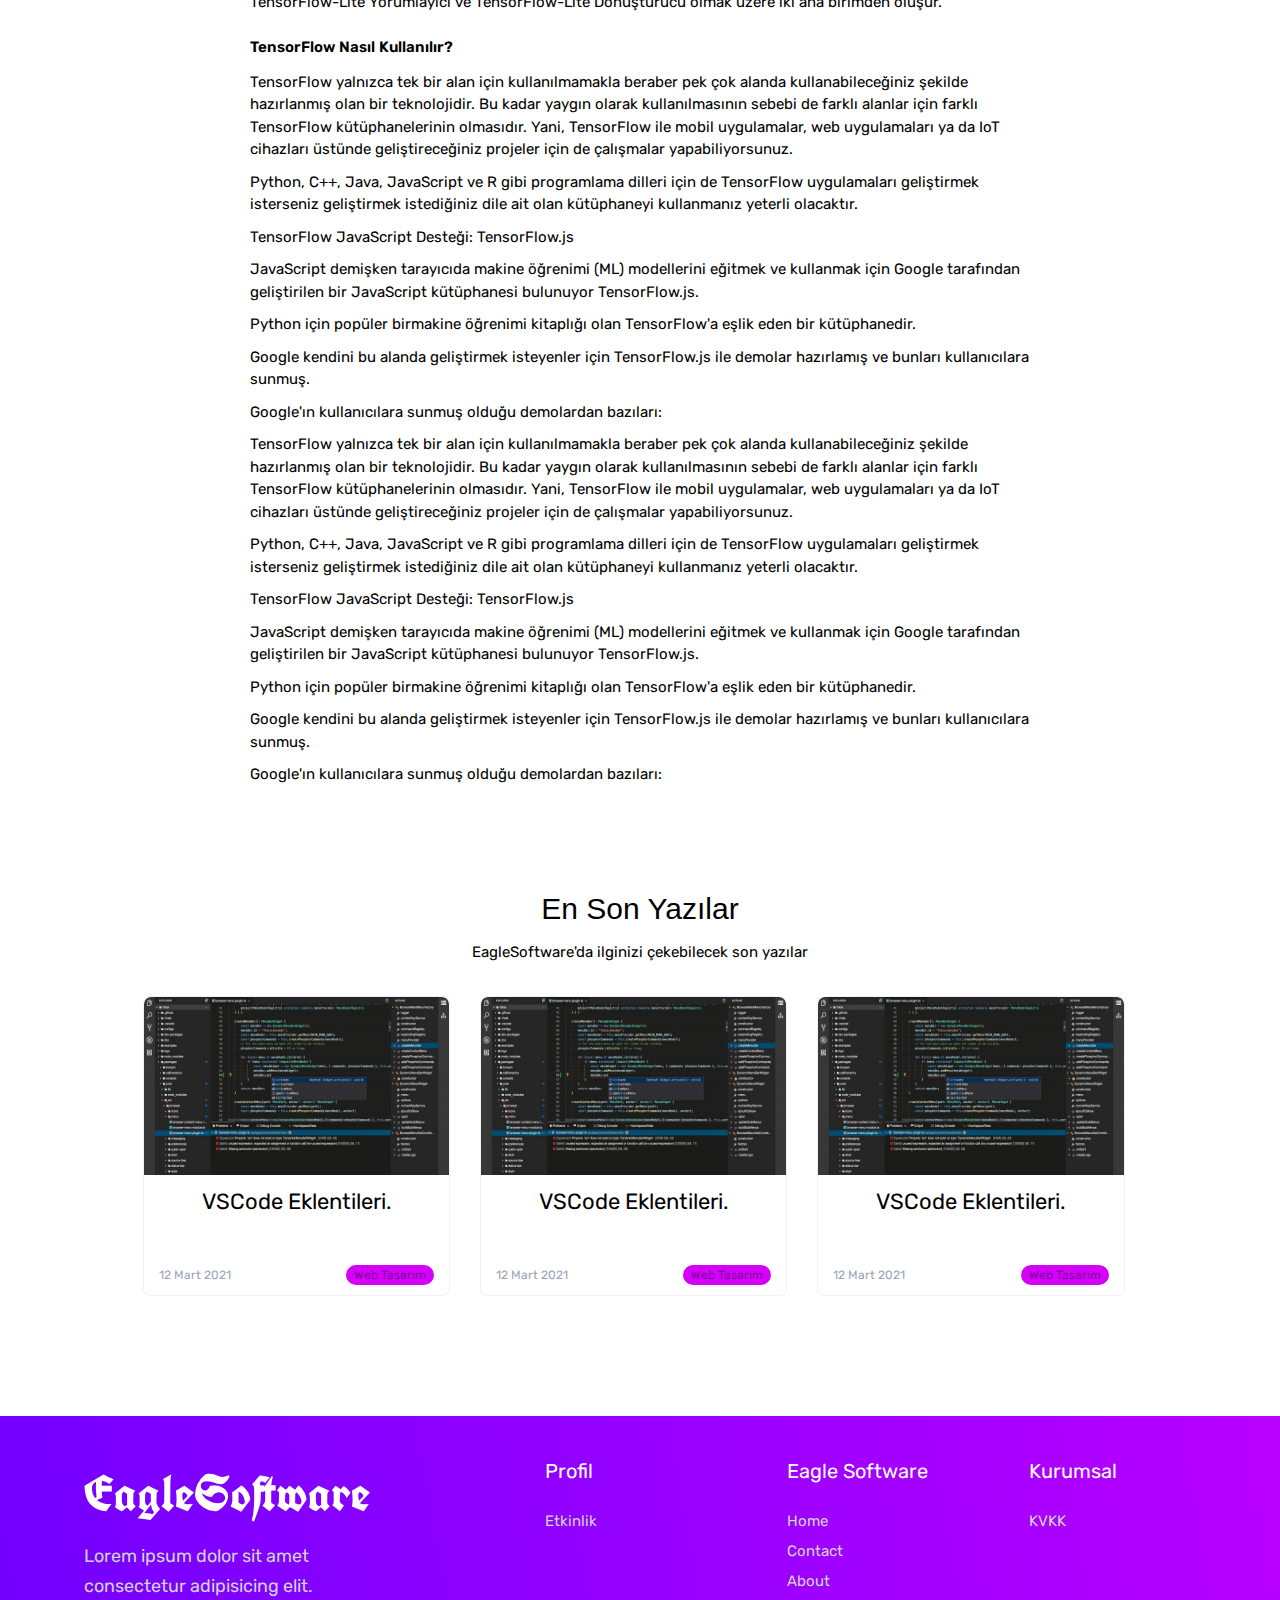
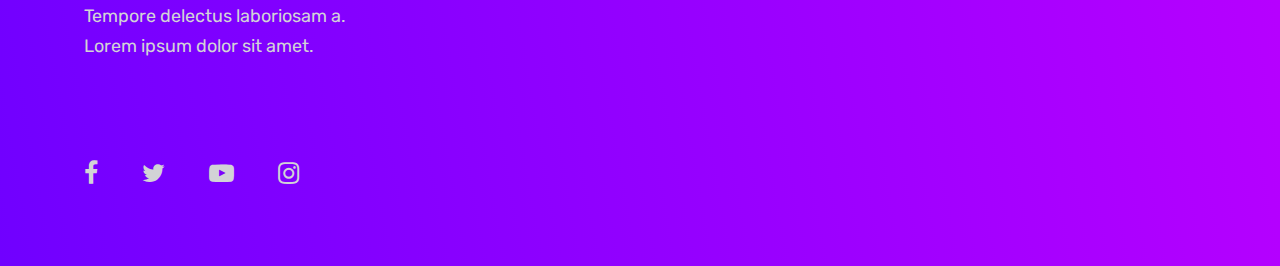
<file: software/post.html>
<!DOCTYPE html>
<html lang="en">
<head>
    <meta charset="UTF-8">
    <meta http-equiv="X-UA-Compatible" content="IE=edge">
    <meta name="viewport" content="width=device-width, initial-scale=1.0">
    <title>Post Name</title>
    <link rel="stylesheet" href="https://cdnjs.cloudflare.com/ajax/libs/font-awesome/5.15.1/css/all.min.css">
    <link rel="stylesheet" href="https://www.w3schools.com/w3css/4/w3.css">
    <link rel="stylesheet" href="https://cdnjs.cloudflare.com/ajax/libs/font-awesome/4.7.0/css/font-awesome.min.css">
    <link rel="stylesheet" href="/stylesheets/style.css">
</head>
<body>
    <header>
        <nav>
            <input type="checkbox" id="kontrol">
            <label for="kontrol">
                <i class="fas fa-bars"></i>
            </label>
            <div class="logo-class">
                <li> 
                    <a class="logo" href="/index.html">EagleSoftware</a>
                </li>
            </div>
            <ul>
                
                <li class="nav-li">
                    <a href="/about.html">About</a>
                </li>
                <li class="nav-li">
                    <a href="/contact.html">Contact</a>
                </li>
            </ul>
        </nav>
    </header>
    <section>
        <div class="blog-all-content">
            <div class="blog-link-ul">
                <li><a href="/index.html">Blog</a></li>
                <span>/</span>
                <li><a href="/software.html">Yazılım Geliştirme</a></li>
                <span>/</span>
                <li><p>TensorFlow Nedir?</p></li>
            </div>
            <div class="blog-post-content">
                <div class="post-header">
                    <h1>TensorFlow Nedir?</h1>
                    <span>by <a href="">Eagle</a></span>
                </div>
                <div class="post-middle">
                    <div class="mid-img">
                        <img src="/photo/tensor.jpg" alt="">
                    </div>
                    <div class="mid-text">
                        <p>Özellikle makine öğrenmesi ve derin öğrenme ile ilgileniyorsanız veya bu alana ilgi duyuyorsanız tensorflow'u şimdiye kadar duymuş olmalısınız. Genel hatlarıyla TensorFlow'un ne olduğuna ve neler yapabileceğine beraber bakalım.
                            <br>
                            <div class="space"></div>
                            <span class="thick">TensorFlow Nedir?</span>
                            <br>
                            <div class="space"></div>
                            TensorFlow, Google tarafından geliştirilen uçtan uca açık kaynaklı makine öğrenmesi kütüphanesidir. İster bu alanda deneyimli birisi olun ister yeni başlayan biri olun, TensorFlow makine öğrenmesi modellerini kolayca oluşturup dağıtabileceğiniz bir platformdur.
                            <br>
                            <div class="space"></div>
                            Python programlama dili kullanılarak geliştirilen TensorFlow, günümüzde <span class="thick">Python'ın</span> yanısıra  <span class="thick">Java</span>  ,<span class="thick">C++</span> ,<span class="thick">JavaScript</span>,<span class="thick">R</span>gibi birçok dili de desteklemektedir.</p>
                    </div>
                    
                </div>
                <div class="post-bottom">
                    <p class="post-title">
                        <span class="thick">TensorFlow Kurulumu Nasıl Yapılır?</span>
                        <br>
                        <div class="space"></div>
                        TensorFlow'un hem <span class="thick">CPU</span> hem de <span class="thick">GPU</span> üzerine kurulup çalıştırabileceğini biliyoruz. Peki hangisini tercih etmeliyiz diye soracak olursanız eğer ekran kartınız destekliyorsa ben TensorFlow'u GPU üzerine kurulmasının daha avantajlı olacağını düşünüyorum. Çünkü, GPU kurulumu yaptığınızda çok daha fazla verim alırsınız yapacağınız işlemler CPU'da yapılan işlemlere göre çok daha hızlı gerçekleşir.
                        <br>
                        <div class="space"></div>
                        TensorFlow CPU kurulumunu beraber gerçekleştiriyor olacağız. Aşağıdaki kurulum TensorFlow <a href="" class="link">resmi internet</a> sitesinde yayınlanan sistem gereksinimleri ve desteklenen python sürümlerine uygun olarak hazırlanmıştır. Bilgisayarlara desteklenen python sürümünün kurulduğu varsayılmıştır.
                        <br>
                        <div class="space"></div>
                        <span class="thick">TensorFlow CPU Kurulumu</span>
                        <br>
                        <div class="space"></div>
                        TensorFlow CPU kurulumu yapmak, GPU kurulumu yapmaktan biraz daha kolay diyebiliriz o yüzden önce CPU kurulumu ile başlayalım.
                        <br>
                        <div class="space"></div>
                        Adım 1: Kullandığımız işletim sisteminin komut penceresini açıp aşağıdaki kodu yazıyoruz.</p>
                </div>
            </div>
            <div class="post-ads-box">
                <div class="adsi">
                    <i class="fab fa-telegram"></i>
                    <div class="telegram-after"></div>
                </div>
                <div class="ads-content">
                    <h3>
                        Telegram grubumuza katıl!</h3>
                    <p>Yüzlerce kişiyle anında konuşabileceğin telegram grubumuza katılmayı unutma.

                    </p>
                    <a href="">Gruba Katıl</a>
                </div>
            </div>
            <div class="blog-post-content">
                
                <div class="post-middle">
                    <div class="mid-text">
                            <span class="thick">TensorFlow-Lite</span>
                            <br>
                            <div class="space"></div>
                            TensorFlow-Lite ise TensorFlow ile oluşturulmuş olan modellerin mobil cihazlarda, gömülü sistemlerde ve IoT cihazlarda daha verimli çalışmasına olanak sağlayan bir araçtır.
                            <div class="space"></div>
                            TensorFlow-Lite Yorumlayıcı ve TensorFlow-Lite Dönüştürücü olmak üzere iki ana birimden oluşur.
                    </div>
                    
                </div>
                <div class="post-bottom">
                    <p class="post-title">
                        <span class="thick">TensorFlow Nasıl Kullanılır?                        </span>
                        <br>
                        <div class="space"></div>
                        TensorFlow yalnızca tek bir alan için kullanılmamakla beraber pek çok alanda kullanabileceğiniz şekilde hazırlanmış olan bir teknolojidir. Bu kadar yaygın olarak kullanılmasının sebebi de farklı alanlar için farklı TensorFlow kütüphanelerinin olmasıdır. Yani, TensorFlow ile mobil uygulamalar, web uygulamaları ya da IoT cihazları üstünde geliştireceğiniz projeler için de çalışmalar yapabiliyorsunuz.
                        <br>
                        <div class="space"></div>
                        Python, C++, Java, JavaScript ve R gibi programlama dilleri için de TensorFlow uygulamaları geliştirmek isterseniz geliştirmek istediğiniz dile ait olan kütüphaneyi kullanmanız yeterli olacaktır.
                        <div class="space"></div>
                        TensorFlow JavaScript Desteği: TensorFlow.js
                        <div class="space"></div>
                        JavaScript demişken tarayıcıda makine öğrenimi (ML) modellerini eğitmek ve kullanmak için Google tarafından geliştirilen bir JavaScript kütüphanesi bulunuyor TensorFlow.js.
                        <div class="space"></div>
                        Python için popüler birmakine öğrenimi kitaplığı olan TensorFlow'a eşlik eden bir kütüphanedir.
                        <div class="space"></div>
                        Google kendini bu alanda geliştirmek isteyenler için TensorFlow.js ile demolar hazırlamış ve bunları kullanıcılara sunmuş.
                        <div class="space"></div>
                        Google'ın kullanıcılara sunmuş olduğu demolardan bazıları:
                        <div class="space"></div>
                        TensorFlow yalnızca tek bir alan için kullanılmamakla beraber pek çok alanda kullanabileceğiniz şekilde hazırlanmış olan bir teknolojidir. Bu kadar yaygın olarak kullanılmasının sebebi de farklı alanlar için farklı TensorFlow kütüphanelerinin olmasıdır. Yani, TensorFlow ile mobil uygulamalar, web uygulamaları ya da IoT cihazları üstünde geliştireceğiniz projeler için de çalışmalar yapabiliyorsunuz.
                        <br>
                        <div class="space"></div>
                        Python, C++, Java, JavaScript ve R gibi programlama dilleri için de TensorFlow uygulamaları geliştirmek isterseniz geliştirmek istediğiniz dile ait olan kütüphaneyi kullanmanız yeterli olacaktır.
                        <div class="space"></div>
                        TensorFlow JavaScript Desteği: TensorFlow.js
                        <div class="space"></div>
                        JavaScript demişken tarayıcıda makine öğrenimi (ML) modellerini eğitmek ve kullanmak için Google tarafından geliştirilen bir JavaScript kütüphanesi bulunuyor TensorFlow.js.
                        <div class="space"></div>
                        Python için popüler birmakine öğrenimi kitaplığı olan TensorFlow'a eşlik eden bir kütüphanedir.
                        <div class="space"></div>
                        Google kendini bu alanda geliştirmek isteyenler için TensorFlow.js ile demolar hazırlamış ve bunları kullanıcılara sunmuş.
                        <div class="space"></div>
                        Google'ın kullanıcılara sunmuş olduğu demolardan bazıları:
                        
                </div>
            </div>
            <div class="last-post">
                <div class="last-post-header">
                    <h2>En Son Yazılar</h2>
                    <p>EagleSoftware'da ilginizi çekebilecek son yazılar</p>
                </div>
                <div class="last-post-content">
                    <div class="content-box">
                        <div class="box-img">
                            <img src="/photo/Theia.jpg" alt="">
                        </div>
                        <div class="box-title">
                            <h1><a href="webdesign/post.html">VSCode Eklentileri.</a></h1>
                        </div>
                        <div class="box-info">
                            <p class="date">12 Mart 2021</p>
                            <p class="tag-webtasarım">Web Tasarım</p>
                        </div>
                    </div>
                    <div class="content-box">
                        <div class="box-img">
                            <img src="/photo/Theia.jpg" alt="">
                        </div>
                        <div class="box-title">
                            <h1><a href="webdesign/post.html">VSCode Eklentileri.</a></h1>
                        </div>
                        <div class="box-info">
                            <p class="date">12 Mart 2021</p>
                            <p class="tag-webtasarım">Web Tasarım</p>
                        </div>
                    </div>
                    <div class="content-box">
                        <div class="box-img">
                            <img src="/photo/Theia.jpg" alt="">
                        </div>
                        <div class="box-title">
                            <h1><a href="webdesign/post.html">VSCode Eklentileri.</a></h1>
                        </div>
                        <div class="box-info">
                            <p class="date">12 Mart 2021</p>
                            <p class="tag-webtasarım">Web Tasarım</p>
                        </div>
                    </div>
                </div>
            </div>
        </div>
    </section>
    <footer>
        <div class="footer-content">
            <div id="tanıtım" class="footer-box">
                <a class="logo" href="">EagleSoftware</a>
                <p>Lorem ipsum dolor sit amet consectetur adipisicing elit. Tempore delectus laboriosam a. Lorem ipsum dolor sit amet. </p>
            </div>
            <div class="footer-boxs-2">
                <div class="footer-box">
                    <p>Profil</p>
                    <ul>
                        <li><a href="">Etkinlik</a></li>
                        
                    </ul>
                </div>
                <div class="footer-box">
                    <p>Eagle Software</p>
                    <ul>
                        <li><a href="">Home</a></li>
                        <li><a href="">Contact</a></li>
                        <li><a href="">About</a></li>
                        
                    </ul>
                </div>
                <div class="footer-box">
                    <p>Kurumsal</p>
                    <ul>
                        <li><a href="">KVKK</a></li>
                        
                    </ul>
                </div>
            </div>
            <div class="footer-bottom-box">
                <div class="social-media">
                    <a href="#" class="fa fa-facebook"></a>
                    <a href="#" class="fa fa-twitter"></a>
                    <a href="#" class="fa fa-youtube-play"></a>
                    <a href="#" class="fa fa-instagram"></a>
                </div>
                
            </div>
            </div>
            
        
    </footer>
</body>
</html>
</file>
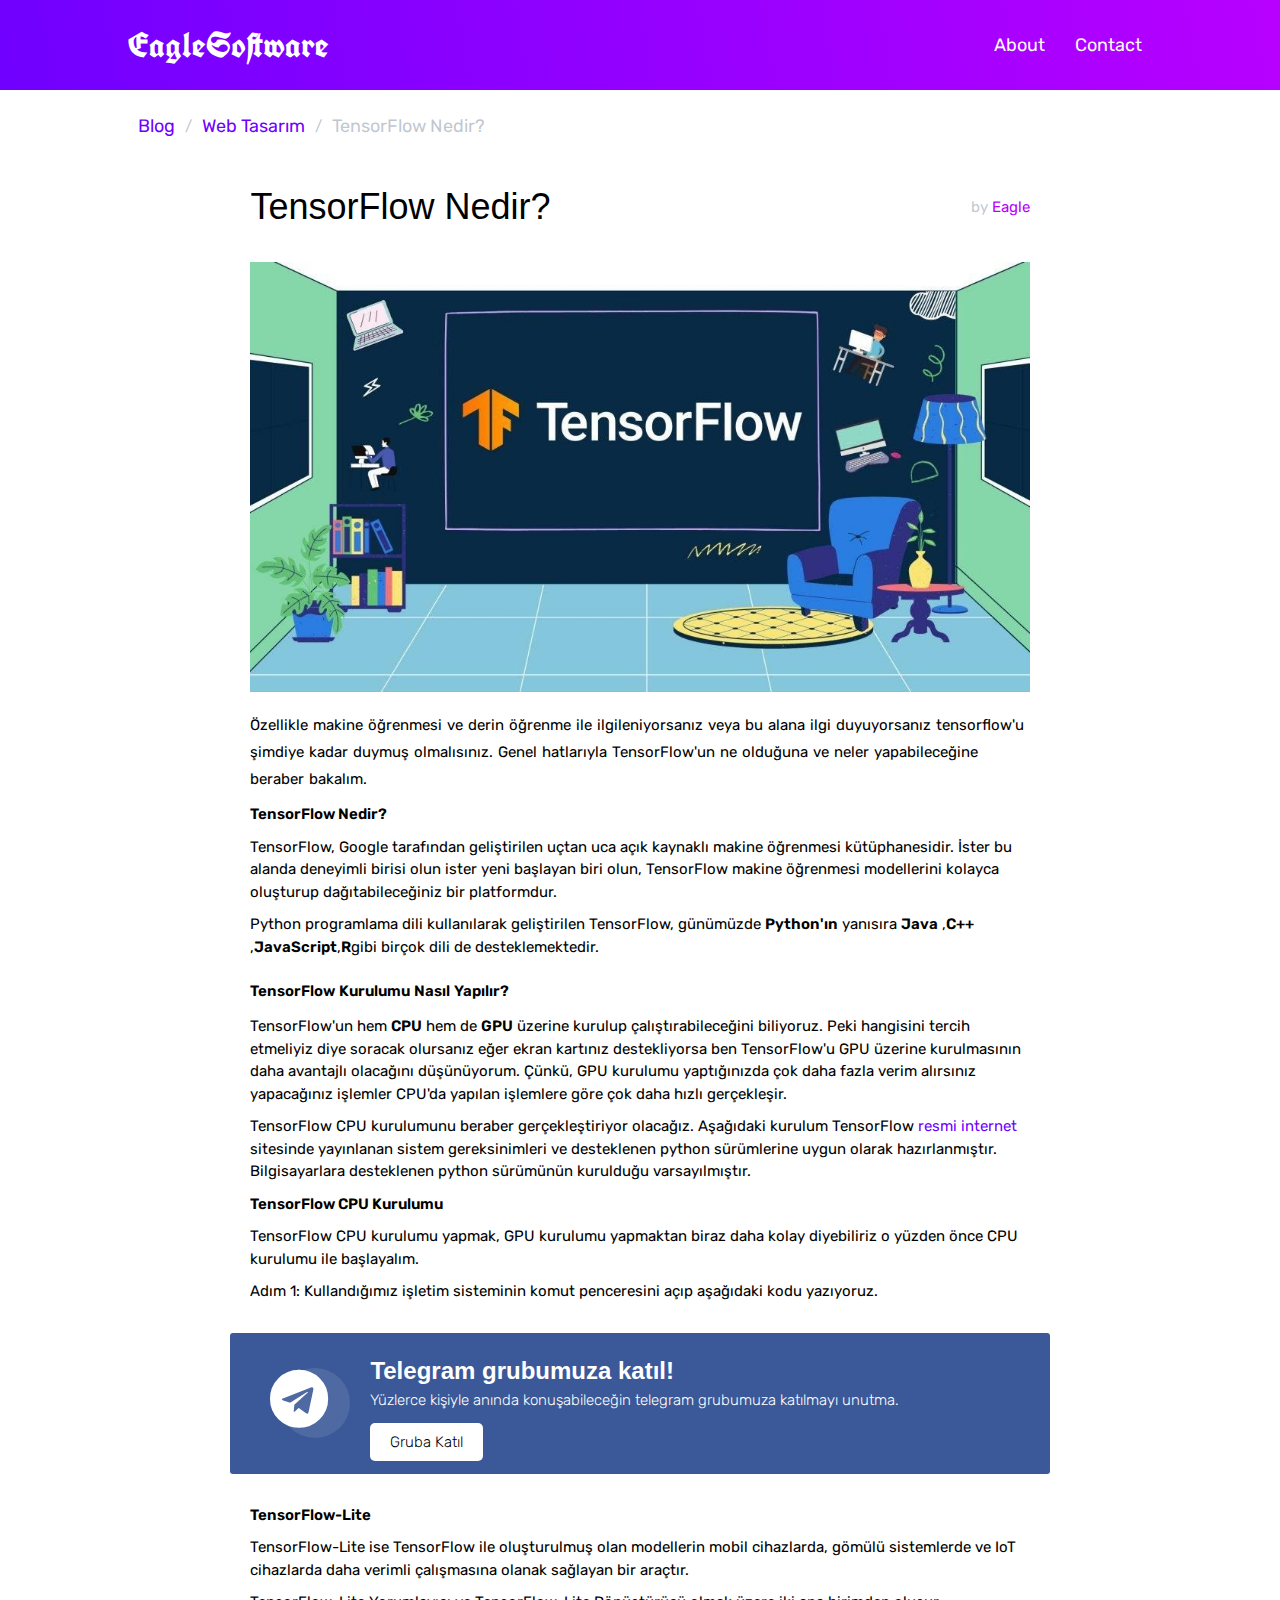
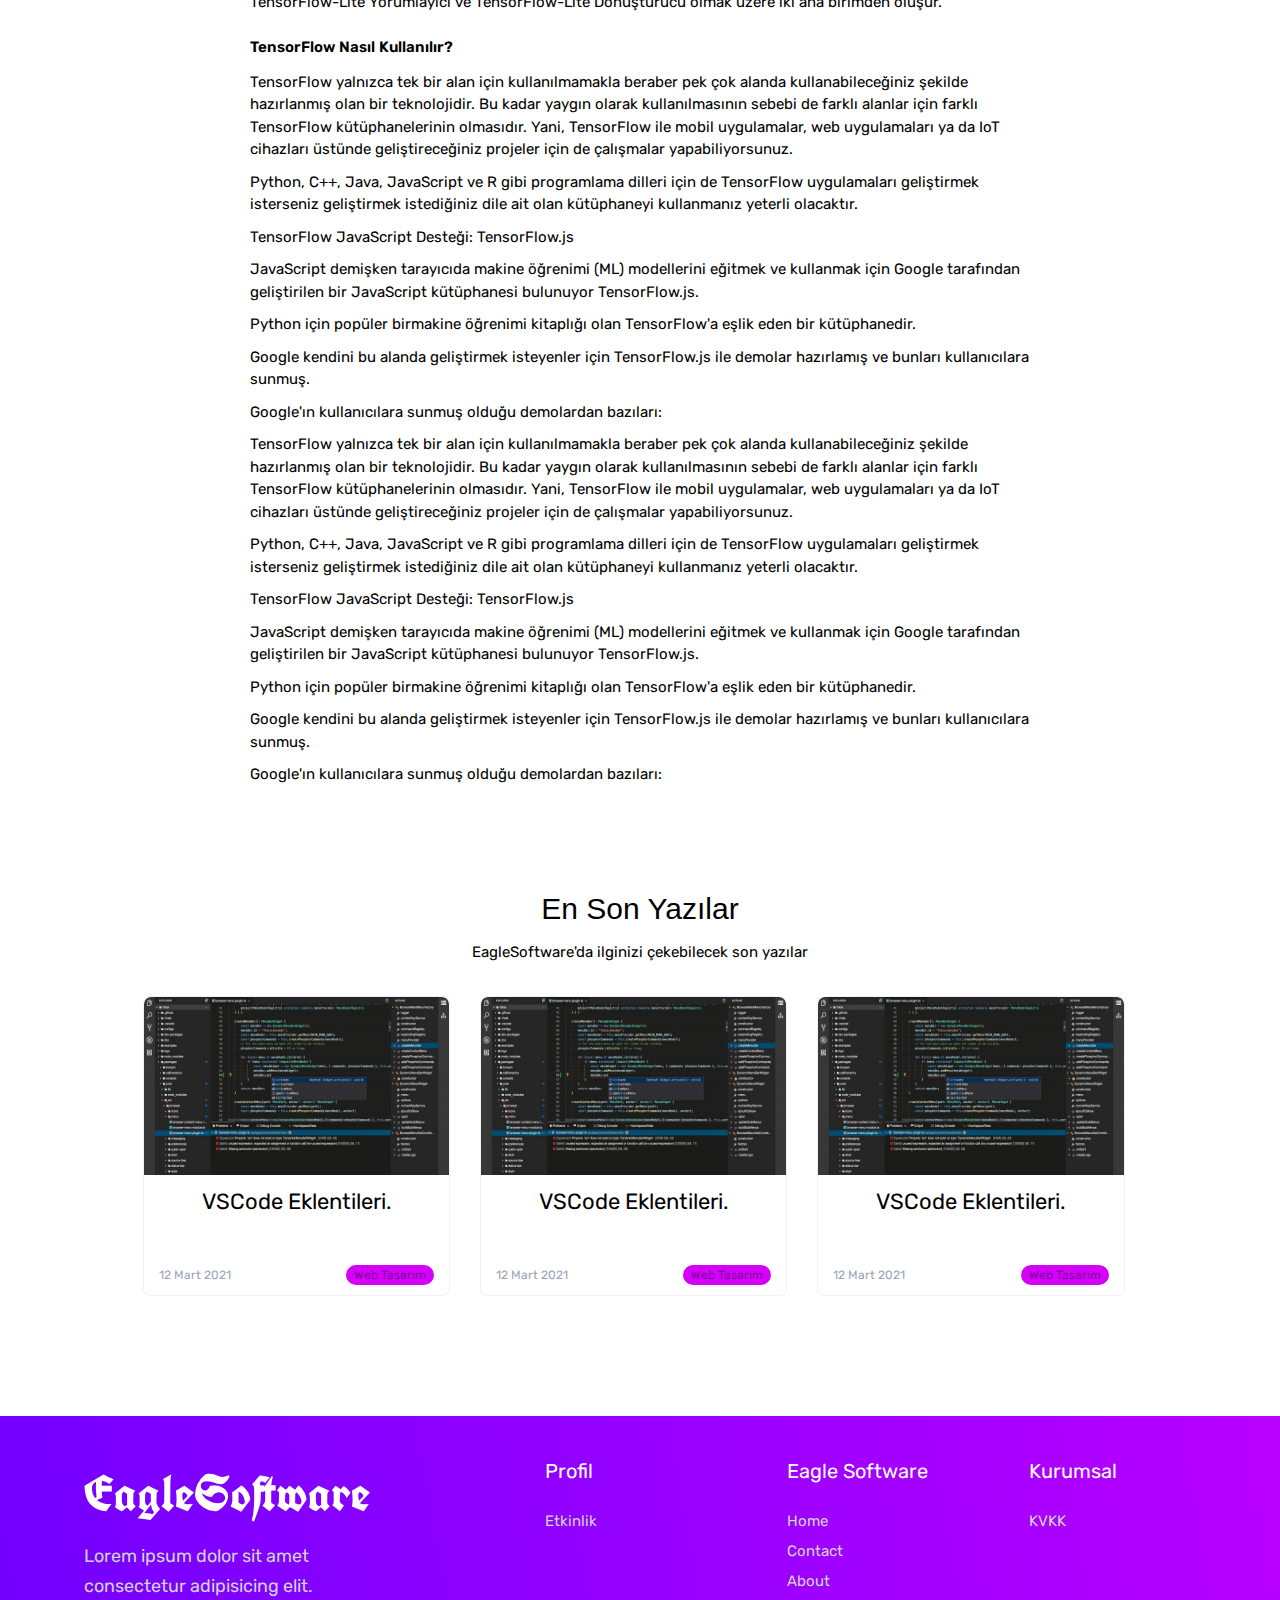
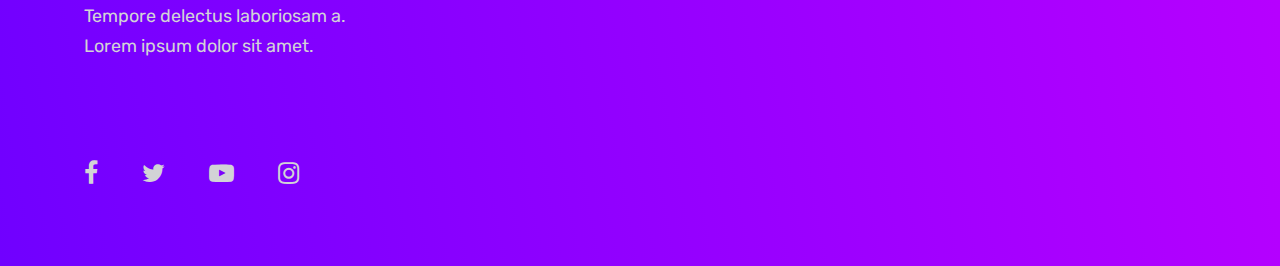
<file: webdesign/post.html>
<!DOCTYPE html>
<html lang="en">
<head>
    <meta charset="UTF-8">
    <meta http-equiv="X-UA-Compatible" content="IE=edge">
    <meta name="viewport" content="width=device-width, initial-scale=1.0">
    <title>Post Name</title>
    <link rel="stylesheet" href="https://cdnjs.cloudflare.com/ajax/libs/font-awesome/5.15.1/css/all.min.css">
    <link rel="stylesheet" href="https://www.w3schools.com/w3css/4/w3.css">
    <link rel="stylesheet" href="https://cdnjs.cloudflare.com/ajax/libs/font-awesome/4.7.0/css/font-awesome.min.css">
    <link rel="stylesheet" href="/stylesheets/style.css">
</head>
<body>
    <header>
        <nav>
            <input type="checkbox" id="kontrol">
            <label for="kontrol">
                <i class="fas fa-bars"></i>
            </label>
            <div class="logo-class">
                <li> 
                    <a class="logo" href="/index.html">EagleSoftware</a>
                </li>
            </div>
            <ul>
                
                <li class="nav-li">
                    <a href="/about.html">About</a>
                </li>
                <li class="nav-li">
                    <a href="/contact.html">Contact</a>
                </li>
            </ul>
        </nav>
    </header>
    <section>
        <div class="blog-all-content">
            <div class="blog-link-ul">
                <li><a href="/index.html">Blog</a></li>
                <span>/</span>
                <li><a href="/webdesign.html">Web Tasarım</a></li>
                <span>/</span>
                <li><p>TensorFlow Nedir?</p></li>
            </div>
            <div class="blog-post-content">
                <div class="post-header">
                    <h1>TensorFlow Nedir?</h1>
                    <span>by <a href="">Eagle</a></span>
                </div>
                <div class="post-middle">
                    <div class="mid-img">
                        <img src="/photo/tensor.jpg" alt="">
                    </div>
                    <div class="mid-text">
                        <p>Özellikle makine öğrenmesi ve derin öğrenme ile ilgileniyorsanız veya bu alana ilgi duyuyorsanız tensorflow'u şimdiye kadar duymuş olmalısınız. Genel hatlarıyla TensorFlow'un ne olduğuna ve neler yapabileceğine beraber bakalım.
                            <br>
                            <div class="space"></div>
                            <span class="thick">TensorFlow Nedir?</span>
                            <br>
                            <div class="space"></div>
                            TensorFlow, Google tarafından geliştirilen uçtan uca açık kaynaklı makine öğrenmesi kütüphanesidir. İster bu alanda deneyimli birisi olun ister yeni başlayan biri olun, TensorFlow makine öğrenmesi modellerini kolayca oluşturup dağıtabileceğiniz bir platformdur.
                            <br>
                            <div class="space"></div>
                            Python programlama dili kullanılarak geliştirilen TensorFlow, günümüzde <span class="thick">Python'ın</span> yanısıra  <span class="thick">Java</span>  ,<span class="thick">C++</span> ,<span class="thick">JavaScript</span>,<span class="thick">R</span>gibi birçok dili de desteklemektedir.</p>
                    </div>
                    
                </div>
                <div class="post-bottom">
                    <p class="post-title">
                        <span class="thick">TensorFlow Kurulumu Nasıl Yapılır?</span>
                        <br>
                        <div class="space"></div>
                        TensorFlow'un hem <span class="thick">CPU</span> hem de <span class="thick">GPU</span> üzerine kurulup çalıştırabileceğini biliyoruz. Peki hangisini tercih etmeliyiz diye soracak olursanız eğer ekran kartınız destekliyorsa ben TensorFlow'u GPU üzerine kurulmasının daha avantajlı olacağını düşünüyorum. Çünkü, GPU kurulumu yaptığınızda çok daha fazla verim alırsınız yapacağınız işlemler CPU'da yapılan işlemlere göre çok daha hızlı gerçekleşir.
                        <br>
                        <div class="space"></div>
                        TensorFlow CPU kurulumunu beraber gerçekleştiriyor olacağız. Aşağıdaki kurulum TensorFlow <a href="" class="link">resmi internet</a> sitesinde yayınlanan sistem gereksinimleri ve desteklenen python sürümlerine uygun olarak hazırlanmıştır. Bilgisayarlara desteklenen python sürümünün kurulduğu varsayılmıştır.
                        <br>
                        <div class="space"></div>
                        <span class="thick">TensorFlow CPU Kurulumu</span>
                        <br>
                        <div class="space"></div>
                        TensorFlow CPU kurulumu yapmak, GPU kurulumu yapmaktan biraz daha kolay diyebiliriz o yüzden önce CPU kurulumu ile başlayalım.
                        <br>
                        <div class="space"></div>
                        Adım 1: Kullandığımız işletim sisteminin komut penceresini açıp aşağıdaki kodu yazıyoruz.</p>
                </div>
            </div>
            <div class="post-ads-box">
                <div class="adsi">
                    <i class="fab fa-telegram"></i>
                    <div class="telegram-after"></div>
                </div>
                <div class="ads-content">
                    <h3>
                        Telegram grubumuza katıl!</h3>
                    <p>Yüzlerce kişiyle anında konuşabileceğin telegram grubumuza katılmayı unutma.

                    </p>
                    <a href="">Gruba Katıl</a>
                </div>
            </div>
            <div class="blog-post-content">
                
                <div class="post-middle">
                    <div class="mid-text">
                            <span class="thick">TensorFlow-Lite</span>
                            <br>
                            <div class="space"></div>
                            TensorFlow-Lite ise TensorFlow ile oluşturulmuş olan modellerin mobil cihazlarda, gömülü sistemlerde ve IoT cihazlarda daha verimli çalışmasına olanak sağlayan bir araçtır.
                            <div class="space"></div>
                            TensorFlow-Lite Yorumlayıcı ve TensorFlow-Lite Dönüştürücü olmak üzere iki ana birimden oluşur.
                    </div>
                    
                </div>
                <div class="post-bottom">
                    <p class="post-title">
                        <span class="thick">TensorFlow Nasıl Kullanılır?                        </span>
                        <br>
                        <div class="space"></div>
                        TensorFlow yalnızca tek bir alan için kullanılmamakla beraber pek çok alanda kullanabileceğiniz şekilde hazırlanmış olan bir teknolojidir. Bu kadar yaygın olarak kullanılmasının sebebi de farklı alanlar için farklı TensorFlow kütüphanelerinin olmasıdır. Yani, TensorFlow ile mobil uygulamalar, web uygulamaları ya da IoT cihazları üstünde geliştireceğiniz projeler için de çalışmalar yapabiliyorsunuz.
                        <br>
                        <div class="space"></div>
                        Python, C++, Java, JavaScript ve R gibi programlama dilleri için de TensorFlow uygulamaları geliştirmek isterseniz geliştirmek istediğiniz dile ait olan kütüphaneyi kullanmanız yeterli olacaktır.
                        <div class="space"></div>
                        TensorFlow JavaScript Desteği: TensorFlow.js
                        <div class="space"></div>
                        JavaScript demişken tarayıcıda makine öğrenimi (ML) modellerini eğitmek ve kullanmak için Google tarafından geliştirilen bir JavaScript kütüphanesi bulunuyor TensorFlow.js.
                        <div class="space"></div>
                        Python için popüler birmakine öğrenimi kitaplığı olan TensorFlow'a eşlik eden bir kütüphanedir.
                        <div class="space"></div>
                        Google kendini bu alanda geliştirmek isteyenler için TensorFlow.js ile demolar hazırlamış ve bunları kullanıcılara sunmuş.
                        <div class="space"></div>
                        Google'ın kullanıcılara sunmuş olduğu demolardan bazıları:
                        <div class="space"></div>
                        TensorFlow yalnızca tek bir alan için kullanılmamakla beraber pek çok alanda kullanabileceğiniz şekilde hazırlanmış olan bir teknolojidir. Bu kadar yaygın olarak kullanılmasının sebebi de farklı alanlar için farklı TensorFlow kütüphanelerinin olmasıdır. Yani, TensorFlow ile mobil uygulamalar, web uygulamaları ya da IoT cihazları üstünde geliştireceğiniz projeler için de çalışmalar yapabiliyorsunuz.
                        <br>
                        <div class="space"></div>
                        Python, C++, Java, JavaScript ve R gibi programlama dilleri için de TensorFlow uygulamaları geliştirmek isterseniz geliştirmek istediğiniz dile ait olan kütüphaneyi kullanmanız yeterli olacaktır.
                        <div class="space"></div>
                        TensorFlow JavaScript Desteği: TensorFlow.js
                        <div class="space"></div>
                        JavaScript demişken tarayıcıda makine öğrenimi (ML) modellerini eğitmek ve kullanmak için Google tarafından geliştirilen bir JavaScript kütüphanesi bulunuyor TensorFlow.js.
                        <div class="space"></div>
                        Python için popüler birmakine öğrenimi kitaplığı olan TensorFlow'a eşlik eden bir kütüphanedir.
                        <div class="space"></div>
                        Google kendini bu alanda geliştirmek isteyenler için TensorFlow.js ile demolar hazırlamış ve bunları kullanıcılara sunmuş.
                        <div class="space"></div>
                        Google'ın kullanıcılara sunmuş olduğu demolardan bazıları:
                        
                </div>
            </div>
            <div class="last-post">
                <div class="last-post-header">
                    <h2>En Son Yazılar</h2>
                    <p>EagleSoftware'da ilginizi çekebilecek son yazılar</p>
                </div>
                <div class="last-post-content">
                    <div class="content-box">
                        <div class="box-img">
                            <img src="/photo/Theia.jpg" alt="">
                        </div>
                        <div class="box-title">
                            <h1><a href="webdesign/post.html">VSCode Eklentileri.</a></h1>
                        </div>
                        <div class="box-info">
                            <p class="date">12 Mart 2021</p>
                            <p class="tag-webtasarım">Web Tasarım</p>
                        </div>
                    </div>
                    <div class="content-box">
                        <div class="box-img">
                            <img src="/photo/Theia.jpg" alt="">
                        </div>
                        <div class="box-title">
                            <h1><a href="webdesign/post.html">VSCode Eklentileri.</a></h1>
                        </div>
                        <div class="box-info">
                            <p class="date">12 Mart 2021</p>
                            <p class="tag-webtasarım">Web Tasarım</p>
                        </div>
                    </div>
                    <div class="content-box">
                        <div class="box-img">
                            <img src="/photo/Theia.jpg" alt="">
                        </div>
                        <div class="box-title">
                            <h1><a href="webdesign/post.html">VSCode Eklentileri.</a></h1>
                        </div>
                        <div class="box-info">
                            <p class="date">12 Mart 2021</p>
                            <p class="tag-webtasarım">Web Tasarım</p>
                        </div>
                    </div>
                </div>
            </div>
        </div>
    </section>
    <footer>
        <div class="footer-content">
            <div id="tanıtım" class="footer-box">
                <a class="logo" href="">EagleSoftware</a>
                <p>Lorem ipsum dolor sit amet consectetur adipisicing elit. Tempore delectus laboriosam a. Lorem ipsum dolor sit amet. </p>
            </div>
            <div class="footer-boxs-2">
                <div class="footer-box">
                    <p>Profil</p>
                    <ul>
                        <li><a href="">Etkinlik</a></li>
                        
                    </ul>
                </div>
                <div class="footer-box">
                    <p>Eagle Software</p>
                    <ul>
                        <li><a href="">Home</a></li>
                        <li><a href="">Contact</a></li>
                        <li><a href="">About</a></li>
                        
                    </ul>
                </div>
                <div class="footer-box">
                    <p>Kurumsal</p>
                    <ul>
                        <li><a href="">KVKK</a></li>
                        
                    </ul>
                </div>
            </div>
            <div class="footer-bottom-box">
                <div class="social-media">
                    <a href="#" class="fa fa-facebook"></a>
                    <a href="#" class="fa fa-twitter"></a>
                    <a href="#" class="fa fa-youtube-play"></a>
                    <a href="#" class="fa fa-instagram"></a>
                </div>
                
            </div>
            </div>
            
        
    </footer>
</body>
</html>
</file>
<file: stylesheets/style.css>
@import url('https://fonts.googleapis.com/css2?family=UnifrakturCook:wght@700&display=swap');

@import url('https://fonts.googleapis.com/css2?family=Rubik:ital,wght@0,300;0,400;0,500;0,600;1,300;1,400;1,600&display=swap');

@import url('https://fonts.googleapis.com/css2?family=Teko:wght@300;400;500;600;700&display=swap');

*{
    padding: 0;
    margin: 0;
    text-decoration: none;
    list-style: none;
    font-family: 'Rubik', sans-serif;
    
}


/* */

.aboutsec{
    width: 100%;
    height: 90vh;

}
.footer{
    background: #7000FF;
}
/* Navigasyon  */
nav{
    
    width: 100%;
    height: 10vh;
    background: linear-gradient(80deg ,#7000FF, #B800FF);
    display: flex;
    position: relative;
}
.logo-class{
    
    width: auto;
    margin-left: 10%;
    height: 100%;
    display: grid;
    align-items: center;
    justify-content: center;
    text-align: center;
}
nav .logo-class .logo{
    user-select: none;
    font-family: 'UnifrakturCook' !important;
    font-size: 35px;
    color: #fff;
}
nav ul{
    position: relative;
    margin: 0px;
    width: auto;
    height: 100%;
    margin-right: 10%;
    display: flex;
    align-items: center;
    justify-content: flex-end;
    text-align: center;
    float: right;
    right: 0px;
    position: absolute;
    
}

nav ul li{
    text-align: center;
    padding: 10px 10px;
    margin: 0px 0px 0px 10px;
}
nav ul li a{
    font-size: 18px;
    text-align: center;
    color: #fafafa;
}
nav ul li a:hover{
    color: #fff;
}
nav i{
    color: rgb(252, 252, 252);
    position: absolute;
    display: none;
    visibility: hidden;
}
nav #kontrol{
    position: absolute;
    display: none;
  }
@media only screen and (max-width:768px){
    nav ul{
        transition: 0.8s ease;
        top: 100%;
        margin-right: 0px;
        display: none;
        background-color: none;
        width: 100%;
        height: auto;
        background: linear-gradient(80deg ,#7000FF, #B800FF);
        justify-content: center;
        align-items: center;
        text-align: center;
        position: absolute;
        z-index: 9;
  }
    nav ul li{
        
        margin: 10px 0px;
    }
    nav ul li a{
        font-size: 20px;
        text-align: center;
        color: rgb(252, 252, 252);
    }
    
    
    
    nav i{
        font-size: 30px ;
        padding: 20px 0px;
        height: 50px;
        width: auto;
        visibility: visible;
        float: right;
        right: 20px;
        position: absolute;
        color: #fff;
    }
    nav #kontrol:checked ~ ul
    {
        display: block;
    }
  }


/* section 1 */


.page-all-content{
    position: relative;
    width: 80%;
    min-height: 100vh;
    height: auto;
    margin-left: 10%;
    margin-bottom: 100px;

}
.page-ul{
    
    display: flex;
    flex-wrap: wrap;
    margin-top: 20px;
    width: 100%;
    min-height: 10%;
    height: auto;
    align-items: center;
    text-align: center;
    justify-content: center;
}
.page-ul li{
    
    margin-bottom: 10px;
    color: black;
    padding: 12px 22px;
}
.page-ul li a{
    border: 1px solid rgba(153, 149, 149, 0.178);
    padding: 12px 22px;
    

}

.page-ul li .active{
    background-color: #7000FF !important;
    color: #fff;
}


.page-ul li a:hover{
    background-color: rgba(129, 129, 129, 0.116);
}

.page-content-box{
    
    width: 100%;
    height: auto;
    display: flex;
    flex-wrap: wrap;
    
    
}

.content-box{
    transition: 300ms;
   overflow: hidden;
    display: block;
    border: 1px solid #EFF2F7;
    border-radius: 7px;
    width: 30%;
    margin: 20px 15px;
    min-height: 300px;
    background-color: #fff;

}
.content-box:hover{
    
    box-shadow: 0px 15px 20px rgba(0,0,0,0.1);
}
.box-img{
    
    overflow: hidden;
    position: relative;
    max-width: 100%;
    height: 60%;
    margin-bottom: 0px;

}
.page-content-box .content-box:hover .box-img img{
    transform: scale(1.2);
}
.box-img img{
    transition: 300ms;
    border-radius: 7px 7px 0px 0px;
    width: 100%;
    height: 100%;
}

.box-title{
    position: relative;
    width: 100%;
    height: 20%;
    justify-content: center;
    align-items: center;
    text-align: center;
}
.box-title h1{

    margin: 10px;
    font-size: 22px;
}
.box-info{
    display: flex;
    justify-content: space-between;
    align-items: center;
    text-align: center;
    width: 100%;
    height: 20%;

    border-radius: 0px 0px 7px 7px;
}
.box-info p{
    margin: 0px 15px;
    font-size: 12px;
}
.box-info .date{
    color: #9BA6B6;
}
.box-info .tag-seo{
    background-color: #ff3d00;
    padding: 1px 8px;
    border-radius: 50px;
    color: #940101;

}
.box-info .tag-webtasarım{
    background-color: #d500f9;
    padding: 1px 8px;
    border-radius: 50px;
    color: #8106a0;
    
}
.box-info .tag-sosyalmedya{
    background-color: #d50000;
    padding: 1px 8px;
    border-radius: 50px;
    color: #690606;
    
}
.box-info .tag-pazarlama{
    background-color: #76ff03;
    padding: 1px 8px;
    border-radius: 50px;
    color: #299704;
    
}
.box-info .tag-yazılım{
    background-color: #C0FEFC;
    padding: 1px 8px;
    border-radius: 50px;
    color: #35a4e4;
    
}
@media only screen and (max-width:1124px){
    .content-box{
        width: 45%;
    }
}
@media only screen and (max-width:759px){
    .content-box{
        width: 95%;
    }
    .page-all-content{
        position: relative;
        width: 90%;
        margin-left: 5%;

    }
}

/* footer content */


footer{
    width: 100%;
    min-height: 50vh;
    height: auto;
    background: linear-gradient(80deg ,#7000FF, #B800FF);
}
#tanıtım{
    width: 40%;


}
.footer-content{
    width: 90%;
    height: 100%;
    margin-left: 5%;
    display: flex;
    flex-wrap: wrap;
    
}
.footer-boxs-2{
    width: 60%;
    display: flex;
    margin-bottom: 20px;
    flex-wrap: wrap;
    justify-content: space-between;

}
.footer-box{

    padding: 40px 20px;
    height: auto;
    min-width: 30%;
    margin-bottom: 20px;

}
.footer-bottom-box{
    width: 100%;
    height: 20%;
    padding: 20px 0px;

}
.footer-box p{
    color: #fff;
    margin-bottom: 20px;
    font-size: 20px;
}
.footer-box ul li{
    line-height: 30px;
}
.footer-box ul li a{
    text-align: center;
    color: #d2d3d6;
}
.footer-box ul li a:hover{
    color: #fff;
}


.footer-box .logo{
    font-family: 'UnifrakturCook' !important;
    font-size: 50px;
    color: #fff;
    
}
#tanıtım p{
    margin-top: 10px;
    width: 70%;
    font-size: 18px;
    line-height: 30px;
    color: #d2d3d6;
}
.social-media{
    width: 100%;

    height: 100%;
    
}

.social-media .fa{

    transition: 300ms;
    font-size: 25px;
    margin: 0px 20px;
    color: #d2d3d6;
}
.social-media .fa:hover{
    transform: scale(1.1);
    color: #fff;
}

@media only screen and (max-width:1124px){
    .footer-content{
        display: grid;
    }
    .footer-box{
        position: relative;
        padding: 10px 20px;
        height: auto;
        width: auto;
        min-width: 45%;
        display: block;
    }
    #tanıtım{
        width: 100%;
    }
    .footer-boxs-2{
        width: 100%;
    }
    #tanıtım p{

        width: 100%;

    }
}
@media only screen and (max-width:500px){
    .footer-box .logo{
        font-family: 'UnifrakturCook' !important;
        font-size: 40px;
        color: #fff;
        
    }
}

/* Blog Post Page */
.blog-all-content{
    width: 80%;
    min-height: 100vh;
    height: auto;
    margin-left: 10%;

    margin-bottom: 100px;

}
.blog-link-ul{
    width: 100%;
    height: 8vh;

    display: flex;
    justify-content: left;
    align-items: center;
    text-align: center;
}

.blog-link-ul li{
    margin: 0px 10px;
}
.blog-link-ul li a{
    font-size: 18px;
    color: #7000FF;
}
.blog-link-ul span{
    color: #9ba6b6a2;
}
.blog-link-ul p{
    font-size: 18px;
    color: #9ba6b6a2;
}
.blog-post-content{
    width: 100%;
    min-height: 80vh;
    height: auto;


}
.post-ads-box{
    margin: 20px 0px;
    width: 80%;
    height: auto;
    background-color: #3B5998;
    margin-left: 10%;
    padding: 0px 20px;
    position: relative;
    display: flex;
    border-radius: 3px;
}
.post-ads-box .adsi{
    min-width: 100px;
    width: 11%;
    height: auto;
    position: relative;
    padding: 0px 0px 20px 0px;
}
.ads-content{

    padding: 0px 0px 20px 20px;
    width: 100%;
    height: auto;
    
}
.post-ads-box i{
    color: #fff;
    display: block;
    font-size: 60px;
    margin: 0px 0px;
    padding: 0px 20px;
    width: 100%;
    z-index: 3;
    display: block;
    top: 30%;
    position: relative;
    
}
.telegram-after{
    width: 70px;
    height: 70px;
    background-color: #4F6AA3;
    top: 25%;
    right: 0;
    position: absolute;
    border-radius: 50px;

    
}
.ads-content h3{
    margin-top: 20px;
    color: #fff;
    font-weight: 600;
}
.ads-content p{

    margin-top: -10px;
    color: #fff;
    font-weight: 200;
    margin-bottom: 20px;
}
.ads-content a{
    padding: 10px 20px;
    background-color: #fff;
    border-radius: 5px;
    font-weight: 200;

}

.post-header{
    padding: 0px 20px;
    width: 80%;
    margin-left: 10%;
    height: 10vh;

    display: flex;
    align-items: center;
    text-align: center;
    position: relative;

}

.post-header span{
    float: right;
    right: 0px;
    padding: 0px 20px;
    position: absolute;
    color: #9ba6b6a2;
}

.post-header span a{
    color: #B800FF;
}

.post-middle{
    width: 80%;
    margin-left: 10%;
    height: auto;

}
.mid-img{
    width: 100%;
    height: 50vh;
    padding: 10px 20px;
    justify-content: center;
    align-items: center;
    text-align: center;
}
.mid-img img{
    width: 100%;
    height: 100%;
}
.mid-text{
    width: 100%;
    height: auto;
    padding: 10px 20px;
}
.mid-text p{
    line-height: 1.8;
    word-spacing: 1px;
}
.post-bottom{
    width: 80%;
    margin-left: 10%;
    padding: 10px 20px;
    height: auto;
}
.post-title{
    line-height: 1.8;
    word-spacing: 1px;
}
/*
.circle {
    width: 20%;
    height: 30vh;
    background-image: url(https://upload.cc/i1/2021/07/16/ze69DU.png);
    background-size: cover;
    background-position: center;
    border-radius: 50%;
    float: left;
    shape-outside: circle(50%);
    margin: 0px 15px;
    margin-top: 15px;
  }

  */

.space{
    margin: 10px 0px;
}
.thick{
    font-weight: 600;
}
.link{
    color: #7000FF;
}
@media only screen and (max-width:650px){
    .blog-link-ul li a{
        font-size: 12px;
        color: #7000FF;
    }
    .blog-link-ul span{
        color: #9ba6b6a2;
    }
    .blog-link-ul p{
        font-size: 12px;
        color: #9ba6b6a2;
    }
    .post-header h1{
        font-size: 20px;
    }
}
@media only screen and (max-width:425px){
    .post-header h1{
        font-size: 12px;
    }
}
@media only screen and (max-width:500px){
    .mid-img{
        width: 100%;
        height: 30vh;
        padding: 10px 20px;
        justify-content: center;
        align-items: center;
        text-align: center;
    }
}
@media only screen and (max-width:768px){
    .post-header{
        padding: 0px 20px;
        width: 100%;
        height: 10vh;
        margin-left: 0px;
        display: flex;
        align-items: center;
        text-align: center;
        position: relative;
    
    }
    .post-middle{
        width: 100%;
        margin-left: 0px;
    }
    .post-bottom{
        width: 100%;
        margin-left: 0px;
    }
    .post-ads-box{
        width: 100%;
        margin-left: 0px;
        display: grid;
    }
}

.loader-bg{
    background:#fff;
    position: fixed;
    z-index: 999999999;
    display:flex;
    height:100%;
    width: 100%;
    justify-content:center;
    align-items:center;
  }
.loader {
    width:200px;
    height:200px;
    display:flex;
    justify-content:center;
    align-items:center;
    position:relative;
  }
  
.circle {
    position:absolute;
    width:0px;
    height:0px;
    border-radius:100%;
    background:#7000FF;
    animation:radar 3s ease-out infinite;
    box-shadow:0px 0px 10px #B800FF;
  /*   box-shadow:0px 0px 10px rgba(0,0,0,.5); */
  /*   border:1px solid rgba(255,255,255,.2); */
  }
  
  .circle:nth-of-type(1){
    animation-delay:0.2s;
  }
  
  .circle:nth-of-type(2){
    animation-delay:0.6s;
  }
  
  .circle:nth-of-type(3){
    animation-delay:1s;
  }
  
  .circle:nth-of-type(4){
    animation-delay:1.4s;
  }
  
  .circle:nth-of-type(5){
    animation-delay:1.8s;
  }
  
@keyframes radar {
    0% {}
    30% {
      width:50px;
      height:50px;
    }
    100% {
      width:50px;
      height:50px;
      opacity:0;
    }
  }

/* about */

.about-box{
    width: 40%;
    height: 60vh;
    box-shadow: 0px 15px 20px rgba(0,0,0,0.1);
    position: absolute;
    top: 50%;
    left: 50%;
    transform: translate(-50%,-50%);
}
.about-header{
    background-color: #fff;
    position: relative;
    width: 100%;
    height: 40%;

}
.about-profile-info{
    height: 60%;
    width: 100%;
 

}
.profile-background{
    position: relative;
    width: 100%;
    height: 60%;
}
.profile-background img{
    width: 100%;
    height: 100%;
    
}
.profile-photo{
    width: 100px;
    height: 100px;

    position: absolute;
    top: 30%;
    left: 5%;
    border-radius: 50px;

}
.profile-photo img{

    width: 100%;
    height: 100%;

    border-radius: 50px;
    
}
.profile-info{
    width: 100%;
    height: 40%;
    text-align: right;
}
.profile-info .profile-info-h{
    color: #B800FF;
    margin-right: 5%;

    font-weight: bolder;
    margin-bottom: 0px;
    margin-top: 0px;
    
}
.profile-info .profile-info-p{
    color: #9BA6B6;
    margin-right: 5%;
}
.profile-info .profile-info-p span{
    color: #B800FF;
}
.about-text{
    width: 100%;
    height: 100%;
    display: grid;
    padding: 20px 0px;
}
.about-text p{
    margin-left: 5%;
    width: 90%;
    color: #9BA6B6;
}
.about-text i{
    font-size: 50px;
    float: left;
    color: #B800FF;
    width: auto;
    position: absolute;
    bottom: 20px;
    right: 20px;
    
}
@media only screen and (max-width:1124px){
    .about-text p{
        font-size: 14px;
    }
    .about-box{
        width: 60%;

    }
}
@media only screen and (max-width:650px){
    .about-box{
        width: 80%;
        height: 70vh;
    }
    .profile-photo{
        width: 80px;
        height: 80px;
    
        position: absolute;
        top: 30%;
        left: 5%;
        border-radius: 50px;
    
    }
    .profile-photo img{
    
        width: 100%;
        height: 100%;
    
        border-radius: 50px;
        
    }
    .about-text p{
        font-size: 12px;
    }
    .profile-info-p{
        font-size: 14px;
    }
    .about-text{
        padding: 0px 0px;
    }
    .about-text i{
        font-size: 30px;
        bottom: 20px;
        right: 20px;
        
    }
}


/* contact page */


.contact-page{
    width: 100%;
    height: 90vh;

    position: relative;
}

.custom-shape-divider-bottom-1629542298 {
    position: absolute;
    bottom: 0;
    left: 0;
    width: 100%;
    overflow: hidden;
    line-height: 0;
    transform: rotate(180deg);
    z-index: 1;
}

.custom-shape-divider-bottom-1629542298 svg {
    position: relative;
    display: block;
    width: calc(119% + 1.3px);
    height: 252px;
    z-index: 1;
}

.custom-shape-divider-bottom-1629542298 .shape-fill {
    fill: #7000FF;
    z-index: 1;
}

.flex-field{
    width: 100%;
    display: flex;
}

.wrapper{
    z-index: 999;
    top: 50%;
    left: 50%;
    transform: translate(-50%,-50%);
    position: absolute;
    overflow: hidden;
    width: 40%;
    background: rgba(255, 255, 255, 0.192);
    padding: 30px;
    border-radius: 5px;
    box-shadow: 0px 15px 20px rgba(0,0,0,0.1);
    -webkit-transform: translate(-50%,-50%);
    -moz-transform: translate(-50%,-50%);
    -ms-transform: translate(-50%,-50%);
    -o-transform: translate(-50%,-50%);
  }
  
    .wrapper .title-text{
      display: flex;
      width: 200%;
    }
    .wrapper .title{
        color: #7000FF;
      width: 50%;
      font-size: 35px;

        font-family: 'Teko', sans-serif;
      transition: all 0.6s cubic-bezier(0.68,-0.55,0.265,1.55);
    }
    
    .form-container .form-inner{
      display: flex;
      width: 200%;
    }
    .form-container .form-inner form{
      width: 50%;
      transition: all 0.6s cubic-bezier(0.68,-0.55,0.265,1.55);
    }
    .form-inner form .field{
      height: 50px;
      width: 100%;
      margin-top: 20px;
    }
    .form-inner form .textarea-field{
        height: 80px;
        width: 100%;
        margin-top: 20px;

      }
    .form-inner form .flex-field{
        display: flex;
        height: 50px;
        width: 100%;
        margin-top: 20px;
        justify-content: space-between;
      }
      .field-flex{
          width: 45%;
      }
    .form-inner form .field input{
      height: 100%;
      width: 100%;
      outline: none;
      padding-left: 15px;
      border-radius: 5px;
      border: 1px solid lightgrey;
      border-bottom-width: 2px;
      font-size: 17px;
      transition: all 0.3s ease;
    }
    .form-inner form .textarea-field textarea{
        height: 100%;
        width: 100%;
        outline: none;
        padding-left: 15px;
        border-radius: 5px;
        border: 1px solid lightgrey;
        border-bottom-width: 2px;
        font-size: 17px;
        transition: all 0.3s ease;
        resize: none;
        padding: 15px 15px;

      }
    .form-inner form .field-flex input{
        height: 100%;
        width: 100%;
        outline: none;
        padding-left: 15px;
        border-radius: 5px;
        border: 1px solid lightgrey;
        border-bottom-width: 2px;
        font-size: 17px;
        transition: all 0.3s ease;
      }
    .form-inner form .field input:focus {
      border-color: #B800FF;
      /* box-shadow: inset 0 0 3px #fb6aae; */
    }
    .form-inner form .textarea-field textarea:focus {
        border-color: #B800FF
        /* box-shadow: inset 0 0 3px #fb6aae; */
      }
    .form-inner form .flex-field input:focus {
        border-color: #B800FF;
        /* box-shadow: inset 0 0 3px #fb6aae; */
      }
    .form-inner form .field input::placeholder{
      color: #999;
      transition: all 0.3s ease;
    }
    .form .field input:focus::placeholder{
      color: #b3b3b3;
    }
    .form-inner form .flex-field input::placeholder{
        color: #999;
        transition: all 0.3s ease;
      }
    .form .flex-field input:focus::placeholder{
        color: #b3b3b3;
      }
      .form-inner form .textarea-field textarea::placeholder{
        color: #999;
        transition: all 0.3s ease;
      }
      .form .textarea-field textarea:focus::placeholder{
        color: #b3b3b3;
      }
    form .btn{
      height: 50px;
      width: 100%;
      border-radius: 5px;
      position: relative;
      overflow: hidden;
    }
    form .btn .btn-layer{
      height: 100%;
      width: 300%;
      position: absolute;
      left: -100%;
      background: -webkit-linear-gradient(right,  #7000FF,#B800FF , #7000FF,#B800FF);
      border-radius: 5px;
      transition: all 0.4s ease;;
    }
    form .btn:hover .btn-layer{
      left: 0;
    }
    .field-btn{
      height: 50px;
      width: 100%;
      margin-top: 20px;
      justify-content: center;
      align-items: center;
      text-align: center;
    }
    .field-btn input{
      background: -webkit-linear-gradient(right,  #7000FF,#B800FF   );
      height: 100%;
      width: 50%;
      outline: none;
      padding-left: 0px;
      border-radius: 5px;
      border: 1px solid lightgrey;
      color: #fff;
      border-bottom-width: 2px;
      font-size: 17px;
      transition: all 0.3s ease;
      cursor: pointer;
    }
    form .btn input[type="submit"]{
      height: 100%;
      width: 100%;
      z-index: 1;
      position: relative;
      background: none;
      border: none;
      color: #fff;
      padding-left: 0;
      border-radius: 5px;
      font-size: 20px;
      font-weight: 500;
      cursor: pointer;
      z-index: 999;
    }
    
  
  @media only screen and (max-width:868px){
      .wrapper{
        width: 80%;
      }
  }
  .form-check-int{
    font-size: 15px;
    margin-top: 20px;
    color: #8f8c8c;
  
  }

.button-thx-box{
    user-select: none;
    box-shadow: 0px 15px 20px rgba(0,0,0,0.1);
    transition: 300ms;
    -webkit-transition: 1s;
    height: 150px;
    width: 50%;
    margin-top: 20px;
    background-color: rgb(252, 252, 252);
    position: absolute;
    top: 25%;
    border-radius: 5px;
    left: 25%;
    padding: 15px;
    justify-content: center;
    align-items: center;
    text-align: center;
    display: none;

}
.button-thx-box img{
    border-radius: 50%;
    width: 80px;
}
.button-thx-box h4{
    color: #7000FF;
    
    font-family: 'Teko', sans-serif;
    font-weight: 600;
    letter-spacing: 1px
}

.button-thx-box i{
    position: absolute;
    right: 20px;
    top: 20px;
    color: #B800FF;
    cursor: pointer;
}
@media only screen and (max-width:670px){
    .button-thx-box h4{
        font-size: 14px;
    }
}


.field-flex input,.field input,.textarea-field textarea{
    background: rgba(255, 255, 255, 0.342);
}


/* Last Post */


.last-post{
    width: 100%;

    height: auto;
    margin-top: 10vh;

}
.last-post-header{
    width: 100%;
    height: 10vh;
    justify-content: center;
    align-items: center;
    text-align: center;
}
.last-post-content{
    width: 100%;
    height: auto;
    display: flex;

}

@media only screen and (max-width:955px){
    .last-post-content{
        display: grid;
    
    }
    .content-box{
        margin: 20px 0px;
        width: 100%;
    }
}
.last-post-content .content-box:hover{
    transform: translate(0,-10px);
}
</file>
